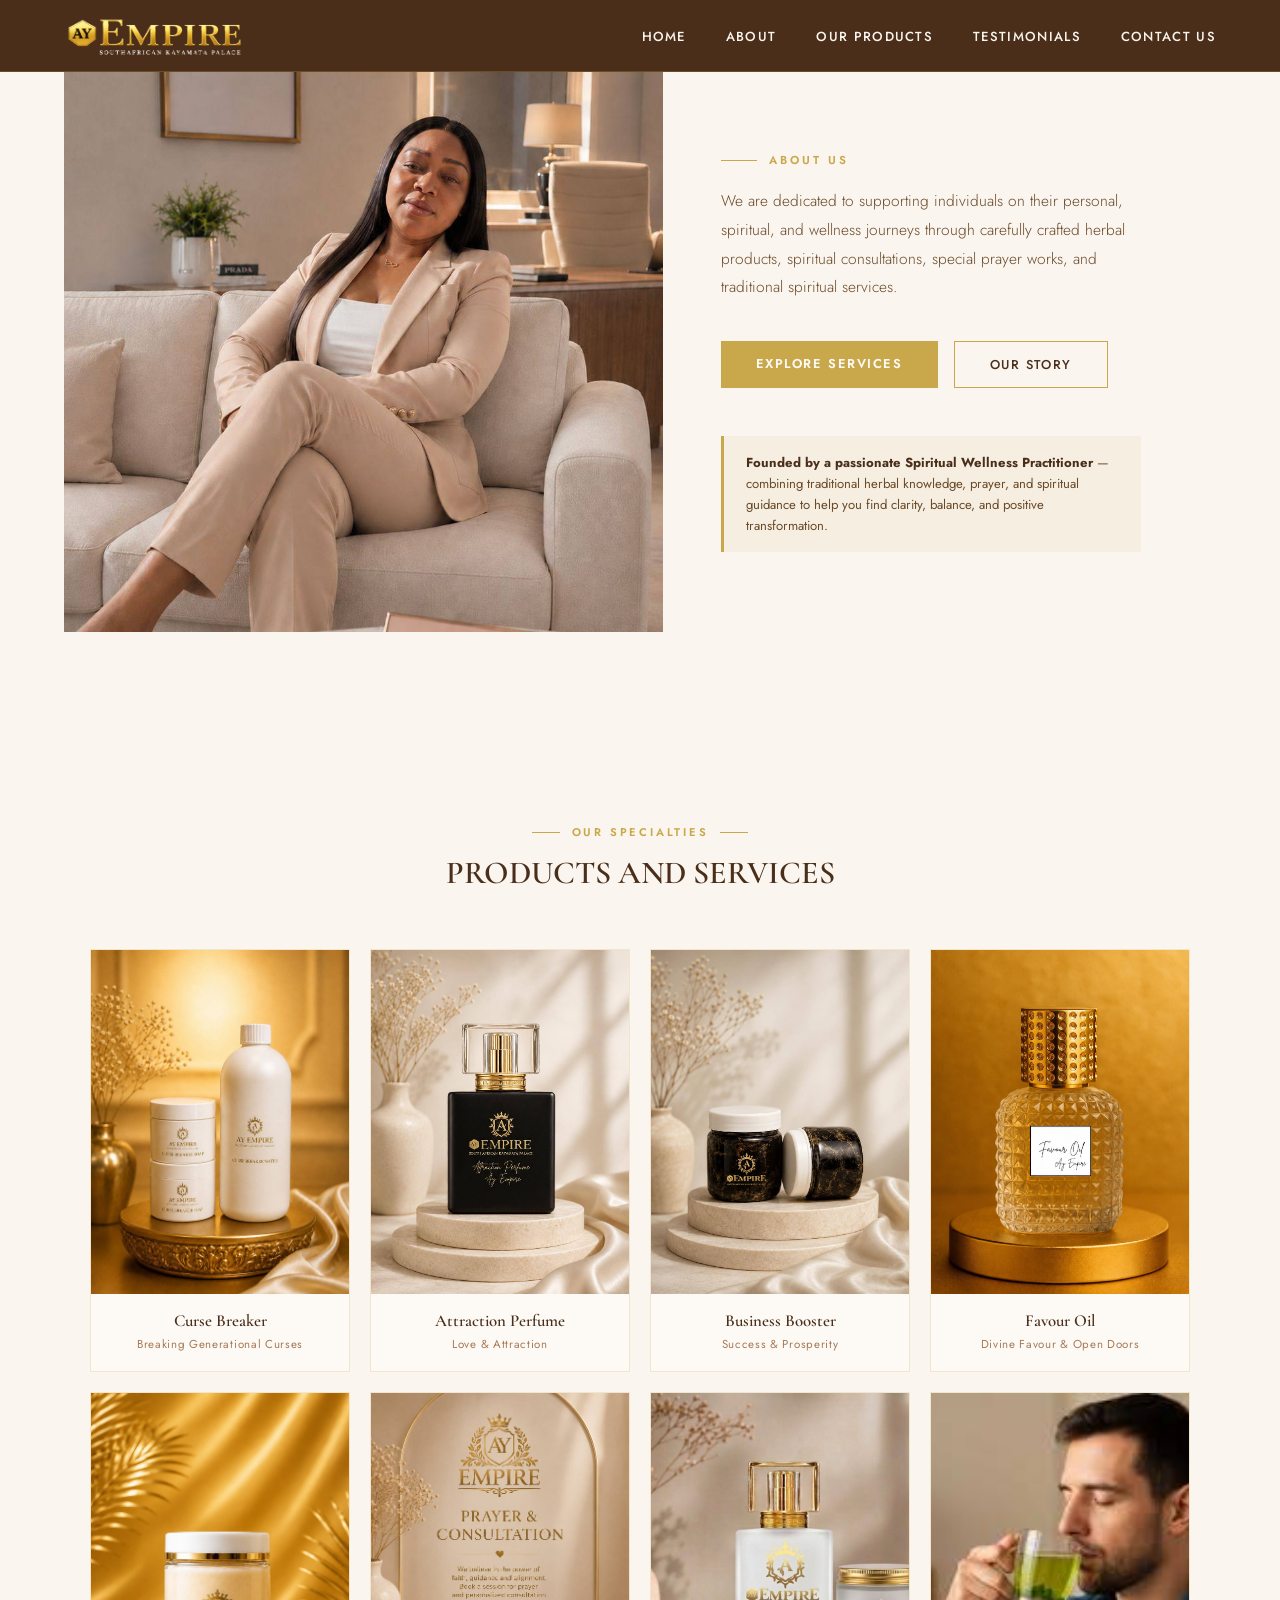
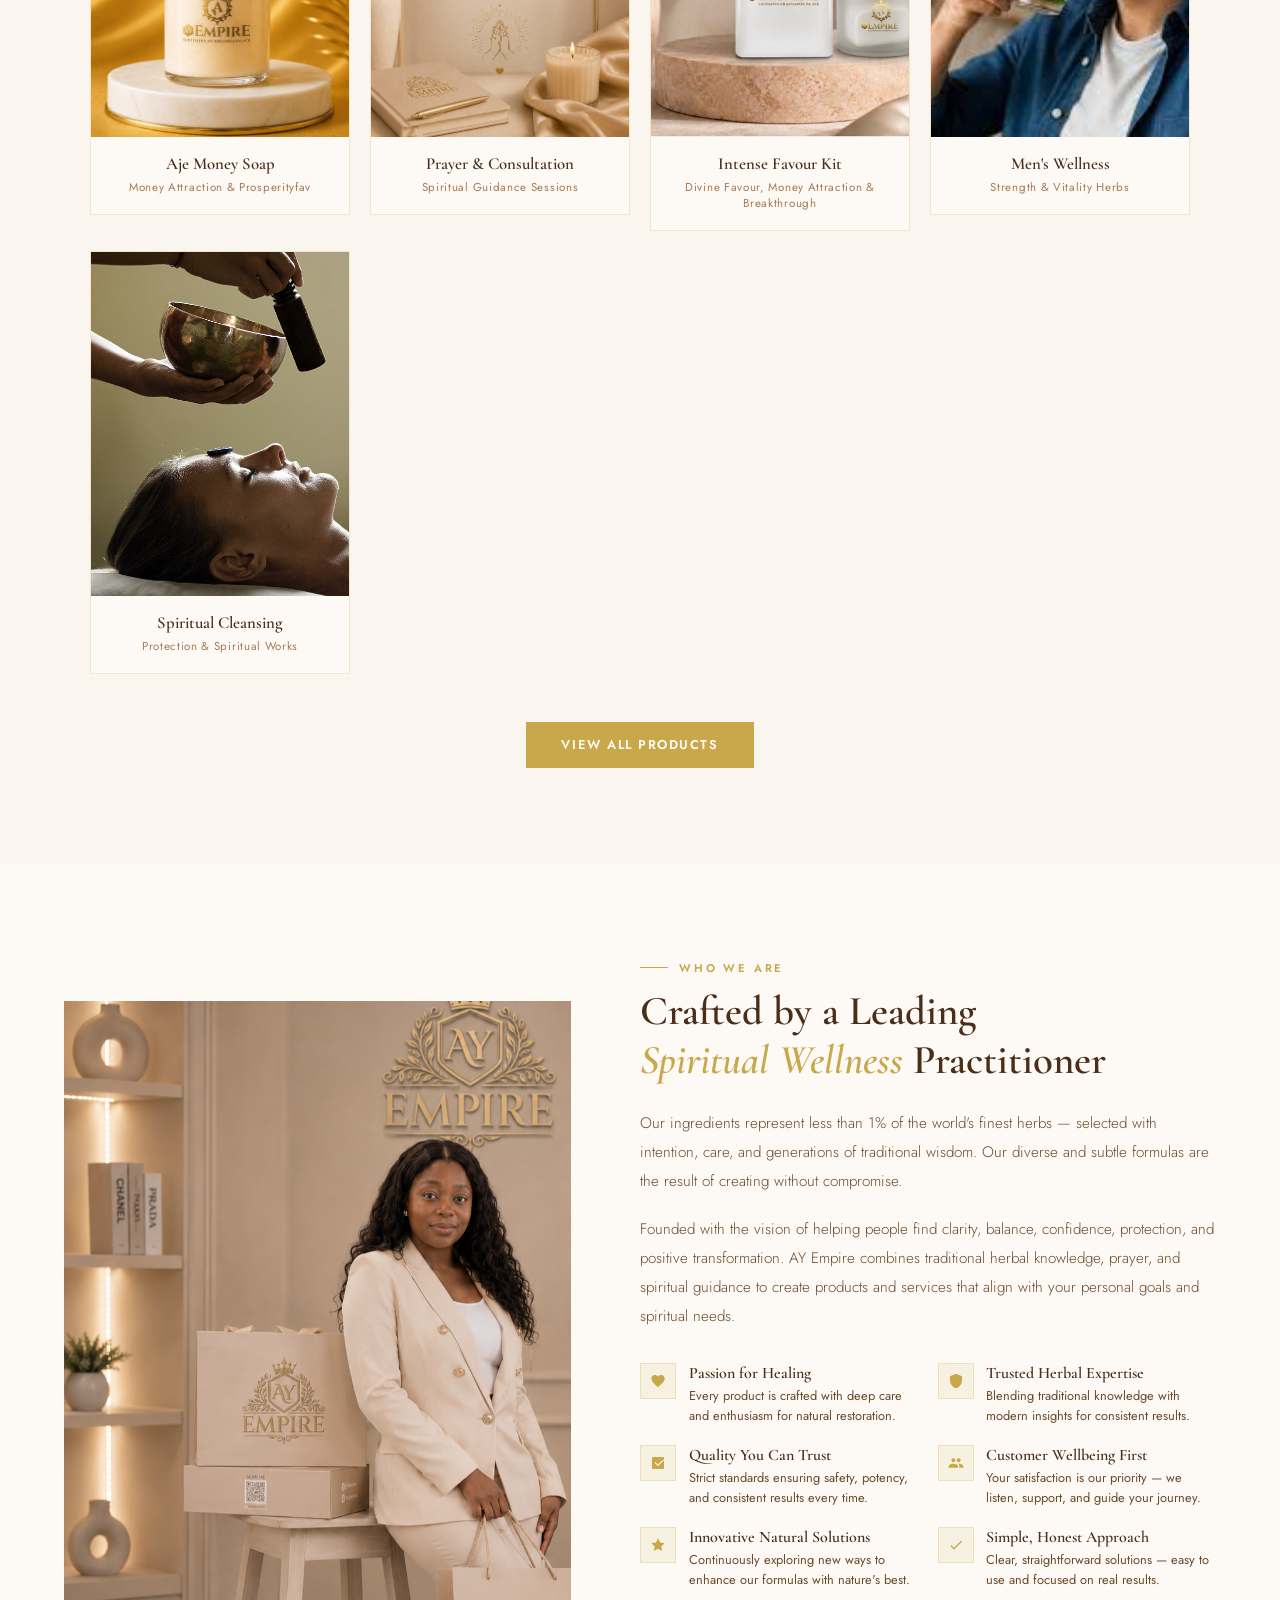
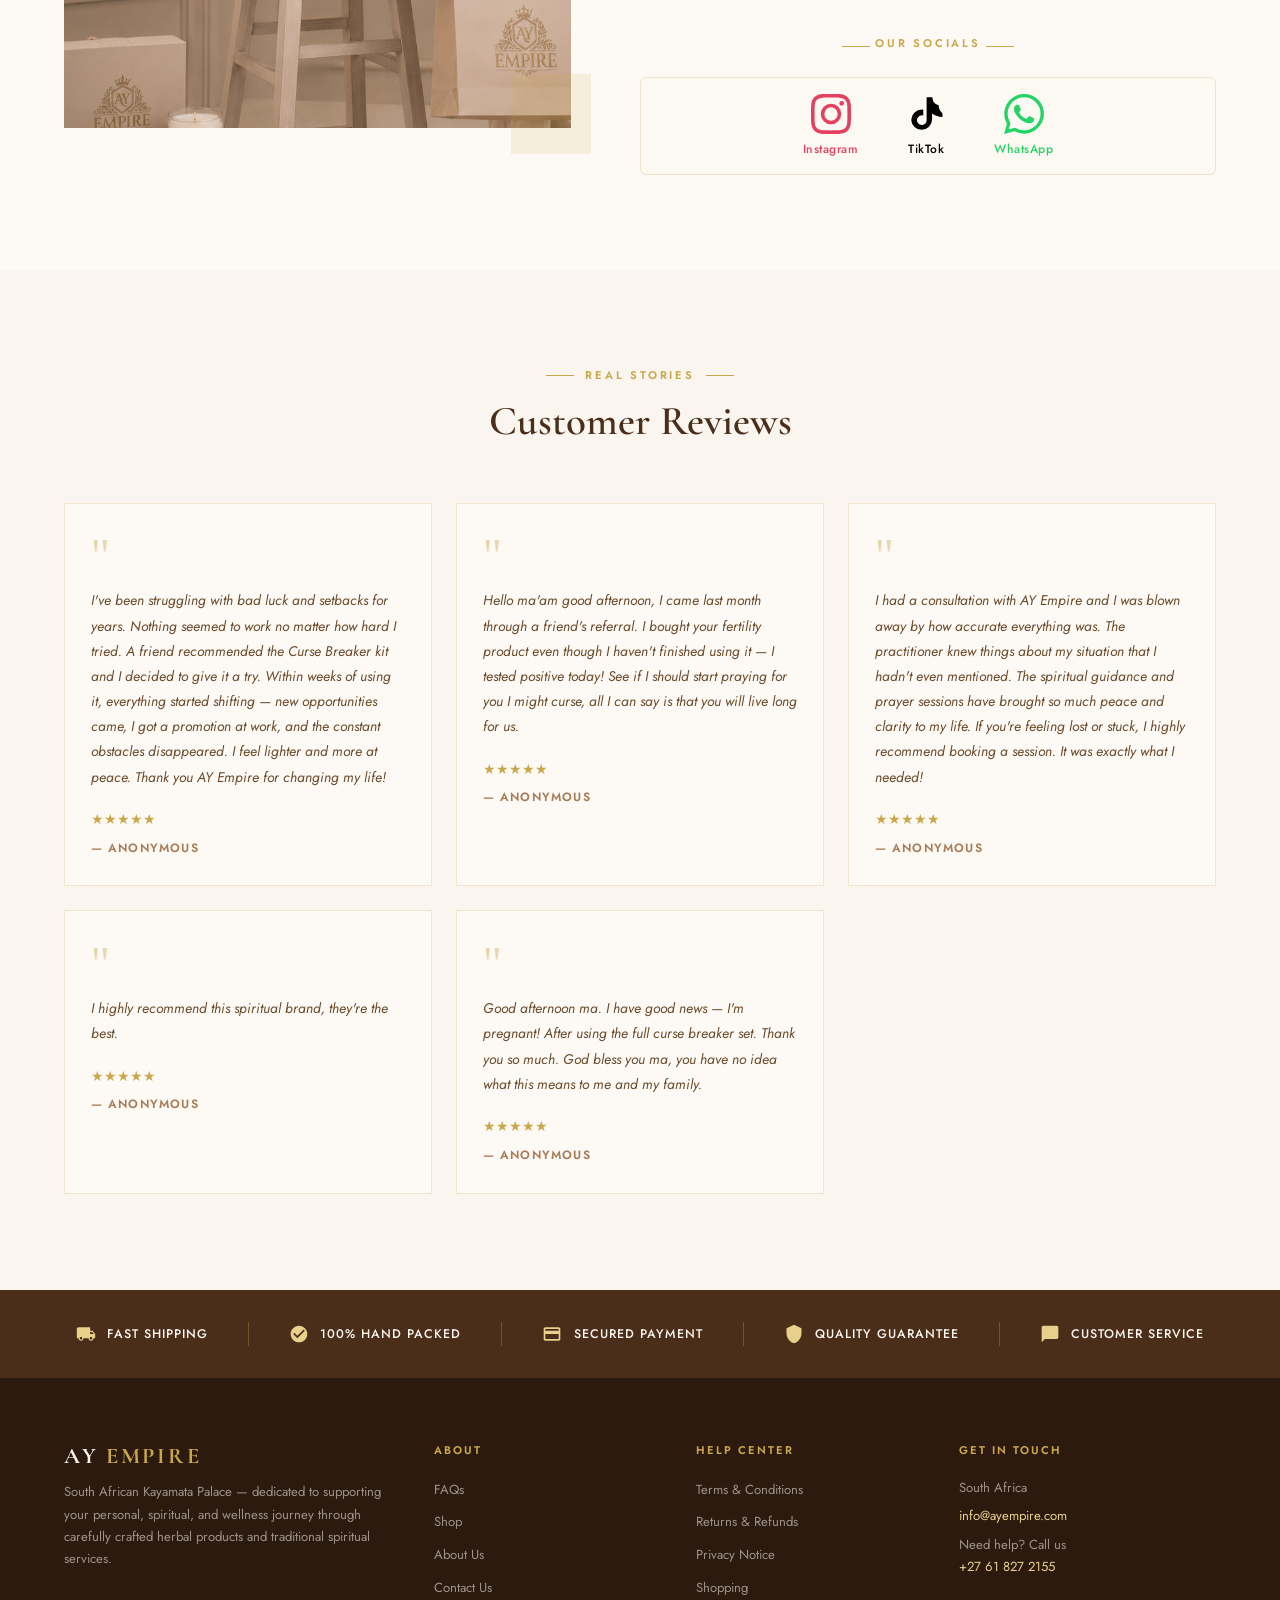
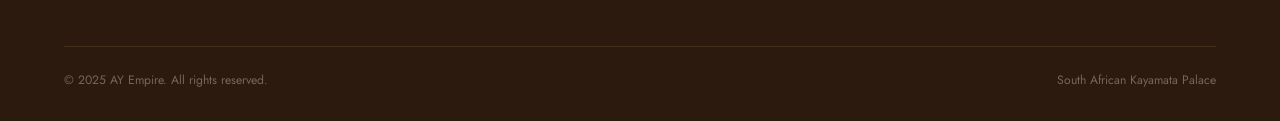
<file: index.html>
<!DOCTYPE html>
<html lang="en">
<head>
  <meta charset="UTF-8">
  <meta name="google-site-verification" content="ofCz0pR4S5hlWHyT6DqNRs9AC0q8vkNyU7cjOBatm9s" />
  <meta name="viewport" content="width=device-width, initial-scale=1.0">
  <meta name="description" content="AY Empire offers authentic kayanmata products, spiritual items, personalized consultations, and wellness guidance for individuals seeking confidence, clarity, and personal growth.">
  <link rel="canonical" href="https://ayempire.com/">

  <!-- Schema Markup -->
  <script type="application/ld+json">
  {
    "@context": "https://schema.org",
    "@type": "Organization",
    "name": "AY Empire",
    "url": "https://ayempire.com",
    "description": "AY Empire offers kayanmata products, spiritual items, consultations, and wellness guidance.",
    "logo": "https://ayempire.com/images/logo.jpeg"
  }
  </script>

  <title>AY Empire | Kayanmata Products, Spiritual Consultations & Wellness Support</title>

  <!-- Fonts -->
  <link href="https://fonts.googleapis.com/css2?family=Cormorant+Garamond:ital,wght@0,400;0,500;0,600;0,700;1,400;1,500&family=Jost:wght@300;400;500;600&display=swap" rel="stylesheet">

  <link rel="stylesheet" href="css/style.css">
</head>
<body>

<!-- NAVBAR -->
<nav>
<a href="index.html" class="nav-logo">
  <img src="images/logo6.png" alt="AY Empire" style="height: 100px; width: auto; vertical-align: middle; margin-top: 4px; margin-left: -10px;">
</a>
  <ul class="nav-links">
    <li><a href="#">Home</a></li>
    <li><a href="#about">About</a></li>
    <li><a href="shop.html">Our Products</a></li>
    <li><a href="#reviews">Testimonials</a></li>
    <li><a href="contact.html">Contact Us</a></li>
  </ul>
<div class="hamburger" id="hamburger-btn">
  <span class="hamburger-label">Menu</span>
  <div class="hamburger-lines">
    <span class="hamburger-line"></span>
    <span class="hamburger-line"></span>
    <span class="hamburger-line"></span>
  </div>
</div>
</nav>

<!-- HERO -->
<section class="hero" id="home">
<div class="hero-image-col">
  <img src="images/header.jpg" alt="AY Empire – Founder" style="width: 100%; height: 100%; object-fit: cover; object-position: center;" />
</div>
  <div class="hero-content-col">
    <div class="hero-eyebrow">About Us</div>

    <p>We are dedicated to supporting individuals on their personal, spiritual, and wellness journeys through carefully crafted herbal products, spiritual consultations, special prayer works, and traditional spiritual services.</p>
    <div class="hero-buttons">
      <a href="#treatments" class="btn-primary">Explore Services</a>
      <a href="#about" class="btn-secondary">Our Story</a>
    </div>
    <div class="hero-badge">
      <strong>Founded by a passionate Spiritual Wellness Practitioner</strong> — combining traditional herbal knowledge, prayer, and spiritual guidance to help you find clarity, balance, and positive transformation.
    </div>
  </div>
</section>

<!-- TREATMENTS -->
<section class="treatments" id="treatments">
  <div class="treatments-header">
    <div class="section-eyebrow" style="justify-content:center; gap:0.7rem;">
      <span style="width:28px;height:1px;background:var(--gold);display:inline-block;"></span>
      Our Specialties
      <span style="width:28px;height:1px;background:var(--gold);display:inline-block;"></span>
    </div>
    <h2 class="section-title" style="font-size: clamp(1.5rem, 2.5vw, 2.2rem);">PRODUCTS AND SERVICES</h2>
  </div>

  <div class="treatments-grid">


  <!-- Card 1 - Curse Breaker -->
  <a href="product.html?id=curse-breaker-kit" class="treatment-card-link">
    <div class="treatment-card">
      <div class="treatment-img">
        <img src="images/curse.jpg" alt="Curse Breaker" style="width: 100%; height: 100%; object-fit: cover;">
      </div>
      <div class="treatment-info">
        <div class="treatment-name">Curse Breaker</div>
        <div class="treatment-sub">Breaking Generational Curses</div>
      </div>
    </div>
  </a>

  <!-- Card 2 - Attraction Perfume -->
  <a href="product.html?id=attraction--spend-on-me-perfume" class="treatment-card-link">
    <div class="treatment-card">
      <div class="treatment-img">
        <img src="images/treatment.jpg" alt="Attraction Perfume" style="width: 100%; height: 100%; object-fit: cover;">
      </div>
      <div class="treatment-info">
        <div class="treatment-name">Attraction Perfume</div>
        <div class="treatment-sub">Love &amp; Attraction</div>
      </div>
    </div>
  </a>

  <!-- Card 3 - Business Booster -->
  <a href="product.html?id=business-booster" class="treatment-card-link">
    <div class="treatment-card">
      <div class="treatment-img">
        <img src="images/kayanmata.jpg" alt="Business Booster" style="width: 100%; height: 100%; object-fit: cover;">
      </div>
      <div class="treatment-info">
        <div class="treatment-name">Business Booster</div>
        <div class="treatment-sub">Success &amp; Prosperity</div>
      </div>
    </div>
  </a>

<!-- Card 4 -->
<a href="product.html?id=favour-oil" class="treatment-card-link">
  <div class="treatment-card">
    <div class="treatment-img">
      <img src="images/attraction.jpg" alt="Favour Oil" style="width: 100%; height: 100%; object-fit: cover;">
    </div>
    <div class="treatment-info">
      <div class="treatment-name">Favour Oil</div>
      <div class="treatment-sub">Divine Favour &amp; Open Doors</div>
    </div>
  </div>
</a>

  <!-- Card 5 - Divine Help -->
<a href="product.html?id=aje-money-soap" class="treatment-card-link">
    <div class="treatment-card">
      <div class="treatment-img">
        <img src="images/Aje.jpeg" alt="Divine Help Way Opener" style="width: 100%; height: 100%; object-fit: cover;">
      </div>
      <div class="treatment-info">
        <div class="treatment-name">Aje Money Soap</div>
        <div class="treatment-sub">Money Attraction &amp; Prosperityfav</div>
      </div>
    </div>
  </a>
 

  <!-- Card 6 - Prayer & Consultation -->
  <a href="product.html?id=prayer--consultation" class="treatment-card-link">
    <div class="treatment-card">
      <div class="treatment-img">
        <img src="images/consult.jpg" alt="Prayer & Consultation" style="width: 100%; height: 100%; object-fit: cover;">
      </div>
      <div class="treatment-info">
        <div class="treatment-name">Prayer &amp; Consultation</div>
        <div class="treatment-sub">Spiritual Guidance Sessions</div>
      </div>
    </div>
  </a>

  <!-- Card 7 - Presidential Favour Kit -->
  <a href="product.html?id=intense-favour-kit" class="treatment-card-link">
    <div class="treatment-card">
      <div class="treatment-img">
        <img src="images/favours.jpg.jpeg" alt="Presidential Favour Kit" style="width: 100%; height: 100%; object-fit: cover;">
      </div>
      <div class="treatment-info">
        <div class="treatment-name">Intense Favour Kit</div>
        <div class="treatment-sub">Divine Favour, Money Attraction &amp; Breakthrough</div>
      </div>
    </div>
  </a>

  <!-- Card 8 - Men's Wellness -->
  <a href="product.html?id=mens-wellness" class="treatment-card-link">
    <div class="treatment-card">
      <div class="treatment-img">
        <img src="images/wellness.jfif" alt="Men's Wellness" style="width: 100%; height: 100%; object-fit: cover;">
      </div>
      <div class="treatment-info">
        <div class="treatment-name">Men's Wellness</div>
        <div class="treatment-sub">Strength &amp; Vitality Herbs</div>
      </div>
    </div>
  </a>


  <!-- Card 11 - Spiritual Cleansing (spans 2 columns on mobile) -->
  <a href="product.html?id=spiritual-cleansing" class="treatment-card-link span-2-mobile-link">
    <div class="treatment-card span-2-mobile">
      <div class="treatment-img">
        <img src="images/cleansing.jpg" alt="Spiritual Cleansing" style="width: 100%; height: 100%; object-fit: cover;">
      </div>
      <div class="treatment-info">
        <div class="treatment-name">Spiritual Cleansing</div>
        <div class="treatment-sub">Protection &amp; Spiritual Works</div>
      </div>
    </div>
  </a>

</div> <!-- Close treatments-grid -->

<div class="treatments-cta">
  <a href="shop.html" class="btn-primary">View All Products</a>
</div>
</section>

<!-- ABOUT -->
<section class="about" id="about">
  <div class="about-inner">
    <div class="about-image-wrap">
      <img src="images/ayempires.png" alt="Ay Empire" style="width: 100%; height: 100%; object-fit: cover;">
      <div class="about-gold-accent"></div>
    </div>

    <div class="about-content">
      <div class="section-eyebrow">Who We Are</div>
      <h2 class="section-title">Crafted by a Leading<br><em>Spiritual Wellness</em> Practitioner</h2>

      <p class="about-body">
        Our ingredients represent less than 1% of the world's finest herbs — selected with intention, care, and generations of traditional wisdom. Our diverse and subtle formulas are the result of creating without compromise.
      </p>
      <p class="about-body">
        Founded with the vision of helping people find clarity, balance, confidence, protection, and positive transformation. AY Empire combines traditional herbal knowledge, prayer, and spiritual guidance to create products and services that align with your personal goals and spiritual needs.
      </p>

      <div class="about-pillars">
        <div class="pillar">
          <div class="pillar-icon">
            <svg viewBox="0 0 24 24"><path d="M12 21.35l-1.45-1.32C5.4 15.36 2 12.28 2 8.5 2 5.42 4.42 3 7.5 3c1.74 0 3.41.81 4.5 2.09C13.09 3.81 14.76 3 16.5 3 19.58 3 22 5.42 22 8.5c0 3.78-3.4 6.86-8.55 11.54L12 21.35z"/></svg>
          </div>
          <div class="pillar-text">
            <h4>Passion for Healing</h4>
            <p>Every product is crafted with deep care and enthusiasm for natural restoration.</p>
          </div>
        </div>

        <div class="pillar">
          <div class="pillar-icon">
            <svg viewBox="0 0 24 24"><path d="M12 1L3 5v6c0 5.55 3.84 10.74 9 12 5.16-1.26 9-6.45 9-12V5l-9-4z"/></svg>
          </div>
          <div class="pillar-text">
            <h4>Trusted Herbal Expertise</h4>
            <p>Blending traditional knowledge with modern insights for consistent results.</p>
          </div>
        </div>

        <div class="pillar">
          <div class="pillar-icon">
            <svg viewBox="0 0 24 24"><path d="M19 3H5c-1.1 0-2 .9-2 2v14c0 1.1.9 2 2 2h14c1.1 0 2-.9 2-2V5c0-1.1-.9-2-2-2zm-7 14l-5-5 1.41-1.41L12 14.17l7.59-7.59L21 8l-9 9z"/></svg>
          </div>
          <div class="pillar-text">
            <h4>Quality You Can Trust</h4>
            <p>Strict standards ensuring safety, potency, and consistent results every time.</p>
          </div>
        </div>

        <div class="pillar">
          <div class="pillar-icon">
            <svg viewBox="0 0 24 24"><path d="M16 11c1.66 0 2.99-1.34 2.99-3S17.66 5 16 5c-1.66 0-3 1.34-3 3s1.34 3 3 3zm-8 0c1.66 0 2.99-1.34 2.99-3S9.66 5 8 5C6.34 5 5 6.34 5 8s1.34 3 3 3zm0 2c-2.33 0-7 1.17-7 3.5V19h14v-2.5c0-2.33-4.67-3.5-7-3.5zm8 0c-.29 0-.62.02-.97.05 1.16.84 1.97 1.97 1.97 3.45V19h6v-2.5c0-2.33-4.67-3.5-7-3.5z"/></svg>
          </div>
          <div class="pillar-text">
            <h4>Customer Wellbeing First</h4>
            <p>Your satisfaction is our priority — we listen, support, and guide your journey.</p>
          </div>
        </div>

        <div class="pillar">
          <div class="pillar-icon">
            <svg viewBox="0 0 24 24"><path d="M12 2l3.09 6.26L22 9.27l-5 4.87 1.18 6.88L12 17.77l-6.18 3.25L7 14.14 2 9.27l6.91-1.01L12 2z"/></svg>
          </div>
          <div class="pillar-text">
            <h4>Innovative Natural Solutions</h4>
            <p>Continuously exploring new ways to enhance our formulas with nature's best.</p>
          </div>
        </div>

        <div class="pillar">
          <div class="pillar-icon">
            <svg viewBox="0 0 24 24"><path d="M9 16.2L4.8 12l-1.4 1.4L9 19 21 7l-1.4-1.4L9 16.2z"/></svg>
          </div>
          <div class="pillar-text">
            <h4>Simple, Honest Approach</h4>
            <p>Clear, straightforward solutions — easy to use and focused on real results.</p>
          </div>
        </div>
      </div>

<div class="about-social">
<div class="about-social-header">
  <span style="width:28px;height:1px;background:var(--gold);display:inline-block;"></span>
  <span style="font-size: 0.7rem; font-weight: 600; letter-spacing: 0.25em; text-transform: uppercase; color: var(--gold);">Our Socials</span>
  <span style="width:28px;height:1px;background:var(--gold);display:inline-block;"></span>
</div>
  <div class="about-social-icons">
    <a href="https://www.instagram.com/southafrican_kayamata_palace" target="_blank" class="about-social-icon instagram" aria-label="Instagram">
      <svg viewBox="0 0 24 24" fill="currentColor">
        <path d="M12 2.163c3.204 0 3.584.012 4.85.07 3.252.148 4.771 1.691 4.919 4.919.058 1.265.069 1.645.069 4.849 0 3.205-.012 3.584-.069 4.849-.149 3.225-1.664 4.771-4.919 4.919-1.266.058-1.644.07-4.85.07-3.204 0-3.584-.012-4.849-.07-3.26-.149-4.771-1.699-4.919-4.92-.058-1.265-.07-1.644-.07-4.849 0-3.204.013-3.583.07-4.849.149-3.227 1.664-4.771 4.919-4.919 1.266-.057 1.645-.069 4.849-.069zM12 0C8.741 0 8.333.014 7.053.072 2.695.272.273 2.69.073 7.052.014 8.333 0 8.741 0 12c0 3.259.014 3.668.072 4.948.2 4.358 2.618 6.78 6.98 6.98C8.333 23.986 8.741 24 12 24c3.259 0 3.668-.014 4.948-.072 4.354-.2 6.782-2.618 6.979-6.98.059-1.28.073-1.689.073-4.948 0-3.259-.014-3.667-.072-4.947-.196-4.354-2.617-6.78-6.979-6.98C15.668.014 15.259 0 12 0zm0 5.838a6.162 6.162 0 100 12.324 6.162 6.162 0 000-12.324zM12 16a4 4 0 110-8 4 4 0 010 8zm6.406-11.845a1.44 1.44 0 100 2.881 1.44 1.44 0 000-2.881z"/>
      </svg>
      <span class="social-label">Instagram</span>
    </a>
    <a href="https://www.tiktok.com/@southafrican_kayamata_" target="_blank" class="about-social-icon tiktok" aria-label="TikTok">
      <svg viewBox="0 0 24 24" fill="currentColor">
        <path d="M19.59 6.69a4.83 4.83 0 01-3.77-4.25V2h-3.45v13.67a2.89 2.89 0 01-5.2 1.74 2.89 2.89 0 012.31-4.64 2.93 2.93 0 01.88.13V9.4a6.84 6.84 0 00-.88-.05 6.34 6.34 0 00-6.33 6.33A6.34 6.34 0 009.32 21.5a6.34 6.34 0 006.33-6.33v-3.48a10.71 10.71 0 006.23 2.11V11.5a6.34 6.34 0 01-2.29-4.81z"/>
      </svg>
      <span class="social-label">TikTok</span>
    </a>
    <a href="https://wa.me/message/FB7FUV772WMUE1" target="_blank" class="about-social-icon whatsapp" aria-label="WhatsApp">
      <svg viewBox="0 0 24 24" fill="currentColor">
        <path d="M17.472 14.382c-.297-.149-1.758-.867-2.03-.967-.273-.099-.471-.148-.67.15-.197.297-.767.966-.94 1.164-.173.199-.347.223-.644.075-.297-.15-1.255-.463-2.39-1.475-.883-.788-1.48-1.761-1.653-2.059-.173-.297-.018-.458.13-.606.134-.133.298-.347.446-.52.149-.174.198-.298.298-.497.099-.198.05-.371-.025-.52-.075-.149-.669-1.612-.916-2.207-.242-.579-.487-.5-.669-.51-.173-.008-.371-.01-.57-.01-.198 0-.52.074-.792.372-.272.297-1.04 1.016-1.04 2.479 0 1.462 1.065 2.875 1.213 3.074.149.198 2.096 3.2 5.077 4.487.709.306 1.262.489 1.694.625.712.227 1.36.195 1.871.118.571-.085 1.758-.719 2.006-1.413.248-.694.248-1.289.173-1.413-.074-.124-.272-.198-.57-.347m-5.421 7.403h-.004a9.87 9.87 0 01-5.031-1.378l-.361-.214-3.741.982.998-3.648-.235-.374a9.86 9.86 0 01-1.51-5.26c.001-5.45 4.436-9.884 9.888-9.884 2.64 0 5.122 1.03 6.988 2.898a9.825 9.825 0 012.893 6.994c-.003 5.45-4.437 9.884-9.885 9.884m8.413-18.297A11.815 11.815 0 0012.05 0C5.495 0 .16 5.335.157 11.892c0 2.096.547 4.142 1.588 5.945L.057 24l6.305-1.654a11.882 11.882 0 005.683 1.448h.005c6.554 0 11.89-5.335 11.893-11.893a11.821 11.821 0 00-3.48-8.413z"/>
      </svg>
      <span class="social-label">WhatsApp</span>
    </a>
  </div>
</div>
    </div>
  </div>
</section>

<!-- REVIEWS -->
<section class="reviews" id="reviews">
  <div class="reviews-header">
    <div class="section-eyebrow" style="justify-content:center; gap:0.7rem;">
      <span style="width:28px;height:1px;background:var(--gold);display:inline-block;"></span>
      Real Stories
      <span style="width:28px;height:1px;background:var(--gold);display:inline-block;"></span>
    </div>
    <h2 class="section-title">Customer Reviews</h2>
  </div>

  <div class="reviews-grid">

<div class="review-card">
  <div class="review-quote">"</div>
  <p class="review-text">I've been struggling with bad luck and setbacks for years. Nothing seemed to work no matter how hard I tried. A friend recommended the Curse Breaker kit and I decided to give it a try. Within weeks of using it, everything started shifting — new opportunities came, I got a promotion at work, and the constant obstacles disappeared. I feel lighter and more at peace. Thank you AY Empire for changing my life!</p>
  <div class="review-stars">★★★★★</div>
  <div class="review-name">— Anonymous</div>
</div>

    <div class="review-card">
      <div class="review-quote">"</div>
      <p class="review-text">Hello ma'am good afternoon, I came last month through a friend's referral. I bought your fertility product even though I haven't finished using it — I tested positive today! See if I should start praying for you I might curse, all I can say is that you will live long for us.</p>
      <div class="review-stars">★★★★★</div>
      <div class="review-name">— Anonymous</div>
    </div>
<div class="review-card">
  <div class="review-quote">"</div>
  <p class="review-text">I had a consultation with AY Empire and I was blown away by how accurate everything was. The practitioner knew things about my situation that I hadn't even mentioned. The spiritual guidance and prayer sessions have brought so much peace and clarity to my life. If you're feeling lost or stuck, I highly recommend booking a session. It was exactly what I needed!</p>
  <div class="review-stars">★★★★★</div>
  <div class="review-name">— Anonymous</div>
</div>

    <div class="review-card">
      <div class="review-quote">"</div>
      <p class="review-text">I highly recommend this spiritual brand, they're the best.</p>
      <div class="review-stars">★★★★★</div>
      <div class="review-name">— Anonymous</div>
    </div>

    <div class="review-card">
      <div class="review-quote">"</div>
      <p class="review-text">Good afternoon ma. I have good news — I'm pregnant! After using the full curse breaker set. Thank you so much. God bless you ma, you have no idea what this means to me and my family.</p>
      <div class="review-stars">★★★★★</div>
      <div class="review-name">— Anonymous</div>
    </div>

  </div>
</section>

<!-- TRUST STRIP -->
<div class="trust-strip">
  <div class="trust-item">
    <svg viewBox="0 0 24 24"><path d="M20 8h-3V4H3c-1.1 0-2 .9-2 2v11h2c0 1.66 1.34 3 3 3s3-1.34 3-3h6c0 1.66 1.34 3 3 3s3-1.34 3-3h2v-5l-3-4zM6 18.5c-.83 0-1.5-.67-1.5-1.5s.67-1.5 1.5-1.5 1.5.67 1.5 1.5-.67 1.5-1.5 1.5zm13.5-9l1.96 2.5H17V9.5h2.5zm-1.5 9c-.83 0-1.5-.67-1.5-1.5s.67-1.5 1.5-1.5 1.5.67 1.5 1.5-.67 1.5-1.5 1.5z"/></svg>
    <span>Fast Shipping</span>
  </div>
  <div class="trust-sep"></div>
  <div class="trust-item">
    <svg viewBox="0 0 24 24"><path d="M12 2C6.48 2 2 6.48 2 12s4.48 10 10 10 10-4.48 10-10S17.52 2 12 2zm-2 15l-5-5 1.41-1.41L10 14.17l7.59-7.59L19 8l-9 9z"/></svg>
    <span>100% Hand Packed</span>
  </div>
  <div class="trust-sep"></div>
  <div class="trust-item">
    <svg viewBox="0 0 24 24"><path d="M20 4H4c-1.11 0-1.99.89-1.99 2L2 18c0 1.11.89 2 2 2h16c1.11 0 2-.89 2-2V6c0-1.11-.89-2-2-2zm0 14H4v-6h16v6zm0-10H4V6h16v2z"/></svg>
    <span>Secured Payment</span>
  </div>
  <div class="trust-sep"></div>
  <div class="trust-item">
    <svg viewBox="0 0 24 24"><path d="M12 1L3 5v6c0 5.55 3.84 10.74 9 12 5.16-1.26 9-6.45 9-12V5l-9-4z"/></svg>
    <span>Quality Guarantee</span>
  </div>
  <div class="trust-sep"></div>
  <div class="trust-item">
    <svg viewBox="0 0 24 24"><path d="M20 2H4c-1.1 0-2 .9-2 2v18l4-4h14c1.1 0 2-.9 2-2V4c0-1.1-.9-2-2-2z"/></svg>
    <span>Customer Service</span>
  </div>
</div>

<!-- FOOTER -->
<footer>
  <div class="footer-grid">
    <div>
      <div class="footer-brand-name">AY <span>Empire</span></div>
      <p class="footer-tagline">South African Kayamata Palace — dedicated to supporting your personal, spiritual, and wellness journey through carefully crafted herbal products and traditional spiritual services.</p>
    </div>
    <div>
      <div class="footer-heading">About</div>
      <ul class="footer-links">
        <li><a href="#">FAQs</a></li>
        <li><a href="shop.html">Shop</a></li>
        <li><a href="index.html#about">About Us</a></li>
        <li><a href="contact.html">Contact Us</a></li>
      </ul>
    </div>
    <div>
      <div class="footer-heading">Help Center</div>
      <ul class="footer-links">
        <li><a href="#">Terms &amp; Conditions</a></li>
        <li><a href="#">Returns &amp; Refunds</a></li>
        <li><a href="#">Privacy Notice</a></li>
        <li><a href="#">Shopping</a></li>
      </ul>
    </div>
    <div class="footer-contact">
      <div class="footer-heading">Get In Touch</div>
      <p>South Africa</p>
      <p><a href="mailto:info@ayempire.com">info@ayempire.com</a></p>
      <p>Need help? Call us<br><a href="tel:+27000000000">+27 61 827 2155</a></p>
    </div>
  </div>
  <div class="footer-bottom">
    <span class="footer-copy">© 2025 AY Empire. All rights reserved.</span>
    <span class="footer-copy">South African Kayamata Palace</span>
  </div>
</footer>


<!-- Toast Notification -->
<div id="toast" class="toast">
  <div class="toast-icon">✅</div>
  <div class="toast-message" id="toast-message">Item added to cart!</div>
</div>

<script src="js/main.js"></script>

</body>
</html>
</file>
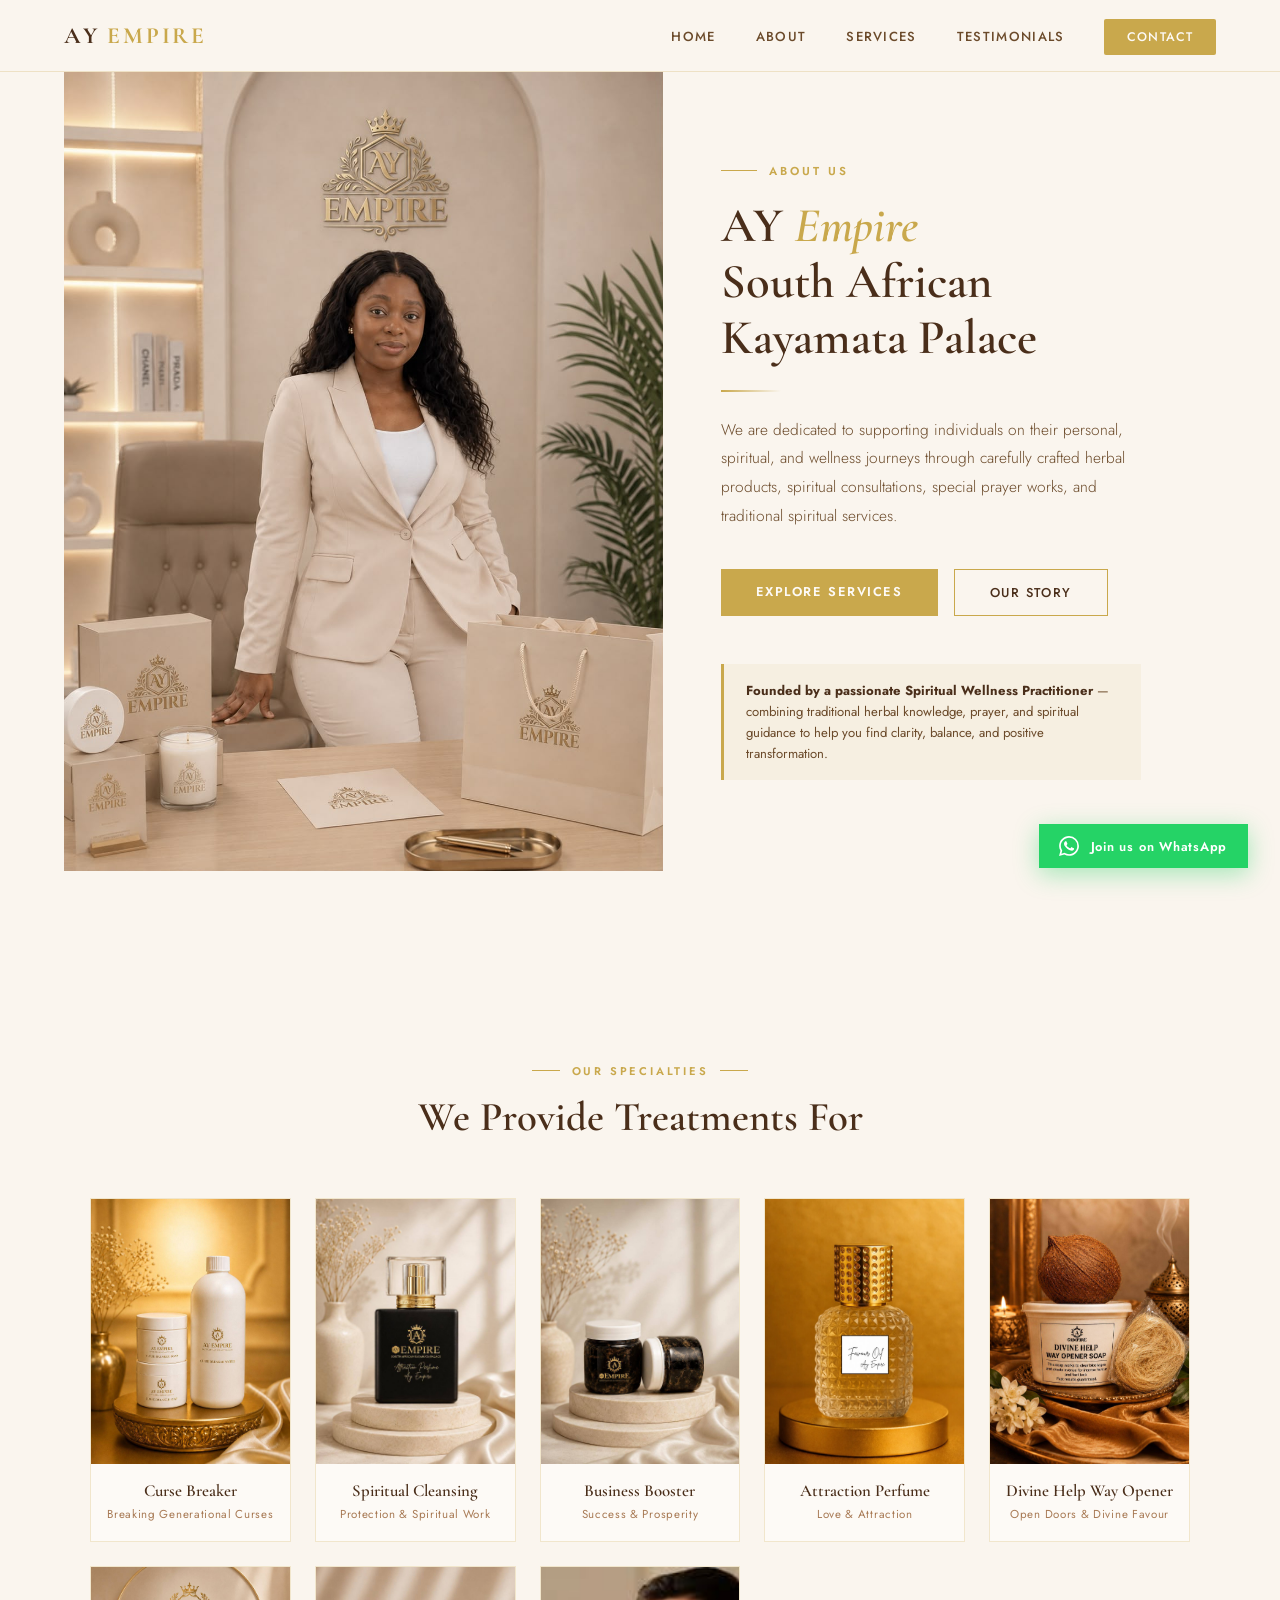
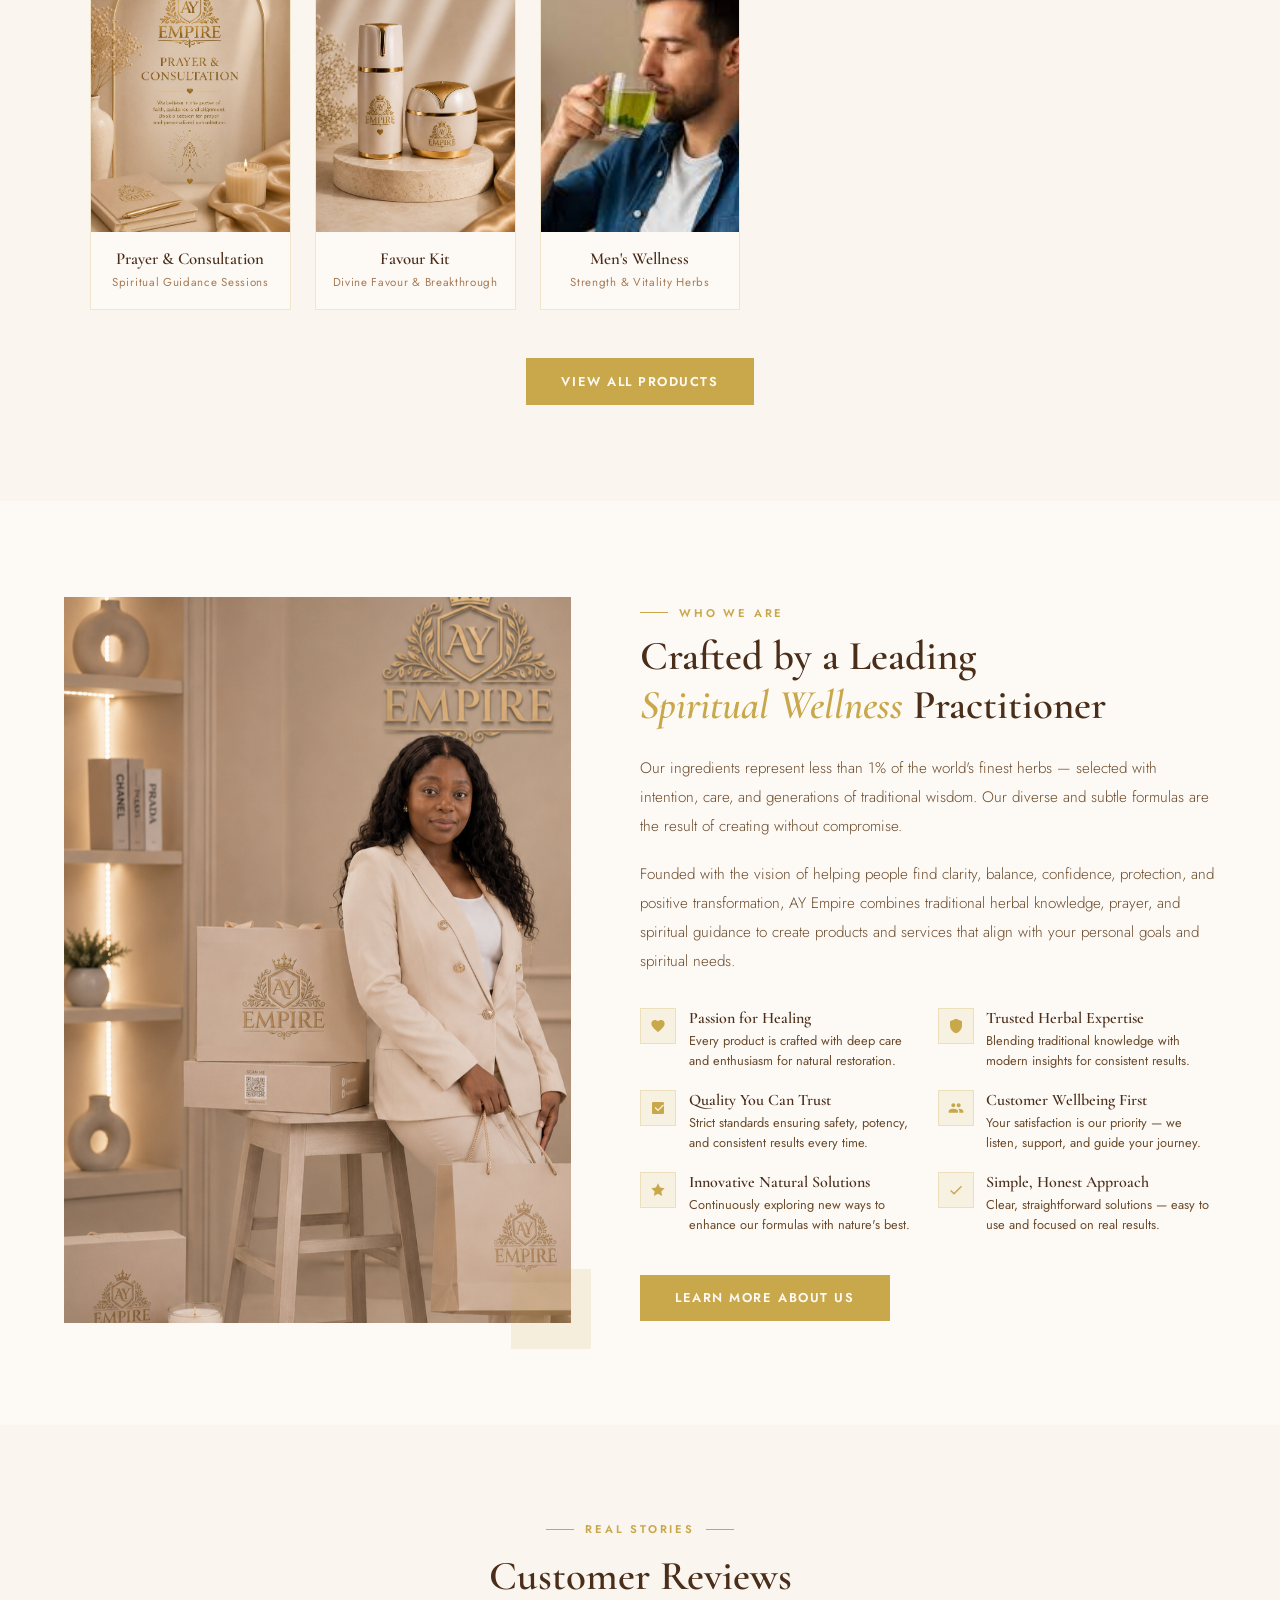
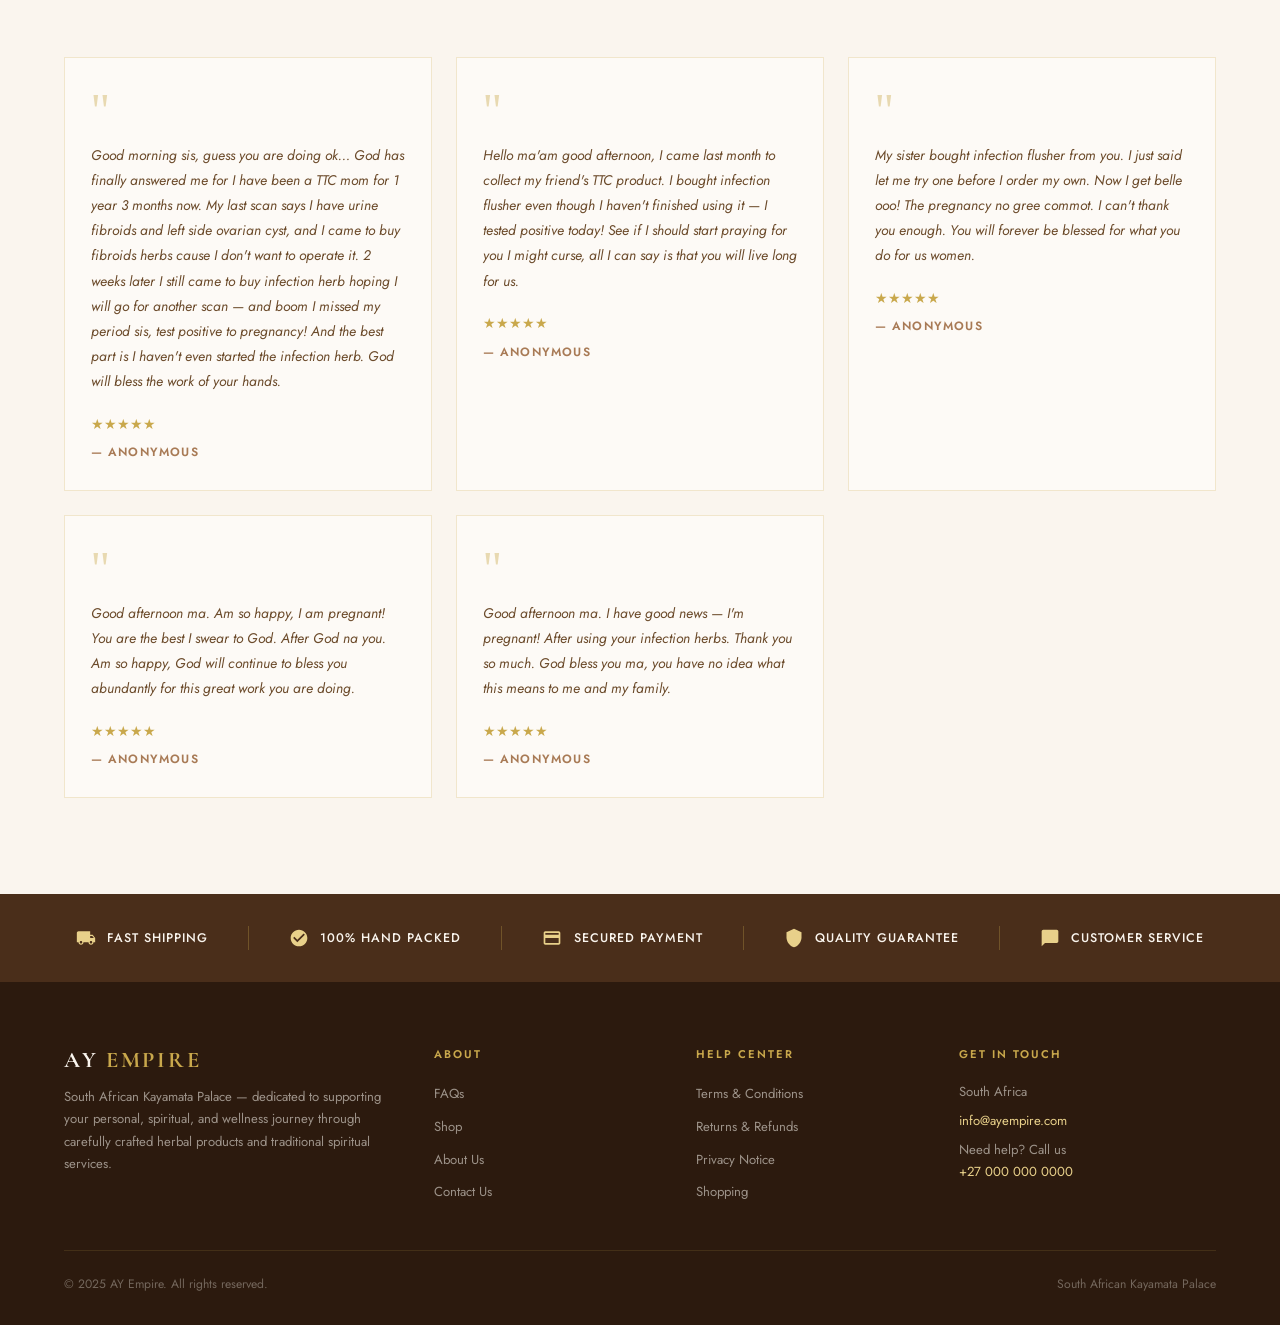
<file: ayempire.html>
<!DOCTYPE html>
<html lang="en">
<head>
<meta charset="UTF-8">
<meta name="viewport" content="width=device-width, initial-scale=1.0">
<title>AY Empire – South African Kayamata Palace</title>
<link href="https://fonts.googleapis.com/css2?family=Cormorant+Garamond:ital,wght@0,400;0,500;0,600;0,700;1,400;1,500&family=Jost:wght@300;400;500;600&display=swap" rel="stylesheet">
<style>
  :root {
    --cream: #F5EDE0;
    --cream-light: #FAF5EE;
    --gold: #C9A84C;
    --gold-dark: #A8872E;
    --gold-light: #E8D08A;
    --brown: #4A2E1A;
    --brown-mid: #7A5230;
    --brown-light: #A87A55;
    --white: #FDFAF6;
    --text-dark: #2C1A0E;
    --text-mid: #6B4A2A;
    --border: rgba(201,168,76,0.25);
  }

  * { margin: 0; padding: 0; box-sizing: border-box; }

  body {
    font-family: 'Jost', sans-serif;
    background: var(--cream-light);
    color: var(--text-dark);
    overflow-x: hidden;
    width: 100%;
  }

  /* ======== NAVBAR ======== */
  nav {
    position: fixed; top: 0; left: 0; right: 0; z-index: 999;
    background: rgba(250,245,238,0.96);
    backdrop-filter: blur(12px);
    border-bottom: 1px solid var(--border);
    padding: 0 5%;
    display: flex; align-items: center; justify-content: space-between;
    height: 72px;
  }
  .nav-logo {
    font-family: 'Cormorant Garamond', serif;
    font-size: 1.45rem; font-weight: 700;
    color: var(--brown); letter-spacing: 0.12em; text-transform: uppercase;
    text-decoration: none;
  }
  .nav-logo span { color: var(--gold); }
  .nav-links { display: flex; gap: 2.5rem; list-style: none; }
  .nav-links a {
    font-size: 0.82rem; font-weight: 500; letter-spacing: 0.1em;
    text-transform: uppercase; color: var(--text-mid); text-decoration: none;
    transition: color 0.25s;
  }
  .nav-links a:hover { color: var(--gold); }
  .nav-cta {
    background: var(--gold); color: var(--white) !important;
    padding: 0.55rem 1.4rem; border-radius: 2px;
    font-size: 0.78rem !important; letter-spacing: 0.1em;
    transition: background 0.25s !important;
  }
  .nav-cta:hover { background: var(--gold-dark) !important; color: var(--white) !important; }
  .hamburger { display: none; flex-direction: column; gap: 5px; cursor: pointer; }
  .hamburger span { width: 24px; height: 2px; background: var(--brown); display: block; }

  /* ======== HERO ======== */
  .hero {
    min-height: 100vh; display: flex;
    flex-direction: row; align-items: stretch;
    padding-top: 72px;
    background: var(--cream-light);
  }
  .hero-image-col {
    width: 52%; position: relative; overflow: hidden;
  }
  .hero-image-col img {
    width: 100%; height: 100%; object-fit: cover;
    object-position: center top;
    display: block;
  }
  .hero-content-col {
    width: 48%;
    display: flex; flex-direction: column; justify-content: center;
    padding: 5rem 6% 5rem 5%;
    background: var(--cream-light);
  }
  .hero-eyebrow {
    font-family: 'Jost', sans-serif;
    font-size: 0.72rem; font-weight: 600;
    letter-spacing: 0.25em; text-transform: uppercase;
    color: var(--gold); margin-bottom: 1.2rem;
    display: flex; align-items: center; gap: 0.8rem;
  }
  .hero-eyebrow::before {
    content: ''; width: 36px; height: 1px; background: var(--gold);
  }
  .hero h1 {
    font-family: 'Cormorant Garamond', serif;
    font-size: clamp(2.4rem, 3.8vw, 3.6rem);
    font-weight: 600; line-height: 1.15;
    color: var(--brown); margin-bottom: 1.5rem;
  }
  .hero h1 em { color: var(--gold); font-style: italic; }
  .hero-divider {
    width: 60px; height: 2px;
    background: linear-gradient(90deg, var(--gold), transparent);
    margin-bottom: 1.5rem;
  }
  .hero p {
    font-size: 0.97rem; font-weight: 300; line-height: 1.85;
    color: var(--text-mid); margin-bottom: 2.4rem; max-width: 480px;
  }
  .hero-buttons { display: flex; gap: 1rem; flex-wrap: wrap; }
  .btn-primary {
    background: var(--gold);
    color: var(--white);
    padding: 0.85rem 2.2rem;
    font-family: 'Jost', sans-serif;
    font-size: 0.8rem; font-weight: 600;
    letter-spacing: 0.12em; text-transform: uppercase;
    text-decoration: none;
    border: none; cursor: pointer;
    transition: background 0.25s, transform 0.2s;
    display: inline-block;
  }
  .btn-primary:hover { background: var(--gold-dark); transform: translateY(-1px); }
  .btn-secondary {
    background: transparent;
    color: var(--brown);
    padding: 0.82rem 2.2rem;
    font-family: 'Jost', sans-serif;
    font-size: 0.8rem; font-weight: 500;
    letter-spacing: 0.12em; text-transform: uppercase;
    text-decoration: none;
    border: 1.5px solid var(--gold);
    cursor: pointer;
    transition: all 0.25s;
    display: inline-block;
  }
  .btn-secondary:hover { background: var(--gold); color: var(--white); }
  .hero-badge {
    margin-top: 3rem;
    padding: 1rem 1.4rem;
    background: rgba(201,168,76,0.08);
    border-left: 3px solid var(--gold);
    font-size: 0.82rem; color: var(--text-mid); line-height: 1.6;
    max-width: 420px;
  }
  .hero-badge strong { color: var(--brown); }

  /* ======== SECTION SHARED ======== */
  section { padding: 6rem 5%; overflow-x: hidden; }
  .section-eyebrow {
    font-size: 0.7rem; font-weight: 600;
    letter-spacing: 0.25em; text-transform: uppercase;
    color: var(--gold); margin-bottom: 0.9rem;
    display: flex; align-items: center; gap: 0.7rem;
  }
  .section-eyebrow::before { content: ''; width: 28px; height: 1px; background: var(--gold); }
  .section-title {
    font-family: 'Cormorant Garamond', serif;
    font-size: clamp(2rem, 3.2vw, 3rem);
    font-weight: 600; color: var(--brown); line-height: 1.2;
  }
  .section-title em { color: var(--gold); font-style: italic; }

  /* ======== TREATMENTS ======== */
  .treatments { background: var(--cream-light); }
  .treatments-header {
    text-align: center; margin-bottom: 3.5rem;
  }
  .treatments-header .section-eyebrow { justify-content: center; }
  .treatments-header .section-eyebrow::before { display: none; }
  .treatments-grid {
    display: grid;
    grid-template-columns: repeat(auto-fill, minmax(200px, 1fr));
    gap: 1.5rem;
    max-width: 1100px; margin: 0 auto;
  }
  .treatment-card {
    background: var(--white);
    border: 1px solid var(--border);
    overflow: hidden; text-align: center;
    transition: transform 0.3s, box-shadow 0.3s;
    cursor: pointer;
  }
  .treatment-card:hover {
    transform: translateY(-4px);
    box-shadow: 0 12px 40px rgba(74,46,26,0.12);
  }
  .treatment-img {
    width: 100%; aspect-ratio: 3/4;
    background: var(--cream);
    display: flex; align-items: center; justify-content: center;
    overflow: hidden; position: relative;
  }
  .treatment-img img {
    width: 100%; height: 100%; object-fit: cover;
  }
  .treatment-placeholder {
    width: 100%; height: 100%;
    background: linear-gradient(135deg, var(--cream) 0%, #EDE0CE 100%);
    display: flex; flex-direction: column;
    align-items: center; justify-content: center;
    gap: 0.6rem;
  }
  .treatment-placeholder-icon {
    width: 44px; height: 44px;
    background: var(--border);
    border-radius: 50%;
    display: flex; align-items: center; justify-content: center;
  }
  .treatment-placeholder-icon svg { width: 22px; height: 22px; fill: var(--gold); }
  .treatment-placeholder-text {
    font-size: 0.65rem; color: var(--brown-light);
    letter-spacing: 0.08em; text-transform: uppercase;
  }
  .treatment-info { padding: 1rem 0.9rem 1.2rem; }
  .treatment-name {
    font-family: 'Cormorant Garamond', serif;
    font-size: 1.05rem; font-weight: 600;
    color: var(--brown); margin-bottom: 0.3rem;
  }
  .treatment-sub {
    font-size: 0.72rem; color: var(--brown-light);
    letter-spacing: 0.06em;
  }
  .treatments-cta { text-align: center; margin-top: 3rem; }

  /* ======== ABOUT ======== */
  .about { background: var(--white); }
  .about-inner {
    display: flex; gap: 6%; align-items: center;
    max-width: 1200px; margin: 0 auto;
  }
  .about-image-wrap {
    width: 44%; position: relative; flex-shrink: 0;
  }
  .about-img-placeholder {
    width: 100%; aspect-ratio: 3/4;
    background: linear-gradient(135deg, var(--cream) 0%, #E8D8C4 100%);
    display: flex; flex-direction: column;
    align-items: center; justify-content: center;
    border: 1px solid var(--border);
    gap: 1rem;
  }
  .about-img-placeholder svg { width: 56px; height: 56px; fill: var(--gold-light); }
  .about-img-placeholder p {
    font-size: 0.72rem; color: var(--brown-light);
    letter-spacing: 0.1em; text-transform: uppercase;
  }
  .about-gold-accent {
    position: absolute; bottom: -20px; right: -20px;
    width: 80px; height: 80px;
    background: var(--gold);
    opacity: 0.15;
  }
  .about-content { flex: 1; }
  .about-content .section-eyebrow { margin-bottom: 0.7rem; }
  .about-content .section-title { margin-bottom: 1.5rem; }
  .about-body {
    font-size: 0.95rem; font-weight: 300; line-height: 1.9;
    color: var(--text-mid); margin-bottom: 1.2rem;
  }
  .about-pillars {
    display: grid; grid-template-columns: 1fr 1fr;
    gap: 1.2rem; margin: 2rem 0 2.5rem;
  }
  .pillar {
    display: flex; align-items: flex-start; gap: 0.8rem;
  }
  .pillar-icon {
    width: 36px; height: 36px; flex-shrink: 0;
    background: rgba(201,168,76,0.12);
    border: 1px solid var(--border);
    display: flex; align-items: center; justify-content: center;
  }
  .pillar-icon svg { width: 16px; height: 16px; fill: var(--gold); }
  .pillar-text h4 {
    font-family: 'Cormorant Garamond', serif;
    font-size: 1rem; font-weight: 600;
    color: var(--brown); margin-bottom: 0.2rem;
  }
  .pillar-text p { font-size: 0.8rem; color: var(--text-mid); line-height: 1.55; }

  /* ======== REVIEWS ======== */
  .reviews { background: var(--cream-light); }
  .reviews-header { text-align: center; margin-bottom: 3.5rem; }
  .reviews-header .section-eyebrow { justify-content: center; }
  .reviews-header .section-eyebrow::before { display: none; }
  .reviews-grid {
    display: grid;
    grid-template-columns: repeat(auto-fill, minmax(280px, 1fr));
    gap: 1.5rem; max-width: 1200px; margin: 0 auto;
  }
  .review-card {
    background: var(--white);
    border: 1px solid var(--border);
    padding: 1.8rem 1.6rem;
    position: relative;
  }
  .review-quote {
    font-size: 3rem; line-height: 1;
    color: var(--gold); opacity: 0.4;
    font-family: Georgia, serif;
    margin-bottom: 0.5rem;
  }
  .review-text {
    font-size: 0.875rem; line-height: 1.8;
    color: var(--text-mid); font-style: italic;
    margin-bottom: 1.2rem;
  }
  .review-stars { color: var(--gold); font-size: 0.85rem; margin-bottom: 0.6rem; }
  .review-name {
    font-size: 0.75rem; font-weight: 600;
    letter-spacing: 0.1em; text-transform: uppercase;
    color: var(--brown-light);
  }

  /* ======== TRUST STRIP ======== */
  .trust-strip {
    background: var(--brown);
    padding: 2rem 5%;
    display: flex; align-items: center;
    justify-content: center; flex-wrap: wrap;
    gap: 2.5rem;
  }
  .trust-item {
    display: flex; align-items: center; gap: 0.7rem;
    color: var(--cream-light);
  }
  .trust-item svg { width: 20px; height: 20px; fill: var(--gold-light); flex-shrink: 0; }
  .trust-item span {
    font-size: 0.78rem; font-weight: 500;
    letter-spacing: 0.08em; text-transform: uppercase;
  }
  .trust-sep {
    width: 1px; height: 24px;
    background: rgba(201,168,76,0.3);
  }

  /* ======== FOOTER ======== */
  footer {
    background: var(--text-dark);
    color: var(--cream-light);
    padding: 4rem 5% 2rem;
  }
  .footer-grid {
    display: grid;
    grid-template-columns: 1.5fr 1fr 1fr 1.2fr;
    gap: 3rem; margin-bottom: 3rem;
  }
  .footer-brand-name {
    font-family: 'Cormorant Garamond', serif;
    font-size: 1.4rem; font-weight: 700;
    letter-spacing: 0.12em; text-transform: uppercase;
    color: var(--cream-light); margin-bottom: 0.8rem;
  }
  .footer-brand-name span { color: var(--gold); }
  .footer-tagline {
    font-size: 0.82rem; line-height: 1.7;
    color: rgba(250,245,238,0.55); margin-bottom: 1.5rem;
  }
  .footer-heading {
    font-size: 0.7rem; font-weight: 600;
    letter-spacing: 0.18em; text-transform: uppercase;
    color: var(--gold); margin-bottom: 1.2rem;
  }
  .footer-links { list-style: none; display: flex; flex-direction: column; gap: 0.6rem; }
  .footer-links a {
    font-size: 0.82rem; color: rgba(250,245,238,0.55);
    text-decoration: none; transition: color 0.2s;
  }
  .footer-links a:hover { color: var(--gold-light); }
  .footer-contact p {
    font-size: 0.82rem; color: rgba(250,245,238,0.55);
    line-height: 1.7; margin-bottom: 0.4rem;
  }
  .footer-contact a { color: var(--gold-light); text-decoration: none; }
  .footer-bottom {
    border-top: 1px solid rgba(201,168,76,0.15);
    padding-top: 1.5rem;
    display: flex; align-items: center; justify-content: space-between;
    flex-wrap: wrap; gap: 1rem;
  }
  .footer-copy {
    font-size: 0.76rem; color: rgba(250,245,238,0.35);
  }

  /* ======== TELEGRAM BUTTON ======== */
  /* ======== WHATSAPP FLOAT BUTTON ======== */
  .telegram-float {
    position: fixed; bottom: 32px; right: 32px; z-index: 1000;
    display: flex; align-items: center; gap: 0.7rem;
    background: #25D366; color: #fff;
    padding: 0.75rem 1.3rem;
    text-decoration: none;
    font-size: 0.8rem; font-weight: 600;
    letter-spacing: 0.06em;
    box-shadow: 0 6px 24px rgba(37,211,102,0.4);
    transition: transform 0.2s, box-shadow 0.2s;
  }
  .telegram-float:hover {
    transform: translateY(-3px);
    box-shadow: 0 10px 32px rgba(37,211,102,0.5);
  }
  .telegram-float svg { width: 20px; height: 20px; fill: #fff; }

  /* ======== MOBILE ======== */
  @media (max-width: 900px) {
    .hero { flex-direction: column; }
    .hero-image-col { width: 100%; min-height: 350px; }
    .hero-content-col { width: 100%; padding: 3rem 6%; }
    .about-inner { flex-direction: column; }
    .about-image-wrap { width: 100%; margin-bottom: 2rem; }
    .footer-grid { grid-template-columns: 1fr 1fr; }
    .nav-links { display: none; flex-direction: column; }
    .hamburger { display: flex; }
  }
  
  @media (max-width: 768px) {
    body { overflow-x: hidden; }
    .treatments-grid { 
      grid-template-columns: repeat(2, 1fr);
      gap: 0.8rem;
      padding: 0 0.5rem;
    }
    .treatment-card { width: 100%; }
    .treatment-name { font-size: 0.9rem; }
    .treatment-sub { font-size: 0.65rem; }
    .about-pillars { grid-template-columns: 1fr; }
    .trust-sep { display: none; }
    .trust-strip { gap: 1rem; padding: 1rem 5%; }
    .trust-item span { font-size: 0.7rem; }
    .hero-buttons { flex-direction: column; width: 100%; }
    .btn-primary, .btn-secondary { text-align: center; width: 100%; }
    section { padding: 3rem 4%; }
    .footer-grid { grid-template-columns: 1fr; gap: 1.5rem; }
    .hero-image-col { height: 45vh; min-height: 350px; }
    .hero-image-col img { object-position: center 45%; }
    .telegram-float { bottom: 16px; right: 16px; padding: 0.5rem 1rem; font-size: 0.7rem; }
    .hero h1 { font-size: 2rem; }
    .hero p { font-size: 0.9rem; }
    .section-title { font-size: 1.8rem; }
    .reviews-grid { grid-template-columns: 1fr; padding: 0 0.5rem; }
    .review-card { padding: 1.2rem; }
    .about-body { font-size: 0.9rem; }
  }
  
  @media (max-width: 480px) {
    .treatments-grid { gap: 0.5rem; }
    .treatment-info { padding: 0.5rem; }
    .treatment-name { font-size: 0.8rem; }
    .hero-content-col { padding: 2rem 5%; }
    .hero-badge { font-size: 0.75rem; padding: 0.8rem; }
  }

</style>
</head>
<body>

<!-- NAVBAR -->
<nav>
  <a href="#" class="nav-logo">AY <span>Empire</span></a>
  <ul class="nav-links">
    <li><a href="#">Home</a></li>
    <li><a href="#about">About</a></li>
    <li><a href="#treatments">Services</a></li>
    <li><a href="#reviews">Testimonials</a></li>
    <li><a href="#" class="nav-cta">Contact</a></li>
  </ul>
  <div class="hamburger">
    <span></span><span></span><span></span>
  </div>
</nav>

<!-- HERO -->
<section class="hero" id="home">
  <div class="hero-image-col">
    <img src="[data-uri]" alt="AY Empire – Founder" />
  </div>
  <div class="hero-content-col">
    <div class="hero-eyebrow">About Us</div>
    <h1>AY <em>Empire</em><br>South African<br>Kayamata Palace</h1>
    <div class="hero-divider"></div>
    <p>We are dedicated to supporting individuals on their personal, spiritual, and wellness journeys through carefully crafted herbal products, spiritual consultations, special prayer works, and traditional spiritual services.</p>
    <div class="hero-buttons">
      <a href="#treatments" class="btn-primary">Explore Services</a>
      <a href="#about" class="btn-secondary">Our Story</a>
    </div>
    <div class="hero-badge">
      <strong>Founded by a passionate Spiritual Wellness Practitioner</strong> — combining traditional herbal knowledge, prayer, and spiritual guidance to help you find clarity, balance, and positive transformation.
    </div>
  </div>
</section>

<!-- TREATMENTS -->
<section class="treatments" id="treatments">
  <div class="treatments-header">
    <div class="section-eyebrow" style="justify-content:center; gap:0.7rem;">
      <span style="width:28px;height:1px;background:var(--gold);display:inline-block;"></span>
      Our Specialties
      <span style="width:28px;height:1px;background:var(--gold);display:inline-block;"></span>
    </div>
    <h2 class="section-title">We Provide Treatments For</h2>
  </div>

  <div class="treatments-grid">

<!-- Card 1 -->
<div class="treatment-card">
  <div class="treatment-img">
    <img src="images/curse.jpg" alt="Curse Breaker" style="width: 100%; height: 100%; object-fit: cover;">
  </div>
  <div class="treatment-info">
    <div class="treatment-name">Curse Breaker</div>
    <div class="treatment-sub">Breaking Generational Curses</div>
  </div>
</div>

<!-- Card 2 -->
<div class="treatment-card">
  <div class="treatment-img">
    <img src="images/treatment.jpg" alt="Spiritual Cleansing" style="width: 100%; height: 100%; object-fit: cover;">
  </div>
  <div class="treatment-info">
    <div class="treatment-name">Spiritual Cleansing</div>
    <div class="treatment-sub">Protection &amp; Spiritual Work</div>
  </div>
</div>

<!-- Card 3 -->
<div class="treatment-card">
  <div class="treatment-img">
    <img src="images/kayanmata.jpg" alt="Kayamata Products" style="width: 100%; height: 100%; object-fit: cover;">
  </div>
  <div class="treatment-info">
    <div class="treatment-name">Business Booster</div>
    <div class="treatment-sub">Success &amp; Prosperity</div>
  </div>
</div>

<!-- Card 4 -->
<div class="treatment-card">
  <div class="treatment-img">
    <img src="images/attraction.jpg" alt="Attraction Perfume" style="width: 100%; height: 100%; object-fit: cover;">
  </div>
  <div class="treatment-info">
    <div class="treatment-name">Attraction Perfume</div>
    <div class="treatment-sub">Love &amp; Attraction</div>
  </div>
</div>

<!-- Card 5 -->
<div class="treatment-card">
  <div class="treatment-img">
    <img src="images/wayopener.jpg" alt="Divine Help Way Opener" style="width: 100%; height: 100%; object-fit: cover;">
  </div>
  <div class="treatment-info">
    <div class="treatment-name">Divine Help Way Opener</div>
    <div class="treatment-sub">Open Doors &amp; Divine Favour</div>
  </div>
</div>

  <!-- Card 6 -->
<div class="treatment-card">
  <div class="treatment-img">
    <img src="images/consult.jpg" alt="Prayer &amp; Consultation" style="width: 100%; height: 100%; object-fit: cover;">
  </div>
  <div class="treatment-info">
    <div class="treatment-name">Prayer &amp; Consultation</div>
    <div class="treatment-sub">Spiritual Guidance Sessions</div>
  </div>
</div>

<!-- Card 7 -->
<div class="treatment-card">
  <div class="treatment-img">
    <img src="images/favourr.jpg" alt="Favour Kit" style="width: 100%; height: 100%; object-fit: cover;">
  </div>
  <div class="treatment-info">
    <div class="treatment-name">Favour Kit</div>
    <div class="treatment-sub">Divine Favour &amp; Breakthrough</div>
  </div>
</div>

<!-- Card 8 -->
<div class="treatment-card">
  <div class="treatment-img">
    <img src="images/wellness.jfif" alt="Men's Wellness" style="width: 100%; height: 100%; object-fit: cover;">
  </div>
  <div class="treatment-info">
    <div class="treatment-name">Men's Wellness</div>
    <div class="treatment-sub">Strength &amp; Vitality Herbs</div>
  </div>
</div>

  </div>

  <div class="treatments-cta">
    <a href="#" class="btn-primary">View All Products</a>
  </div>
</section>

<!-- ABOUT -->
<section class="about" id="about">
  <div class="about-inner">
    <div class="about-image-wrap">
      <img src="images/ayempires.png" alt="Ay Empire" style="width: 100%; height: 100%; object-fit: cover;">
      <div class="about-gold-accent"></div>
    </div>

    <div class="about-content">
      <div class="section-eyebrow">Who We Are</div>
      <h2 class="section-title">Crafted by a Leading<br><em>Spiritual Wellness</em> Practitioner</h2>

      <p class="about-body">
        Our ingredients represent less than 1% of the world's finest herbs — selected with intention, care, and generations of traditional wisdom. Our diverse and subtle formulas are the result of creating without compromise.
      </p>
      <p class="about-body">
        Founded with the vision of helping people find clarity, balance, confidence, protection, and positive transformation, AY Empire combines traditional herbal knowledge, prayer, and spiritual guidance to create products and services that align with your personal goals and spiritual needs.
      </p>

      <div class="about-pillars">
        <div class="pillar">
          <div class="pillar-icon">
            <svg viewBox="0 0 24 24"><path d="M12 21.35l-1.45-1.32C5.4 15.36 2 12.28 2 8.5 2 5.42 4.42 3 7.5 3c1.74 0 3.41.81 4.5 2.09C13.09 3.81 14.76 3 16.5 3 19.58 3 22 5.42 22 8.5c0 3.78-3.4 6.86-8.55 11.54L12 21.35z"/></svg>
          </div>
          <div class="pillar-text">
            <h4>Passion for Healing</h4>
            <p>Every product is crafted with deep care and enthusiasm for natural restoration.</p>
          </div>
        </div>

        <div class="pillar">
          <div class="pillar-icon">
            <svg viewBox="0 0 24 24"><path d="M12 1L3 5v6c0 5.55 3.84 10.74 9 12 5.16-1.26 9-6.45 9-12V5l-9-4z"/></svg>
          </div>
          <div class="pillar-text">
            <h4>Trusted Herbal Expertise</h4>
            <p>Blending traditional knowledge with modern insights for consistent results.</p>
          </div>
        </div>

        <div class="pillar">
          <div class="pillar-icon">
            <svg viewBox="0 0 24 24"><path d="M19 3H5c-1.1 0-2 .9-2 2v14c0 1.1.9 2 2 2h14c1.1 0 2-.9 2-2V5c0-1.1-.9-2-2-2zm-7 14l-5-5 1.41-1.41L12 14.17l7.59-7.59L21 8l-9 9z"/></svg>
          </div>
          <div class="pillar-text">
            <h4>Quality You Can Trust</h4>
            <p>Strict standards ensuring safety, potency, and consistent results every time.</p>
          </div>
        </div>

        <div class="pillar">
          <div class="pillar-icon">
            <svg viewBox="0 0 24 24"><path d="M16 11c1.66 0 2.99-1.34 2.99-3S17.66 5 16 5c-1.66 0-3 1.34-3 3s1.34 3 3 3zm-8 0c1.66 0 2.99-1.34 2.99-3S9.66 5 8 5C6.34 5 5 6.34 5 8s1.34 3 3 3zm0 2c-2.33 0-7 1.17-7 3.5V19h14v-2.5c0-2.33-4.67-3.5-7-3.5zm8 0c-.29 0-.62.02-.97.05 1.16.84 1.97 1.97 1.97 3.45V19h6v-2.5c0-2.33-4.67-3.5-7-3.5z"/></svg>
          </div>
          <div class="pillar-text">
            <h4>Customer Wellbeing First</h4>
            <p>Your satisfaction is our priority — we listen, support, and guide your journey.</p>
          </div>
        </div>

        <div class="pillar">
          <div class="pillar-icon">
            <svg viewBox="0 0 24 24"><path d="M12 2l3.09 6.26L22 9.27l-5 4.87 1.18 6.88L12 17.77l-6.18 3.25L7 14.14 2 9.27l6.91-1.01L12 2z"/></svg>
          </div>
          <div class="pillar-text">
            <h4>Innovative Natural Solutions</h4>
            <p>Continuously exploring new ways to enhance our formulas with nature's best.</p>
          </div>
        </div>

        <div class="pillar">
          <div class="pillar-icon">
            <svg viewBox="0 0 24 24"><path d="M9 16.2L4.8 12l-1.4 1.4L9 19 21 7l-1.4-1.4L9 16.2z"/></svg>
          </div>
          <div class="pillar-text">
            <h4>Simple, Honest Approach</h4>
            <p>Clear, straightforward solutions — easy to use and focused on real results.</p>
          </div>
        </div>
      </div>

      <a href="#" class="btn-primary">Learn More About Us</a>
    </div>
  </div>
</section>

<!-- REVIEWS -->
<section class="reviews" id="reviews">
  <div class="reviews-header">
    <div class="section-eyebrow" style="justify-content:center; gap:0.7rem;">
      <span style="width:28px;height:1px;background:var(--gold);display:inline-block;"></span>
      Real Stories
      <span style="width:28px;height:1px;background:var(--gold);display:inline-block;"></span>
    </div>
    <h2 class="section-title">Customer Reviews</h2>
  </div>

  <div class="reviews-grid">

    <div class="review-card">
      <div class="review-quote">"</div>
      <p class="review-text">Good morning sis, guess you are doing ok… God has finally answered me for I have been a TTC mom for 1 year 3 months now. My last scan says I have urine fibroids and left side ovarian cyst, and I came to buy fibroids herbs cause I don't want to operate it. 2 weeks later I still came to buy infection herb hoping I will go for another scan — and boom I missed my period sis, test positive to pregnancy! And the best part is I haven't even started the infection herb. God will bless the work of your hands.</p>
      <div class="review-stars">★★★★★</div>
      <div class="review-name">— Anonymous</div>
    </div>

    <div class="review-card">
      <div class="review-quote">"</div>
      <p class="review-text">Hello ma'am good afternoon, I came last month to collect my friend's TTC product. I bought infection flusher even though I haven't finished using it — I tested positive today! See if I should start praying for you I might curse, all I can say is that you will live long for us.</p>
      <div class="review-stars">★★★★★</div>
      <div class="review-name">— Anonymous</div>
    </div>

    <div class="review-card">
      <div class="review-quote">"</div>
      <p class="review-text">My sister bought infection flusher from you. I just said let me try one before I order my own. Now I get belle ooo! The pregnancy no gree commot. I can't thank you enough. You will forever be blessed for what you do for us women.</p>
      <div class="review-stars">★★★★★</div>
      <div class="review-name">— Anonymous</div>
    </div>

    <div class="review-card">
      <div class="review-quote">"</div>
      <p class="review-text">Good afternoon ma. Am so happy, I am pregnant! You are the best I swear to God. After God na you. Am so happy, God will continue to bless you abundantly for this great work you are doing.</p>
      <div class="review-stars">★★★★★</div>
      <div class="review-name">— Anonymous</div>
    </div>

    <div class="review-card">
      <div class="review-quote">"</div>
      <p class="review-text">Good afternoon ma. I have good news — I'm pregnant! After using your infection herbs. Thank you so much. God bless you ma, you have no idea what this means to me and my family.</p>
      <div class="review-stars">★★★★★</div>
      <div class="review-name">— Anonymous</div>
    </div>

  </div>
</section>

<!-- TRUST STRIP -->
<div class="trust-strip">
  <div class="trust-item">
    <svg viewBox="0 0 24 24"><path d="M20 8h-3V4H3c-1.1 0-2 .9-2 2v11h2c0 1.66 1.34 3 3 3s3-1.34 3-3h6c0 1.66 1.34 3 3 3s3-1.34 3-3h2v-5l-3-4zM6 18.5c-.83 0-1.5-.67-1.5-1.5s.67-1.5 1.5-1.5 1.5.67 1.5 1.5-.67 1.5-1.5 1.5zm13.5-9l1.96 2.5H17V9.5h2.5zm-1.5 9c-.83 0-1.5-.67-1.5-1.5s.67-1.5 1.5-1.5 1.5.67 1.5 1.5-.67 1.5-1.5 1.5z"/></svg>
    <span>Fast Shipping</span>
  </div>
  <div class="trust-sep"></div>
  <div class="trust-item">
    <svg viewBox="0 0 24 24"><path d="M12 2C6.48 2 2 6.48 2 12s4.48 10 10 10 10-4.48 10-10S17.52 2 12 2zm-2 15l-5-5 1.41-1.41L10 14.17l7.59-7.59L19 8l-9 9z"/></svg>
    <span>100% Hand Packed</span>
  </div>
  <div class="trust-sep"></div>
  <div class="trust-item">
    <svg viewBox="0 0 24 24"><path d="M20 4H4c-1.11 0-1.99.89-1.99 2L2 18c0 1.11.89 2 2 2h16c1.11 0 2-.89 2-2V6c0-1.11-.89-2-2-2zm0 14H4v-6h16v6zm0-10H4V6h16v2z"/></svg>
    <span>Secured Payment</span>
  </div>
  <div class="trust-sep"></div>
  <div class="trust-item">
    <svg viewBox="0 0 24 24"><path d="M12 1L3 5v6c0 5.55 3.84 10.74 9 12 5.16-1.26 9-6.45 9-12V5l-9-4z"/></svg>
    <span>Quality Guarantee</span>
  </div>
  <div class="trust-sep"></div>
  <div class="trust-item">
    <svg viewBox="0 0 24 24"><path d="M20 2H4c-1.1 0-2 .9-2 2v18l4-4h14c1.1 0 2-.9 2-2V4c0-1.1-.9-2-2-2z"/></svg>
    <span>Customer Service</span>
  </div>
</div>

<!-- FOOTER -->
<footer>
  <div class="footer-grid">
    <div>
      <div class="footer-brand-name">AY <span>Empire</span></div>
      <p class="footer-tagline">South African Kayamata Palace — dedicated to supporting your personal, spiritual, and wellness journey through carefully crafted herbal products and traditional spiritual services.</p>
    </div>
    <div>
      <div class="footer-heading">About</div>
      <ul class="footer-links">
        <li><a href="#">FAQs</a></li>
        <li><a href="#">Shop</a></li>
        <li><a href="#">About Us</a></li>
        <li><a href="#">Contact Us</a></li>
      </ul>
    </div>
    <div>
      <div class="footer-heading">Help Center</div>
      <ul class="footer-links">
        <li><a href="#">Terms &amp; Conditions</a></li>
        <li><a href="#">Returns &amp; Refunds</a></li>
        <li><a href="#">Privacy Notice</a></li>
        <li><a href="#">Shopping</a></li>
      </ul>
    </div>
    <div class="footer-contact">
      <div class="footer-heading">Get In Touch</div>
      <p>South Africa</p>
      <p><a href="mailto:info@ayempire.com">info@ayempire.com</a></p>
      <p>Need help? Call us<br><a href="tel:+27000000000">+27 000 000 0000</a></p>
    </div>
  </div>
  <div class="footer-bottom">
    <span class="footer-copy">© 2025 AY Empire. All rights reserved.</span>
    <span class="footer-copy">South African Kayamata Palace</span>
  </div>
</footer>

<!-- WHATSAPP FLOAT BUTTON -->
<a href="https://wa.me/message/FB7FUV772WMUE1" target="_blank" class="telegram-float" aria-label="Chat on WhatsApp">
  <svg viewBox="0 0 24 24"><path d="M17.472 14.382c-.297-.149-1.758-.867-2.03-.967-.273-.099-.471-.148-.67.15-.197.297-.767.966-.94 1.164-.173.199-.347.223-.644.075-.297-.15-1.255-.463-2.39-1.475-.883-.788-1.48-1.761-1.653-2.059-.173-.297-.018-.458.13-.606.134-.133.298-.347.446-.52.149-.174.198-.298.298-.497.099-.198.05-.371-.025-.52-.075-.149-.669-1.612-.916-2.207-.242-.579-.487-.5-.669-.51-.173-.008-.371-.01-.57-.01-.198 0-.52.074-.792.372-.272.297-1.04 1.016-1.04 2.479 0 1.462 1.065 2.875 1.213 3.074.149.198 2.096 3.2 5.077 4.487.709.306 1.262.489 1.694.625.712.227 1.36.195 1.871.118.571-.085 1.758-.719 2.006-1.413.248-.694.248-1.289.173-1.413-.074-.124-.272-.198-.57-.347m-5.421 7.403h-.004a9.87 9.87 0 01-5.031-1.378l-.361-.214-3.741.982.998-3.648-.235-.374a9.86 9.86 0 01-1.51-5.26c.001-5.45 4.436-9.884 9.888-9.884 2.64 0 5.122 1.03 6.988 2.898a9.825 9.825 0 012.893 6.994c-.003 5.45-4.437 9.884-9.885 9.884m8.413-18.297A11.815 11.815 0 0012.05 0C5.495 0 .16 5.335.157 11.892c0 2.096.547 4.142 1.588 5.945L.057 24l6.305-1.654a11.882 11.882 0 005.683 1.448h.005c6.554 0 11.89-5.335 11.893-11.893a11.821 11.821 0 00-3.48-8.413z"/></svg>
  Join us on WhatsApp
</a>

<script>
  // Smooth scroll for anchor links
  document.querySelectorAll('a[href^="#"]').forEach(anchor => {
    anchor.addEventListener('click', function(e) {
      const target = this.getAttribute('href');
      if (target && target !== '#' && document.querySelector(target)) {
        e.preventDefault();
        document.querySelector(target).scrollIntoView({ behavior: 'smooth' });
      }
    });
  });
  // Hamburger placeholder
  document.querySelector('.hamburger')?.addEventListener('click', function() {
    const links = document.querySelector('.nav-links');
    if (links.style.display === 'flex') {
      links.style.display = 'none';
    } else {
      links.style.display = 'flex';
      links.style.position = 'absolute';
      links.style.top = '72px';
      links.style.left = '0'; links.style.right = '0';
      links.style.background = 'var(--cream-light)';
      links.style.padding = '1.5rem 5%';
      links.style.borderBottom = '1px solid var(--border)';
    }
  });
</script>

</body>
</html>
</file>
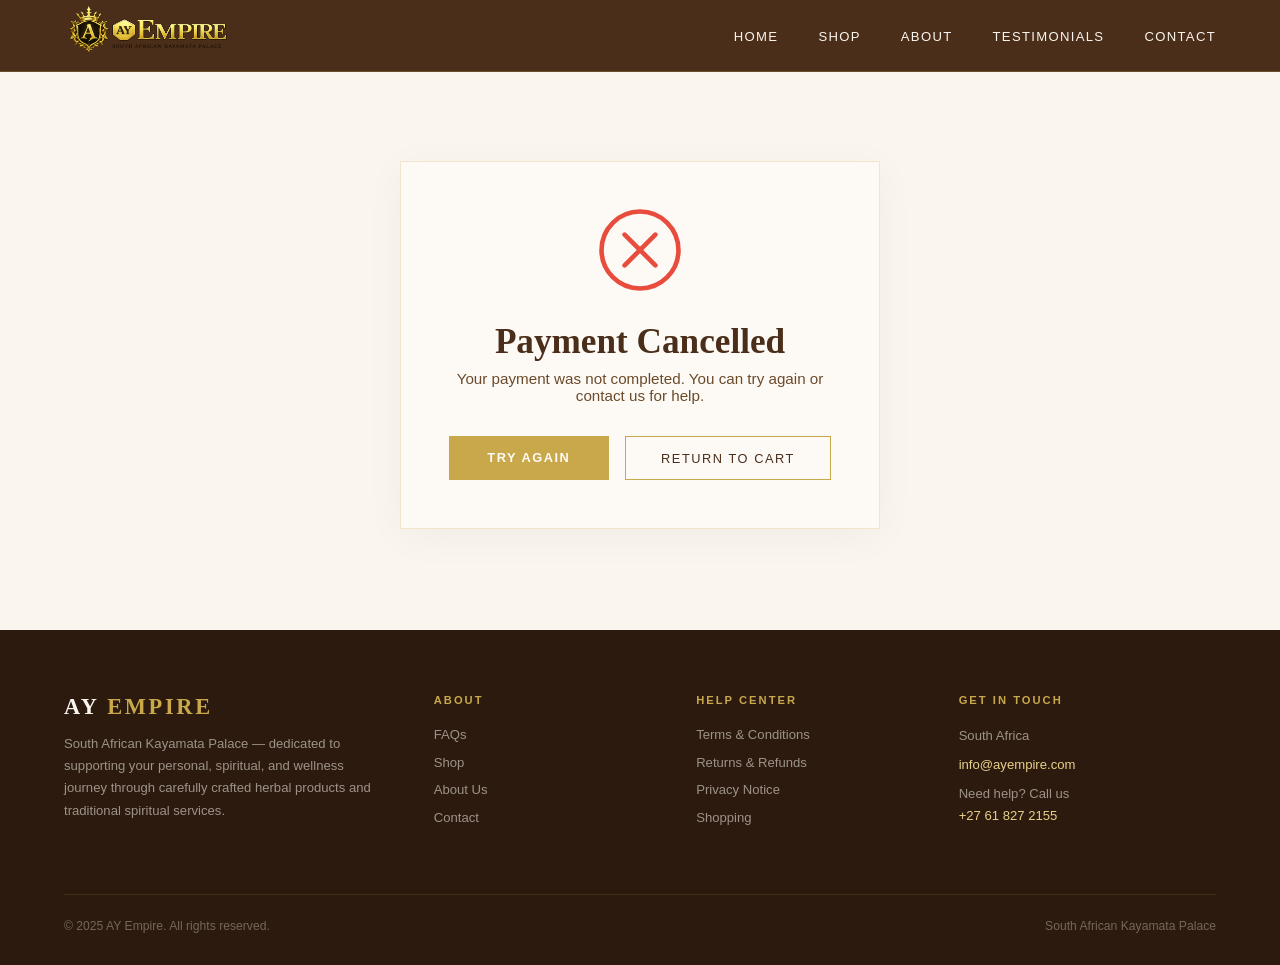
<file: cancel.html>
<!DOCTYPE html>
<html lang="en">
<head>
  <meta charset="UTF-8">
  <meta name="viewport" content="width=device-width, initial-scale=1.0">
  <link rel="canonical" href="https://ayempire.com/cancel">
  <title>Payment Cancelled | AY Empire</title>
  <link rel="stylesheet" href="css/style.css">
</head>
<body>

<!-- NAVBAR -->
<nav>
  <a href="index.html" class="nav-logo">
    <img src="images/logo.png" alt="AY Empire" style="height: 130px; width: auto; vertical-align: middle; margin-top: 4px; margin-left: -10px;">
  </a>
  <ul class="nav-links">
    <li><a href="index.html">Home</a></li>
    <li><a href="shop.html">Shop</a></li>
    <li><a href="index.html#about">About</a></li>
    <li><a href="index.html#reviews">Testimonials</a></li>
    <li><a href="contact.html">Contact</a></li>
  </ul>
<div class="hamburger" id="hamburger-btn">
  <span class="hamburger-label">Menu</span>
  <div class="hamburger-lines">
    <span class="hamburger-line"></span>
    <span class="hamburger-line"></span>
    <span class="hamburger-line"></span>
  </div>
</div>
</nav>

<!-- CANCEL SECTION -->
<section class="cancel-section">
  <div class="cancel-container">

    <!-- Cancel Icon -->
    <div class="cancel-icon-wrapper">
      <div class="cancel-icon">
        <svg viewBox="0 0 52 52" aria-hidden="true">
          <circle class="cancel-circle" cx="26" cy="26" r="25" />
          <line class="cancel-line" x1="16" y1="16" x2="36" y2="36" />
          <line class="cancel-line" x1="36" y1="16" x2="16" y2="36" />
        </svg>
      </div>
    </div>

    <h1>Payment Cancelled</h1>
    <p class="cancel-message">Your payment was not completed. You can try again or contact us for help.</p>

    <div class="cancel-actions">
      <a href="checkout.html" class="btn-primary">Try Again</a>
      <a href="cart.html" class="btn-secondary">Return to Cart</a>
    </div>
  </div>
</section>

<!-- FOOTER -->
<footer>
  <div class="footer-grid">
    <div>
      <div class="footer-brand-name">AY <span>Empire</span></div>
      <p class="footer-tagline">South African Kayamata Palace — dedicated to supporting your personal, spiritual, and wellness journey through carefully crafted herbal products and traditional spiritual services.</p>
    </div>
    <div>
      <div class="footer-heading">About</div>
      <ul class="footer-links">
        <li><a href="#">FAQs</a></li>
        <li><a href="shop.html">Shop</a></li>
        <li><a href="#">About Us</a></li>
        <li><a href="contact.html">Contact</a></li>
      </ul>
    </div>
    <div>
      <div class="footer-heading">Help Center</div>
      <ul class="footer-links">
        <li><a href="#">Terms &amp; Conditions</a></li>
        <li><a href="#">Returns &amp; Refunds</a></li>
        <li><a href="#">Privacy Notice</a></li>
        <li><a href="#">Shopping</a></li>
      </ul>
    </div>
    <div class="footer-contact">
      <div class="footer-heading">Get In Touch</div>
      <p>South Africa</p>
      <p><a href="mailto:info@ayempire.com">info@ayempire.com</a></p>
      <p>Need help? Call us<br><a href="tel:+27000000000">+27 61 827 2155</a></p>
    </div>
  </div>
  <div class="footer-bottom">
    <span class="footer-copy">© 2025 AY Empire. All rights reserved.</span>
    <span class="footer-copy">South African Kayamata Palace</span>
  </div>
</footer>

<script src="js/main.js"></script>

</body>
</html>
</file>
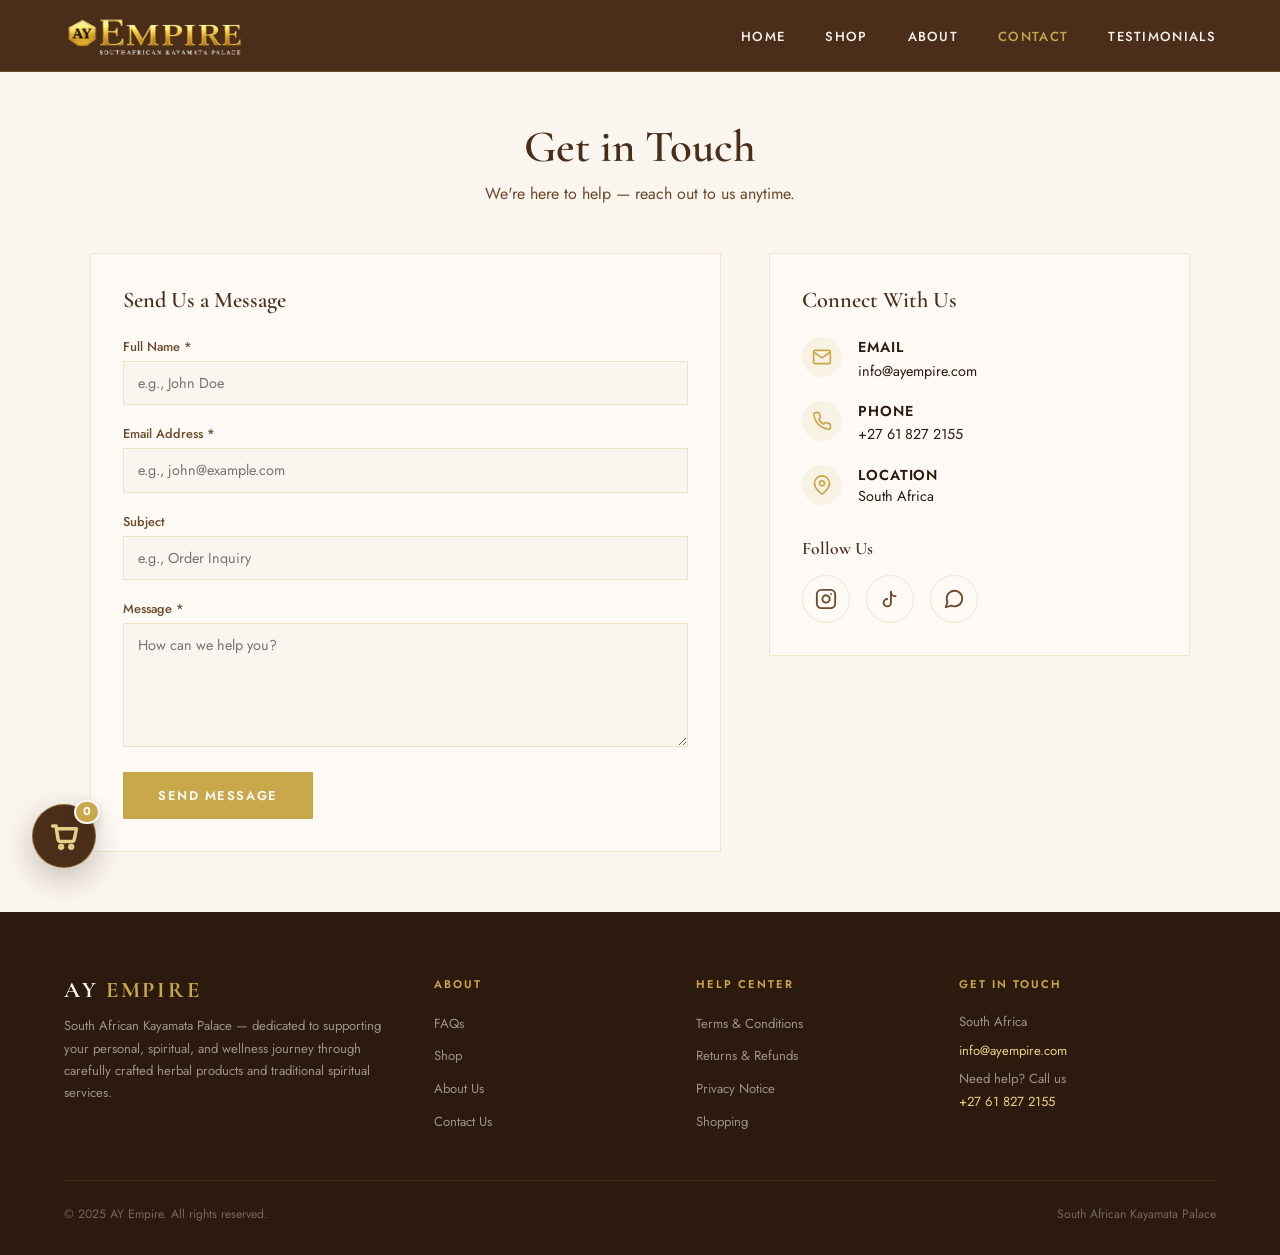
<file: contact.html>
<!DOCTYPE html>
<html lang="en">
<head>
  <meta charset="UTF-8">
  <meta name="viewport" content="width=device-width, initial-scale=1.0">
  <meta name="description" content="Get in touch with AY Empire — we're here to help with your spiritual and wellness needs.">
  <link rel="canonical" href="https://ayempire.com/contact">

  <title>Contact Us | AY Empire</title>

  <!-- Fonts -->
  <link href="https://fonts.googleapis.com/css2?family=Cormorant+Garamond:ital,wght@0,400;0,500;0,600;0,700;1,400;1,500&family=Jost:wght@300;400;500;600&display=swap" rel="stylesheet">

  <!-- Main Styles -->
  <link rel="stylesheet" href="css/style.css">
</head>
<body>

<!-- NAVBAR -->
<nav>
  <a href="index.html" class="nav-logo">
    <img src="images/logo6.png" alt="AY Empire" style="height: 100px; width: auto; vertical-align: middle; margin-top: 4px; margin-left: -10px;">
</a>
  <ul class="nav-links">
    <li><a href="index.html">Home</a></li>
    <li><a href="shop.html">Shop</a></li>
    <li><a href="index.html#about">About</a></li>
    <li><a href="contact.html" class="active">Contact</a></li>
    <li><a href="index.html#reviews">Testimonials</a></li>
  </ul>
<div class="hamburger" id="hamburger-btn">
  <span class="hamburger-label">Menu</span>
  <div class="hamburger-lines">
    <span class="hamburger-line"></span>
    <span class="hamburger-line"></span>
    <span class="hamburger-line"></span>
  </div>
</div>
</nav>

<!-- CONTACT SECTION -->
<section class="contact-section">
  <div class="contact-container">

    <div class="contact-header">
      <h1>Get in Touch</h1>
      <p>We're here to help — reach out to us anytime.</p>
    </div>

    <div class="contact-grid">

      <!-- Left: Contact Form -->
      <div class="contact-form-wrapper">
        <h2>Send Us a Message</h2>
        <form id="contact-form">
          <div class="form-group">
            <label for="contact-name">Full Name *</label>
            <input type="text" id="contact-name" placeholder="e.g., John Doe" required>
          </div>

          <div class="form-group">
            <label for="contact-email">Email Address *</label>
            <input type="email" id="contact-email" placeholder="e.g., john@example.com" required>
          </div>

          <div class="form-group">
            <label for="contact-subject">Subject</label>
            <input type="text" id="contact-subject" placeholder="e.g., Order Inquiry">
          </div>

          <div class="form-group">
            <label for="contact-message">Message *</label>
            <textarea id="contact-message" rows="5" placeholder="How can we help you?" required></textarea>
          </div>

          <button type="submit" class="btn-primary" id="contact-submit-btn">Send Message</button>
          <div id="contact-status" style="margin-top: 1rem; display: none;"></div>
        </form>
      </div>

      <!-- Right: Contact Info + Social Icons -->
      <div class="contact-info-wrapper">
        <h2>Connect With Us</h2>

        <div class="contact-details">
          <div class="contact-item">
            <div class="contact-icon">
              <svg viewBox="0 0 24 24" fill="none" stroke="currentColor" stroke-width="2" stroke-linecap="round" stroke-linejoin="round">
                <path d="M4 4h16c1.1 0 2 .9 2 2v12c0 1.1-.9 2-2 2H4c-1.1 0-2-.9-2-2V6c0-1.1.9-2 2-2z"/>
                <polyline points="22,6 12,13 2,6"/>
              </svg>
            </div>
            <div>
              <p class="contact-item-label">Email</p>
              <a href="mailto:info@ayempire.com">info@ayempire.com</a>
            </div>
          </div>

          <div class="contact-item">
            <div class="contact-icon">
              <svg viewBox="0 0 24 24" fill="none" stroke="currentColor" stroke-width="2" stroke-linecap="round" stroke-linejoin="round">
                <path d="M22 16.92v3a2 2 0 0 1-2.18 2 19.79 19.79 0 0 1-8.63-3.07 19.5 19.5 0 0 1-6-6 19.79 19.79 0 0 1-3.07-8.67A2 2 0 0 1 4.11 2h3a2 2 0 0 1 2 1.72c.127.96.361 1.903.7 2.81a2 2 0 0 1-.45 2.11L8.09 9.91a16 16 0 0 0 6 6l1.27-1.27a2 2 0 0 1 2.11-.45c.907.339 1.85.573 2.81.7A2 2 0 0 1 22 16.92z"/>
              </svg>
            </div>
            <div>
              <p class="contact-item-label">Phone</p>
              <a href="tel:+27618272155">+27 61 827 2155</a>
            </div>
          </div>

          <div class="contact-item">
            <div class="contact-icon">
              <svg viewBox="0 0 24 24" fill="none" stroke="currentColor" stroke-width="2" stroke-linecap="round" stroke-linejoin="round">
                <path d="M21 10c0 7-9 13-9 13s-9-6-9-13a9 9 0 0 1 18 0z"/>
                <circle cx="12" cy="10" r="3"/>
              </svg>
            </div>
            <div>
              <p class="contact-item-label">Location</p>
              <p>South Africa</p>
            </div>
          </div>
        </div>

        <div class="contact-social">
          <h3>Follow Us</h3>
          <div class="social-icons">
            <a href="https://www.instagram.com/southafrican_kayamata_palace?igsh=MWVpY2pibTVlemZhag%3D%3D&utm_source=qr" target="_blank" class="social-icon instagram" aria-label="Instagram">
              <svg viewBox="0 0 24 24" fill="none" stroke="currentColor" stroke-width="2" stroke-linecap="round" stroke-linejoin="round">
                <rect x="2" y="2" width="20" height="20" rx="5" ry="5"/>
                <path d="M16 11.37A4 4 0 1 1 12.63 8 4 4 0 0 1 16 11.37z"/>
                <line x1="17.5" y1="6.5" x2="17.51" y2="6.5"/>
              </svg>
            </a>
            <a href="https://www.tiktok.com/@southafrican_kayamata_?_r=1&_t=ZS-97LFaBHtfKX" target="_blank" class="social-icon tiktok" aria-label="TikTok">
              <svg viewBox="0 0 24 24" fill="none" stroke="currentColor" stroke-width="2" stroke-linecap="round" stroke-linejoin="round">
                <path d="M9 12a4 4 0 1 0 4 4V4a5 5 0 0 0 5 5"/>
              </svg>
            </a>
            <a href="https://wa.me/message/FB7FUV772WMUE1" target="_blank" class="social-icon whatsapp" aria-label="WhatsApp">
              <svg viewBox="0 0 24 24" fill="none" stroke="currentColor" stroke-width="2" stroke-linecap="round" stroke-linejoin="round">
                <path d="M21 11.5a8.38 8.38 0 0 1-.9 3.8 8.5 8.5 0 0 1-7.6 4.7 8.38 8.38 0 0 1-3.8-.9L3 21l1.9-5.7a8.38 8.38 0 0 1-.9-3.8 8.5 8.5 0 0 1 4.7-7.6 8.38 8.38 0 0 1 3.8-.9h.5a8.48 8.48 0 0 1 8 8v.5z"/>
              </svg>
            </a>
          </div>
        </div>
      </div>

    </div>

  </div>
</section>

<!-- FOOTER -->
<footer>
  <div class="footer-grid">
    <div>
      <div class="footer-brand-name">AY <span>Empire</span></div>
      <p class="footer-tagline">South African Kayamata Palace — dedicated to supporting your personal, spiritual, and wellness journey through carefully crafted herbal products and traditional spiritual services.</p>
    </div>
    <div>
      <div class="footer-heading">About</div>
      <ul class="footer-links">
        <li><a href="#">FAQs</a></li>
        <li><a href="shop.html">Shop</a></li>
        <li><a href="index.html#about">About Us</a></li>
        <li><a href="contact.html">Contact Us</a></li>
      </ul>
    </div>
    <div>
      <div class="footer-heading">Help Center</div>
      <ul class="footer-links">
        <li><a href="#">Terms &amp; Conditions</a></li>
        <li><a href="#">Returns &amp; Refunds</a></li>
        <li><a href="#">Privacy Notice</a></li>
        <li><a href="#">Shopping</a></li>
      </ul>
    </div>
    <div class="footer-contact">
      <div class="footer-heading">Get In Touch</div>
      <p>South Africa</p>
      <p><a href="mailto:info@ayempire.com">info@ayempire.com</a></p>
      <p>Need help? Call us<br><a href="tel:+27000000000">+27 61 827 2155</a></p>
    </div>
  </div>
  <div class="footer-bottom">
    <span class="footer-copy">© 2025 AY Empire. All rights reserved.</span>
    <span class="footer-copy">South African Kayamata Palace</span>
  </div>
</footer>
<!-- Floating Cart Link -->
<a href="cart.html" class="floating-cart-link" aria-label="View cart">
  <svg class="floating-cart-icon" viewBox="0 0 24 24" aria-hidden="true">
    <path d="M6.3 6h15l-1.7 8.2a2 2 0 0 1-2 1.6H9a2 2 0 0 1-2-1.7L5.4 3.8H2.8" />
    <circle cx="9.4" cy="20" r="1.1" />
    <circle cx="17.2" cy="20" r="1.1" />
  </svg>
  <span class="floating-cart-count">0</span>
</a>

<!-- JavaScript -->
<script src="js/main.js"></script>
<script src="js/contact.js"></script>

</body>
</html>
</file>
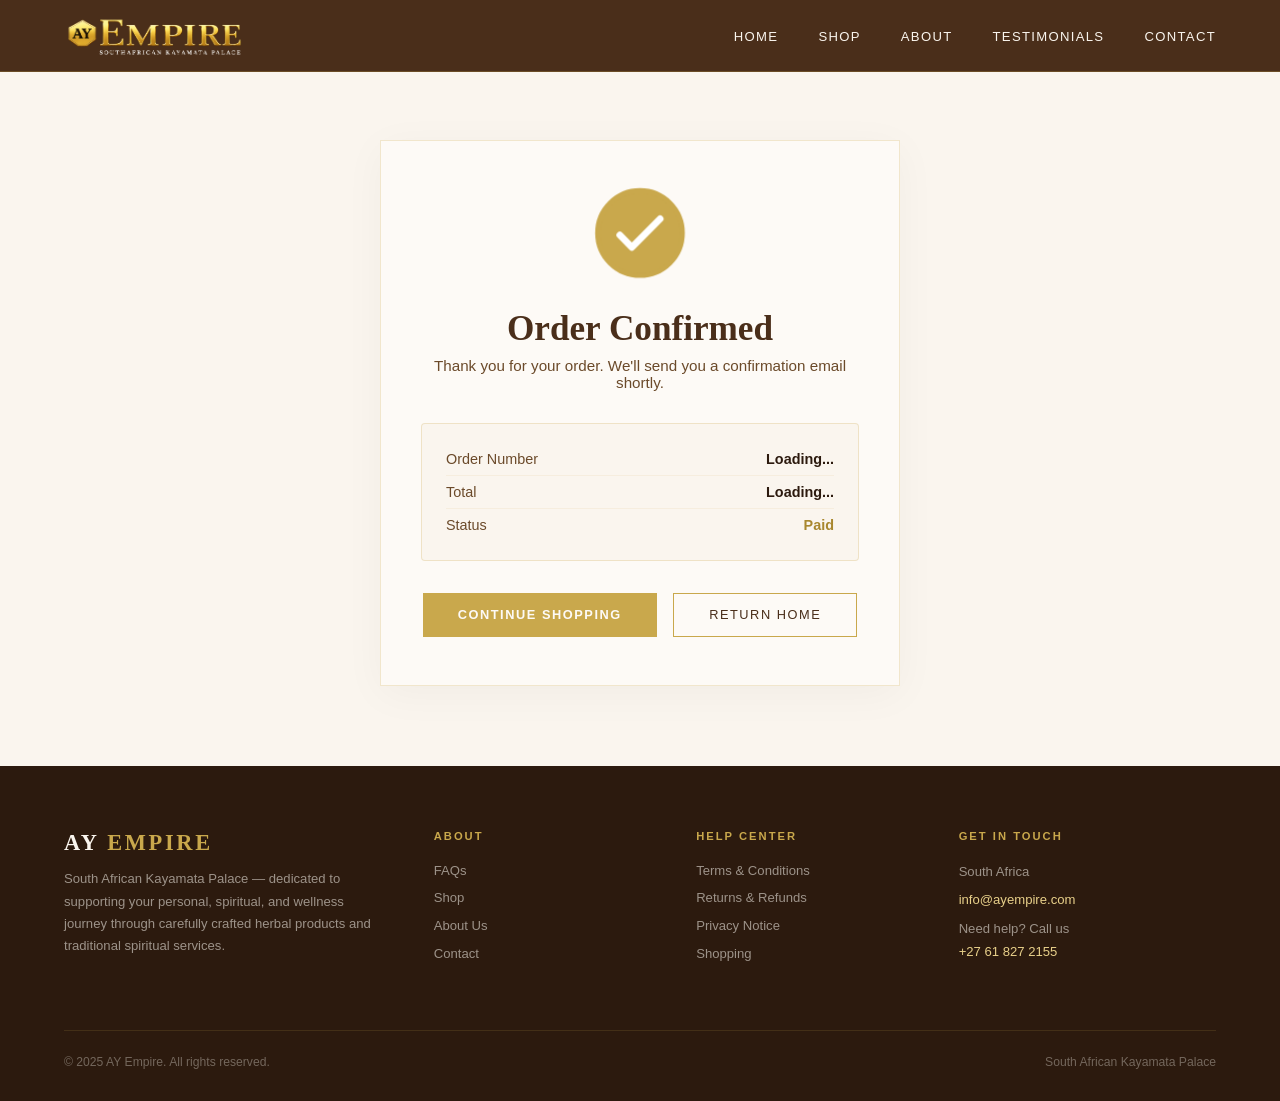
<file: success.html>
<!DOCTYPE html>
<html lang="en">
<head>
  <meta charset="UTF-8">
  <meta name="viewport" content="width=device-width, initial-scale=1.0">
  <link rel="canonical" href="https://ayempire.com/success">
  <title>Order Confirmed | AY Empire</title>
  <link rel="stylesheet" href="css/style.css">
</head>
<body>

<!-- NAVBAR -->
<nav>
  <a href="index.html" class="nav-logo">
      <img src="images/logo6.png" alt="AY Empire" style="height: 100px; width: auto; vertical-align: middle; margin-top: 4px; margin-left: -10px;">
  </a>
  <ul class="nav-links">
    <li><a href="index.html">Home</a></li>
    <li><a href="shop.html">Shop</a></li>
    <li><a href="index.html#about">About</a></li>
    <li><a href="index.html#reviews">Testimonials</a></li>
    <li><a href="contact.html">Contact</a></li>
  </ul>
<div class="hamburger" id="hamburger-btn">
  <span class="hamburger-label">Menu</span>
  <div class="hamburger-lines">
    <span class="hamburger-line"></span>
    <span class="hamburger-line"></span>
    <span class="hamburger-line"></span>
  </div>
</div>
</nav>

<!-- SUCCESS SECTION -->
<section class="success-section">
  <div class="success-container">

    <!-- Animated Success Icon -->
    <div class="success-icon-wrapper">
      <div class="success-icon">
        <svg viewBox="0 0 52 52" aria-hidden="true">
          <circle class="success-circle" cx="26" cy="26" r="25" />
          <path class="success-check" d="M14.1 27.2l7.1 7.2 16.7-16.8" />
        </svg>
      </div>
    </div>

    <h1>Order Confirmed</h1>
    <p class="success-message">Thank you for your order. We'll send you a confirmation email shortly.</p>

    <div class="order-details" id="order-details">
      <div class="order-row">
        <span>Order Number</span>
        <span id="order-number" class="order-value">Loading...</span>
      </div>
      <div class="order-row">
        <span>Total</span>
        <span id="order-total" class="order-value">Loading...</span>
      </div>
      <div class="order-row">
        <span>Status</span>
        <span class="order-status">Paid</span>
      </div>
    </div>

    <div class="success-actions">
      <a href="shop.html" class="btn-primary success-btn">Continue Shopping</a>
      <a href="index.html" class="btn-secondary">Return Home</a>
    </div>
  </div>
</section>

<!-- FOOTER -->
<footer>
  <div class="footer-grid">
    <div>
      <div class="footer-brand-name">AY <span>Empire</span></div>
      <p class="footer-tagline">South African Kayamata Palace — dedicated to supporting your personal, spiritual, and wellness journey through carefully crafted herbal products and traditional spiritual services.</p>
    </div>
    <div>
      <div class="footer-heading">About</div>
      <ul class="footer-links">
        <li><a href="#">FAQs</a></li>
        <li><a href="shop.html">Shop</a></li>
        <li><a href="#">About Us</a></li>
        <li><a href="contact.html">Contact</a></li>
      </ul>
    </div>
    <div>
      <div class="footer-heading">Help Center</div>
      <ul class="footer-links">
        <li><a href="#">Terms &amp; Conditions</a></li>
        <li><a href="#">Returns &amp; Refunds</a></li>
        <li><a href="#">Privacy Notice</a></li>
        <li><a href="#">Shopping</a></li>
      </ul>
    </div>
    <div class="footer-contact">
      <div class="footer-heading">Get In Touch</div>
      <p>South Africa</p>
      <p><a href="mailto:info@ayempire.com">info@ayempire.com</a></p>
      <p>Need help? Call us<br><a href="tel:+27000000000">+27 61 827 2155</a></p>
    </div>
  </div>
  <div class="footer-bottom">
    <span class="footer-copy">© 2025 AY Empire. All rights reserved.</span>
    <span class="footer-copy">South African Kayamata Palace</span>
  </div>
</footer>

<script src="js/main.js"></script>
<script>
  document.addEventListener('DOMContentLoaded', function() {
    // Clear cart
    localStorage.removeItem('cart');
    
    // Update badge
    const badge = document.querySelector('.cart-badge');
    if (badge) {
      badge.textContent = '0';
    }
    
    // Display order info
    const urlParams = new URLSearchParams(window.location.search);
    const reference = urlParams.get('reference');
    if (reference) {
      document.getElementById('order-number').textContent = reference;
    }
    
const orderData = JSON.parse(sessionStorage.getItem('orderData'));
if (orderData) {
  const currency = orderData.currency || 'ZAR'; // ← Change default to ZAR
  const exchangeRate = orderData.exchangeRate || 84;
  
  let displayTotal = orderData.total;
  let symbol = 'R';
  
  if (currency === 'NGN') {
    symbol = '₦';
  } else if (currency === 'USD') {
    displayTotal = Math.round(orderData.total / exchangeRate);
    symbol = '$';
  } else if (currency === 'ZAR') {
    displayTotal = Math.round(orderData.total / exchangeRate);
    symbol = 'R';
  }
  
  document.getElementById('order-total').textContent = symbol + ' ' + displayTotal.toLocaleString();
}
  });
</script>

</body>
</html>
</file>
<file: css/style.css>
:root {
    --cream: #F5EDE0;
    --cream-light: #FAF5EE;
    --gold: #C9A84C;
    --gold-dark: #A8872E;
    --gold-light: #E8D08A;
    --brown: #4A2E1A;
    --brown-mid: #7A5230;
    --brown-light: #A87A55;
    --white: #FDFAF6;
    --text-dark: #2C1A0E;
    --text-mid: #6B4A2A;
    --border: rgba(201,168,76,0.25);
  }

  * { margin: 0; padding: 0; box-sizing: border-box; }

  body {
    font-family: 'Jost', sans-serif;
    background: var(--cream-light);
    color: var(--text-dark);
    overflow-x: hidden;
    width: 100%;
  }

  /* ======== NAVBAR ======== */
  nav {
    position: fixed; top: 0; left: 0; right: 0; z-index: 999;
    background:  #4A2E1A;
    backdrop-filter: blur(12px);
    border-bottom: 1px solid var(--border);
    padding: 0 5%;
    display: flex; align-items: center; justify-content: space-between;
    height: 72px;
  }
  .nav-logo {
    font-family: 'Cormorant Garamond', serif;
    font-size: 1.45rem; font-weight: 700;
    color: var(--brown); letter-spacing: 0.12em; text-transform: uppercase;
    text-decoration: none;
  }
  .nav-logo span { color: var(--gold); }
  .nav-links { display: flex; gap: 2.5rem; list-style: none; }
.nav-links a {
  font-size: 0.82rem; font-weight: 500; letter-spacing: 0.1em;
  text-transform: uppercase; color: var(--cream-light); text-decoration: none;
  transition: color 0.25s;
}
  .nav-links a:hover { color: var(--gold); }
  .nav-cta {
    background: var(--gold); color: var(--white) !important;
    padding: 0.55rem 1.4rem; border-radius: 2px;
    font-size: 0.78rem !important; letter-spacing: 0.1em;
    transition: background 0.25s !important;
  }
  .nav-cta:hover { background: var(--gold-dark) !important; color: var(--white) !important; }
  .mobile-cart-link {
    display: none;
    position: relative;
    align-items: center;
    justify-content: center;
    width: 42px;
    height: 42px;
    color: var(--brown);
    text-decoration: none;
    font-size: 1.25rem;
  }
  .mobile-cart-count {
    position: absolute;
    top: 2px;
    right: 0;
    min-width: 18px;
    height: 18px;
    padding: 0 5px;
    border-radius: 999px;
    background: var(--gold);
    color: var(--cream-light);
    font-size: 0.65rem;
    font-weight: 700;
    line-height: 18px;
    text-align: center;
  }
  .hamburger { display: none; flex-direction: column; gap: 5px; cursor: pointer; }
  /* target only the line elements so the label isn't styled as a bar */
  .hamburger .hamburger-line { width: 24px; height: 2px; background: var(--cream-light); display: block; }

  /* ======== HERO ======== */
  .hero {
    min-height: 100vh; display: flex;
    flex-direction: row; align-items: stretch;
    padding-top: 72px;
    background: var(--cream-light);
  }
.hero-image-col {
  width: 52%;
  position: relative;
  overflow: hidden;
  min-height: 450px; /* Desktop height */
}

@media (max-width: 768px) {
  .hero-image-col {
    height: 55vh;
    min-height: 400px; /* Mobile height */
  }
}
  .hero-image-col img {
    width: 100%; height: 100%; object-fit: cover;
    object-position: center top;
    display: block;
  }
  .hero-content-col {
    width: 48%;
    display: flex; flex-direction: column; justify-content: center;
    padding: 5rem 6% 5rem 5%;
    background: var(--cream-light);
  }
  .hero-eyebrow {
    font-family: 'Jost', sans-serif;
    font-size: 0.72rem; font-weight: 600;
    letter-spacing: 0.25em; text-transform: uppercase;
    color: var(--gold); margin-bottom: 1.2rem;
    display: flex; align-items: center; gap: 0.8rem;
  }
  .hero-eyebrow::before {
    content: ''; width: 36px; height: 1px; background: var(--gold);
  }
  .hero h1 {
    font-family: 'Cormorant Garamond', serif;
    font-size: clamp(2.4rem, 3.8vw, 3.6rem);
    font-weight: 600; line-height: 1.15;
    color: var(--brown); margin-bottom: 1.5rem;
  }
  .hero h1 em { color: var(--gold); font-style: italic; }
  .hero-divider {
    width: 60px; height: 2px;
    background: linear-gradient(90deg, var(--gold), transparent);
    margin-bottom: 1.5rem;
  }
  .hero p {
    font-size: 0.97rem; font-weight: 300; line-height: 1.85;
    color: var(--text-mid); margin-bottom: 2.4rem; max-width: 480px;
  }
  .hero-buttons { display: flex; gap: 1rem; flex-wrap: wrap; }
  .btn-primary {
    background: var(--gold);
    color: var(--white);
    padding: 0.85rem 2.2rem;
    font-family: 'Jost', sans-serif;
    font-size: 0.8rem; font-weight: 600;
    letter-spacing: 0.12em; text-transform: uppercase;
    text-decoration: none;
    border: none; cursor: pointer;
    transition: background 0.25s, transform 0.2s;
    display: inline-block;
  }
  .btn-primary:hover { background: var(--gold-dark); transform: translateY(-1px); }
  .btn-secondary {
    background: transparent;
    color: var(--brown);
    padding: 0.82rem 2.2rem;
    font-family: 'Jost', sans-serif;
    font-size: 0.8rem; font-weight: 500;
    letter-spacing: 0.12em; text-transform: uppercase;
    text-decoration: none;
    border: 1.5px solid var(--gold);
    cursor: pointer;
    transition: all 0.25s;
    display: inline-block;
  }
  .btn-secondary:hover { background: var(--gold); color: var(--white); }
  .hero-badge {
    margin-top: 3rem;
    padding: 1rem 1.4rem;
    background: rgba(201,168,76,0.08);
    border-left: 3px solid var(--gold);
    font-size: 0.82rem; color: var(--text-mid); line-height: 1.6;
    max-width: 420px;
  }
  .hero-badge strong { color: var(--brown); }

  @media (min-width: 901px) {
    .hero {
      min-height: auto;
    }

    .hero-image-col {
      align-self: center;
      height: 100vh;
      min-height: 315px;
      max-height: 560px;
    }
  }

  /* ======== SECTION SHARED ======== */
  section { padding: 6rem 5%; overflow-x: hidden; }
  .section-eyebrow {
    font-size: 0.7rem; font-weight: 600;
    letter-spacing: 0.25em; text-transform: uppercase;
    color: var(--gold); margin-bottom: 0.9rem;
    display: flex; align-items: center; gap: 0.7rem;
  }
  .section-eyebrow::before { content: ''; width: 28px; height: 1px; background: var(--gold); }
  .section-title {
    font-family: 'Cormorant Garamond', serif;
    font-size: clamp(2rem, 3.2vw, 3rem);
    font-weight: 600; color: var(--brown); line-height: 1.2;
  }
  .section-title em { color: var(--gold); font-style: italic; }

  /* ======== TREATMENTS ======== */
  .treatments { background: var(--cream-light); }
  .treatments-header {
    text-align: center; margin-bottom: 3.5rem;
  }
  .treatments-header .section-eyebrow { justify-content: center; }
  .treatments-header .section-eyebrow::before { display: none; }
  .treatments-grid {
    display: grid;
    grid-template-columns: repeat(auto-fill, minmax(200px, 1fr));
    gap: 1.5rem;
    max-width: 1100px; margin: 0 auto;
  }
  .treatment-card {
    background: var(--white);
    border: 1px solid var(--border);
    overflow: hidden; text-align: center;
    transition: transform 0.3s, box-shadow 0.3s;
    cursor: pointer;
  }
  .treatment-card:hover {
    transform: translateY(-4px);
    box-shadow: 0 12px 40px rgba(74,46,26,0.12);
  }
  .treatment-img {
    width: 100%; aspect-ratio: 3/4;
    background: var(--cream);
    display: flex; align-items: center; justify-content: center;
    overflow: hidden; position: relative;
  }
  .treatment-img img {
    width: 100%; height: 100%; object-fit: cover;
  }
  .treatment-placeholder {
    width: 100%; height: 100%;
    background: linear-gradient(135deg, var(--cream) 0%, #EDE0CE 100%);
    display: flex; flex-direction: column;
    align-items: center; justify-content: center;
    gap: 0.6rem;
  }
  .treatment-placeholder-icon {
    width: 44px; height: 44px;
    background: var(--border);
    border-radius: 50%;
    display: flex; align-items: center; justify-content: center;
  }
  .treatment-placeholder-icon svg { width: 22px; height: 22px; fill: var(--gold); }
  .treatment-placeholder-text {
    font-size: 0.65rem; color: var(--brown-light);
    letter-spacing: 0.08em; text-transform: uppercase;
  }
  .treatment-info { padding: 1rem 0.9rem 1.2rem; }
  .treatment-name {
    font-family: 'Cormorant Garamond', serif;
    font-size: 1.05rem; font-weight: 600;
    color: var(--brown); margin-bottom: 0.3rem;
  }
  .treatment-sub {
    font-size: 0.72rem; color: var(--brown-light);
    letter-spacing: 0.06em;
  }
  .treatments-cta { text-align: center; margin-top: 3rem; }

  /* ======== ABOUT ======== */
  .about { background: var(--white); }
  .about-inner {
    display: flex; gap: 6%; align-items: center;
    max-width: 1200px; margin: 0 auto;
  }
  .about-image-wrap {
    width: 44%; position: relative; flex-shrink: 0;
  }
  .about-img-placeholder {
    width: 100%; aspect-ratio: 3/4;
    background: linear-gradient(135deg, var(--cream) 0%, #E8D8C4 100%);
    display: flex; flex-direction: column;
    align-items: center; justify-content: center;
    border: 1px solid var(--border);
    gap: 1rem;
  }
  .about-img-placeholder svg { width: 56px; height: 56px; fill: var(--gold-light); }
  .about-img-placeholder p {
    font-size: 0.72rem; color: var(--brown-light);
    letter-spacing: 0.1em; text-transform: uppercase;
  }
  .about-gold-accent {
    position: absolute; bottom: -20px; right: -20px;
    width: 80px; height: 80px;
    background: var(--gold);
    opacity: 0.15;
  }
  .about-content { flex: 1; }
  .about-content .section-eyebrow { margin-bottom: 0.7rem; }
  .about-content .section-title { margin-bottom: 1.5rem; }
  .about-body {
    font-size: 0.95rem; font-weight: 300; line-height: 1.9;
    color: var(--text-mid); margin-bottom: 1.2rem;
  }
  .about-pillars {
    display: grid; grid-template-columns: 1fr 1fr;
    gap: 1.2rem; margin: 2rem 0 2.5rem;
  }
  .pillar {
    display: flex; align-items: flex-start; gap: 0.8rem;
  }
  .pillar-icon {
    width: 36px; height: 36px; flex-shrink: 0;
    background: rgba(201,168,76,0.12);
    border: 1px solid var(--border);
    display: flex; align-items: center; justify-content: center;
  }
  .pillar-icon svg { width: 16px; height: 16px; fill: var(--gold); }
  .pillar-text h4 {
    font-family: 'Cormorant Garamond', serif;
    font-size: 1rem; font-weight: 600;
    color: var(--brown); margin-bottom: 0.2rem;
  }
  .pillar-text p { font-size: 0.8rem; color: var(--text-mid); line-height: 1.55; }

  /* ======== REVIEWS ======== */
  .reviews { background: var(--cream-light); }
  .reviews-header { text-align: center; margin-bottom: 3.5rem; }
  .reviews-header .section-eyebrow { justify-content: center; }
  .reviews-header .section-eyebrow::before { display: none; }
  .reviews-grid {
    display: grid;
    grid-template-columns: repeat(auto-fill, minmax(280px, 1fr));
    gap: 1.5rem; max-width: 1200px; margin: 0 auto;
  }
  .review-card {
    background: var(--white);
    border: 1px solid var(--border);
    padding: 1.8rem 1.6rem;
    position: relative;
  }
  .review-quote {
    font-size: 3rem; line-height: 1;
    color: var(--gold); opacity: 0.4;
    font-family: Georgia, serif;
    margin-bottom: 0.5rem;
  }
  .review-text {
    font-size: 0.875rem; line-height: 1.8;
    color: var(--text-mid); font-style: italic;
    margin-bottom: 1.2rem;
  }
  .review-stars { color: var(--gold); font-size: 0.85rem; margin-bottom: 0.6rem; }
  .review-name {
    font-size: 0.75rem; font-weight: 600;
    letter-spacing: 0.1em; text-transform: uppercase;
    color: var(--brown-light);
  }

  /* ======== TRUST STRIP ======== */
  .trust-strip {
    background: var(--brown);
    padding: 2rem 5%;
    display: flex; align-items: center;
    justify-content: center; flex-wrap: wrap;
    gap: 2.5rem;
  }
  .trust-item {
    display: flex; align-items: center; gap: 0.7rem;
    color: var(--cream-light);
  }
  .trust-item svg { width: 20px; height: 20px; fill: var(--gold-light); flex-shrink: 0; }
  .trust-item span {
    font-size: 0.78rem; font-weight: 500;
    letter-spacing: 0.08em; text-transform: uppercase;
  }
  .trust-sep {
    width: 1px; height: 24px;
    background: rgba(201,168,76,0.3);
  }

  /* ======== FOOTER ======== */
  footer {
    background: var(--text-dark);
    color: var(--cream-light);
    padding: 4rem 5% 2rem;
  }
  .footer-grid {
    display: grid;
    grid-template-columns: 1.5fr 1fr 1fr 1.2fr;
    gap: 3rem; margin-bottom: 3rem;
  }
  .footer-brand-name {
    font-family: 'Cormorant Garamond', serif;
    font-size: 1.4rem; font-weight: 700;
    letter-spacing: 0.12em; text-transform: uppercase;
    color: var(--cream-light); margin-bottom: 0.8rem;
  }
  .footer-brand-name span { color: var(--gold); }
  .footer-tagline {
    font-size: 0.82rem; line-height: 1.7;
    color: rgba(250,245,238,0.55); margin-bottom: 1.5rem;
  }
  .footer-heading {
    font-size: 0.7rem; font-weight: 600;
    letter-spacing: 0.18em; text-transform: uppercase;
    color: var(--gold); margin-bottom: 1.2rem;
  }
  .footer-links { list-style: none; display: flex; flex-direction: column; gap: 0.6rem; }
  .footer-links a {
    font-size: 0.82rem; color: rgba(250,245,238,0.55);
    text-decoration: none; transition: color 0.2s;
  }
  .footer-links a:hover { color: var(--gold-light); }
  .footer-contact p {
    font-size: 0.82rem; color: rgba(250,245,238,0.55);
    line-height: 1.7; margin-bottom: 0.4rem;
  }
  .footer-contact a { color: var(--gold-light); text-decoration: none; }
  .footer-bottom {
    border-top: 1px solid rgba(201,168,76,0.15);
    padding-top: 1.5rem;
    display: flex; align-items: center; justify-content: space-between;
    flex-wrap: wrap; gap: 1rem;
  }
  .footer-copy {
    font-size: 0.76rem; color: rgba(250,245,238,0.35);
  }

  /* ======== TELEGRAM BUTTON ======== */
  /* ======== WHATSAPP FLOAT BUTTON ======== */
  .telegram-float {
    position: fixed; bottom: 32px; right: 32px; z-index: 1000;
    display: flex; align-items: center; gap: 0.7rem;
    background: #25D366; color: #fff;
    padding: 0.75rem 1.3rem;
    text-decoration: none;
    font-size: 0.8rem; font-weight: 600;
    letter-spacing: 0.06em;
    box-shadow: 0 6px 24px rgba(37,211,102,0.4);
    transition: transform 0.2s, box-shadow 0.2s;
  }
  .telegram-float:hover {
    transform: translateY(-3px);
    box-shadow: 0 10px 32px rgba(37,211,102,0.5);
  }
  .telegram-float svg { width: 20px; height: 20px; fill: #fff; }

  /* ======== MOBILE ======== */
  @media (max-width: 900px) {
    .hero { flex-direction: column; }
    .hero-image-col { width: 100%; min-height: 350px; }
    .hero-content-col { width: 100%; padding: 3rem 6%; }
    .about-inner { flex-direction: column; }
    .about-image-wrap { width: 100%; margin-bottom: 2rem; }
    .footer-grid { grid-template-columns: 1fr 1fr; }
    .nav-links { display: none; flex-direction: column; }
    .mobile-cart-link { display: flex; margin-left: auto; margin-right: 1rem; }
    .hamburger { display: flex; }
  }
  
  @media (max-width: 768px) {
    body { overflow-x: hidden; }
    .treatments-grid { 
      grid-template-columns: repeat(2, 1fr);
      gap: 0.8rem;
      padding: 0 0.5rem;
    }
    .treatment-card { width: 100%; }
    .treatment-name { font-size: 0.9rem; }
    .treatment-sub { font-size: 0.65rem; }
    .about-pillars { grid-template-columns: 1fr; }
    .trust-sep { display: none; }
    .trust-strip { gap: 1rem; padding: 1rem 5%; }
    .trust-item span { font-size: 0.7rem; }
    .hero-buttons { flex-direction: column; width: 100%; }
    .hero-buttons .btn-primary, .hero-buttons .btn-secondary { text-align: center; width: 100%; }
    section { padding: 3rem 4%; }
    .footer-grid { grid-template-columns: 1fr; gap: 1.5rem; }
    .hero-image-col { height: 55vh; min-height: 400px; }
    .hero-image-col img { object-position: center 45%; }
    .telegram-float { bottom: 16px; right: 16px; padding: 0.5rem 1rem; font-size: 0.7rem; }
    .hero h1 { font-size: 2rem; }
    .hero p { font-size: 0.9rem; }
    .section-title { font-size: 1.8rem; }
    .reviews-grid { grid-template-columns: 1fr; padding: 0 0.5rem; }
    .review-card { padding: 1.2rem; }
    .about-body { font-size: 0.9rem; }
  }
  
  @media (max-width: 480px) {
    .treatments-grid { gap: 0.5rem; }
    .treatment-info { padding: 0.5rem; }
    .treatment-name { font-size: 0.8rem; }
    .hero-content-col { padding: 2rem 5%; }
    .hero-badge { font-size: 0.75rem; padding: 0.8rem; }
  }
 .treatments-grid {
  display: grid;
  grid-template-columns: repeat(auto-fill, minmax(250px, 1fr));
  gap: 20px;
}

@media (max-width: 768px) {
  .treatments-grid {
    grid-template-columns: repeat(2, 1fr);
  }
}
/* Add this to your existing CSS */

@media (max-width: 768px) {
  .span-2-mobile {
    grid-column: span 2;
    grid-row: span 2;
  }
  
  .span-2-mobile .treatment-img {
    aspect-ratio: 3/2;
    height: auto;
  }
  
  .span-2-mobile .treatment-img img {
    width: 100%;
    height: 100%;
    object-fit: cover;
  }
}
/* TIKTOK FLOAT BUTTON */
.tiktok-float {
  position: fixed;
  bottom: 100px;
  right: 32px;
  z-index: 1000;
  display: flex;
  align-items: center;
  gap: 0.7rem;
  background: #000000;
  color: #fff;
  padding: 0.75rem 1.3rem;
  text-decoration: none;
  font-size: 0.8rem;
  font-weight: 600;
  letter-spacing: 0.06em;
  border-radius: 50px;
  box-shadow: 0 6px 24px rgba(0, 0, 0, 0.4);
  transition: transform 0.2s, box-shadow 0.2s;
}
.tiktok-float:hover {
  transform: translateY(-3px);
  box-shadow: 0 10px 32px rgba(0, 0, 0, 0.5);
}
.tiktok-float svg {
  width: 20px;
  height: 20px;
  fill: #fff;
}

/* Adjust WhatsApp button position */
.telegram-float {
  bottom: 32px;
}

/* Mobile adjustments */
@media (max-width: 768px) {
  .tiktok-float {
    bottom: 85px;
    right: 16px;
    padding: 0.5rem 1rem;
    font-size: 0.7rem;
  }
  .telegram-float {
    bottom: 16px;
    right: 16px;
    padding: 0.5rem 1rem;
    font-size: 0.7rem;
  }
}
/* INSTAGRAM FLOAT BUTTON */
.instagram-float {
  position: fixed;
  bottom: 168px;
  right: 32px;
  z-index: 1000;
  display: flex;
  align-items: center;
  gap: 0.7rem;
  background: #E4405F;
  color: #fff;
  padding: 0.75rem 1.3rem;
  text-decoration: none;
  font-size: 0.8rem;
  font-weight: 600;
  letter-spacing: 0.06em;
  border-radius: 50px;
  box-shadow: 0 6px 24px rgba(228, 64, 95, 0.4);
  transition: transform 0.2s, box-shadow 0.2s;
}
.instagram-float:hover {
  transform: translateY(-3px);
  box-shadow: 0 10px 32px rgba(228, 64, 95, 0.5);
}
.instagram-float svg {
  width: 20px;
  height: 20px;
  fill: #fff;
}

/* Adjust TikTok button position */
.tiktok-float {
  bottom: 100px;
}

/* Mobile adjustments */
@media (max-width: 768px) {
  .instagram-float {
    bottom: 145px;
    right: 16px;
    padding: 0.5rem 1rem;
    font-size: 0.7rem;
  }
  .tiktok-float {
    bottom: 85px;
    right: 16px;
    padding: 0.5rem 1rem;
    font-size: 0.7rem;
  }
  .telegram-float {
    bottom: 16px;
    right: 16px;
    padding: 0.5rem 1rem;
    font-size: 0.7rem;
  }
}

/* ======== PRODUCT DETAIL PAGE ======== */
.product-detail {
  padding: 132px 5% 60px;
  background: var(--cream-light);
}

.product-detail-container {
  max-width: 1200px;
  margin: 0 auto;
}

.product-detail-actions {
  display: flex;
  align-items: center;
  justify-content: space-between;
  gap: 1rem;
  margin: 0 0 2rem;
  position: relative;
  z-index: 2;
}

.back-link {
  display: inline-flex;
  align-items: center;
  justify-content: center;
  gap: 0.45rem;
  min-height: 44px;
  padding: 0.68rem 1.05rem;
  background: var(--brown);
  border: 1px solid var(--brown);
  border-radius: 999px;
  color: var(--white);
  font-size: 0.78rem;
  font-weight: 700;
  letter-spacing: 0.08em;
  text-transform: uppercase;
  text-decoration: none;
  box-shadow: 0 8px 22px rgba(74, 46, 26, 0.14);
  transition: background 0.2s ease, border-color 0.2s ease, color 0.2s ease, transform 0.2s ease, box-shadow 0.2s ease;
}

.back-link:hover {
  background: var(--gold);
  border-color: var(--gold);
  color: var(--white);
  transform: translateY(-1px);
  box-shadow: 0 10px 26px rgba(201, 168, 76, 0.22);
}

.back-link:focus-visible {
  outline: 3px solid rgba(201, 168, 76, 0.35);
  outline-offset: 3px;
}
.product-detail-grid {
  display: grid;
  grid-template-columns: 1fr 1fr;
  gap: 4rem;
  align-items: start;
}

.product-image-col {
  width: 100%;
  border: 1px solid var(--border);
  background: var(--cream-light);
}

.product-image-col img {
  width: 100%;
  max-width: 500px;
  height: auto;
  max-height: 500px;
  display: block;
  margin: 0 auto;
  object-fit: contain;
}

.product-info-col {
  padding-top: 0.5rem;
}

.product-category {
  display: inline-block;
  font-size: 0.7rem;
  font-weight: 600;
  letter-spacing: 0.15em;
  text-transform: uppercase;
  color: var(--gold);
  background: rgba(201,168,76,0.1);
  padding: 0.3rem 0.8rem;
  border-radius: 2px;
  margin-bottom: 0.8rem;
}

.product-name {
  font-family: 'Cormorant Garamond', serif;
  font-size: 2.4rem;
  font-weight: 600;
  color: var(--brown);
  margin-bottom: 0.5rem;
}

.product-price {
  font-size: 1.8rem;
  font-weight: 600;
  color: var(--gold-dark);
  margin-bottom: 1.2rem;
}

.product-description {
  font-size: 0.95rem;
  line-height: 1.8;
  color: var(--text-mid);
  margin-bottom: 2rem;
}

/* Quantity Selector */
.product-quantity {
  margin-bottom: 1.5rem;
}

.product-image-col {
  position: relative;
}

.product-image-col.is-out-of-stock img {
  filter: grayscale(0.45);
  opacity: 0.72;
}

.product-image-col .sold-out-badge {
  position: absolute;
  top: 16px;
  left: 16px;
  transform: none;
  padding: 0.45rem 0.85rem;
  border-radius: 999px;
  font-size: 0.72rem;
  font-weight: 700;
  letter-spacing: 0.08em;
  text-transform: uppercase;
  background: rgba(0, 0, 0, 0.8);
  color: var(--white);
  z-index: 3;
  box-shadow: 0 6px 18px rgba(0, 0, 0, 0.16);
}
.product-quantity label {
  display: block;
  font-size: 0.8rem;
  font-weight: 500;
  color: var(--text-mid);
  margin-bottom: 0.5rem;
}

.quantity-selector {
  display: flex;
  align-items: center;
  gap: 0.5rem;
  max-width: 140px;
}

.qty-btn {
  width: 40px;
  height: 40px;
  border: 1px solid var(--border);
  background: var(--white);
  font-size: 1.2rem;
  cursor: pointer;
  transition: background 0.2s;
  display: flex;
  align-items: center;
  justify-content: center;
}
.qty-btn:hover {
  background: var(--cream);
}

#quantity {
  width: 60px;
  height: 40px;
  text-align: center;
  border: 1px solid var(--border);
  font-size: 1rem;
  font-weight: 500;
  -moz-appearance: textfield;
}
#quantity::-webkit-inner-spin-button,
#quantity::-webkit-outer-spin-button {
  -webkit-appearance: none;
  margin: 0;
}

.add-to-cart-btn {
  width: 100%;
  max-width: 300px;
  padding: 1rem;
  font-size: 0.9rem;
}

.add-to-cart-btn:disabled {
  opacity: 0.65;
  cursor: not-allowed;
  transform: none;
  box-shadow: none;
}

.add-to-cart-btn:disabled:hover {
  transform: none;
  box-shadow: none;
}

/* Product Meta */
.product-meta {
  margin-top: 2rem;
  padding-top: 1.5rem;
  border-top: 1px solid var(--border);
}
.product-meta p {
  font-size: 0.85rem;
  color: var(--text-mid);
  margin-bottom: 0.3rem;
}
.product-meta p strong {
  color: var(--brown);
}

/* ======== RESPONSIVE ======== */
@media (max-width: 768px) {
  .product-detail {
    padding: 116px 4% 40px;
  }
  .product-detail-actions {
    align-items: flex-start;
    flex-wrap: wrap;
    margin: 0 0 1.2rem;
  }

  .back-link {
    min-height: 42px;
    padding: 0.62rem 0.9rem;
    font-size: 0.7rem;
  }

  .product-detail-grid {
    grid-template-columns: 1fr;
    gap: 2rem;
  }

  .product-image-col {
    aspect-ratio: 4/3;
  }

  .product-name {
    font-size: 1.8rem;
  }

  .product-price {
    font-size: 1.4rem;
  }

  .add-to-cart-btn {
    max-width: 100%;
  }
}

/* Clickable Product Cards */
.treatment-card-link {
  text-decoration: none;
  display: block;
  color: inherit;
}

.treatment-card-link:hover .treatment-card {
  transform: translateY(-4px);
  box-shadow: 0 12px 40px rgba(74,46,26,0.12);
}

/* Span 2 mobile link */
.span-2-mobile-link {
  text-decoration: none;
  display: block;
  color: inherit;
}

@media (max-width: 768px) {
  .span-2-mobile-link {
    grid-column: span 2;
  }
}

/* ======== SHOP PAGE ======== */

/* Shop Hero */
.shop-hero {
  padding: 120px 5% 40px;
  text-align: center;
  background: linear-gradient(135deg, var(--cream-light) 0%, var(--cream) 100%);
  border-bottom: 1px solid var(--border);
}

.shop-hero-content h1 {
  font-family: 'Cormorant Garamond', serif;
  font-size: 2.8rem;
  font-weight: 600;
  color: var(--brown);
  margin-bottom: 0.5rem;
}

.shop-hero-content p {
  font-size: 1rem;
  color: var(--text-mid);
  max-width: 500px;
  margin: 0 auto;
}

/* Shop Toolbar */
.shop-toolbar {
  display: flex;
  flex-wrap: wrap;
  justify-content: space-between;
  align-items: center;
  gap: 1rem;
  margin-bottom: 2rem;
  padding-bottom: 1rem;
  border-bottom: 1px solid var(--border);
}

.shop-search-group {
  display: flex;
  align-items: center;
  gap: 0.5rem;
  flex: 1;
  min-width: min(280px, 100%);
}

.shop-search-input {
  flex: 1;
  min-width: 0;
  padding: 0.7rem 0.9rem;
  border: 1px solid var(--border);
  background: var(--white);
  color: var(--text-dark);
  font-size: 0.9rem;
  border-radius: 2px;
}

.shop-search-input:focus {
  outline: none;
  border-color: var(--gold);
}

.shop-search-btn {
  padding: 0.7rem 1rem;
  border: 1px solid var(--gold);
  background: var(--gold);
  color: var(--white);
  font-size: 0.8rem;
  font-weight: 600;
  letter-spacing: 0.06em;
  text-transform: uppercase;
  cursor: pointer;
  border-radius: 2px;
}

.shop-search-btn:hover {
  background: var(--gold-dark);
}

.shop-filters {
  display: flex;
  flex-wrap: wrap;
  gap: 0.5rem;
}

.filter-btn {
  padding: 0.5rem 1.2rem;
  border: 1px solid var(--border);
  background: var(--white);
  color: var(--text-mid);
  font-size: 0.75rem;
  font-weight: 500;
  letter-spacing: 0.06em;
  text-transform: uppercase;
  cursor: pointer;
  transition: all 0.25s;
  border-radius: 2px;
}

.filter-btn:hover {
  background: var(--cream);
}

.filter-btn.active {
  background: var(--gold);
  color: var(--white);
  border-color: var(--gold);
}

.shop-sort {
  display: flex;
  align-items: center;
  gap: 0.5rem;
}

.shop-sort label {
  font-size: 0.8rem;
  color: var(--text-mid);
}

.shop-sort select {
  padding: 0.4rem 0.8rem;
  border: 1px solid var(--border);
  background: var(--white);
  font-size: 0.8rem;
  color: var(--text-dark);
  cursor: pointer;
  border-radius: 2px;
}

/* Shop Grid */
.shop-section {
  padding: 2rem 5% 4rem;
}

.shop-container {
  max-width: 1200px;
  margin: 0 auto;
}

.shop-grid {
  display: grid;
  grid-template-columns: repeat(auto-fill, minmax(220px, 1fr));
  gap: 1.5rem;
}

/* Product Price in Shop */
.product-price-shop {
  font-size: 1rem;
  font-weight: 600;
  color: var(--gold-dark);
  margin-top: 0.3rem;
}

.shop-card {
  min-width: 0;
}

.shop-card .treatment-card {
  height: 100%;
  display: flex;
  flex-direction: column;
}

.shop-card .treatment-info {
  display: flex;
  flex: 1;
  flex-direction: column;
}

.shop-card .product-price-shop {
  order: 1;
}

.shop-card-actions {
  order: 2;
}

.shop-card-image-link,
.shop-card-title-link {
  color: inherit;
  text-decoration: none;
}

.shop-card-actions {
  display: flex;
  flex-direction: column;
  gap: 0.75rem;
  margin-top: 0.9rem;
}

.shop-quantity-selector {
  display: grid;
  grid-template-columns: 34px minmax(42px, 1fr) 34px;
  width: 100%;
  border: 1px solid var(--border);
  background: var(--white);
}

.shop-qty-btn,
.shop-qty-input {
  height: 36px;
  border: 0;
  background: transparent;
  color: var(--brown);
  font: inherit;
  text-align: center;
}

.shop-qty-btn {
  cursor: pointer;
  font-size: 1rem;
  transition: background 0.2s;
}

.shop-qty-btn:hover {
  background: var(--cream);
}

.shop-qty-input {
  border-left: 1px solid var(--border);
  border-right: 1px solid var(--border);
  font-size: 0.9rem;
  font-weight: 500;
  -moz-appearance: textfield;
}

.shop-qty-input::-webkit-inner-spin-button,
.shop-qty-input::-webkit-outer-spin-button {
  -webkit-appearance: none;
  margin: 0;
}

.shop-add-to-cart {
  width: 100%;
  padding: 0.75rem 0.8rem;
  font-size: 0.72rem;
}

/* Loading / Empty State */
.loading-message,
.empty-state {
  grid-column: 1 / -1;
  text-align: center;
  padding: 3rem 0;
  color: var(--text-mid);
  font-size: 1rem;
}

.empty-state {
  display: none;
}

/* Shop Hero Mobile */
@media (max-width: 768px) {
  .shop-hero {
    padding: 100px 4% 30px;
  }

  .shop-hero-content h1 {
    font-size: 2rem;
  }

  .shop-toolbar {
    flex-direction: column;
    align-items: stretch;
  }

  .shop-search-group {
    width: 100%;
    min-width: 0;
  }

  .shop-filters {
    justify-content: center;
  }

  .filter-btn {
    padding: 0.4rem 0.8rem;
    font-size: 0.65rem;
  }

  .shop-sort {
    justify-content: center;
  }

  .shop-grid {
    grid-template-columns: repeat(2, 1fr);
    gap: 0.8rem;
  }

  .shop-card-actions {
    gap: 0.55rem;
  }

  .shop-quantity-selector {
    grid-template-columns: 30px minmax(34px, 1fr) 30px;
  }

  .shop-qty-btn,
  .shop-qty-input {
    height: 32px;
  }

  .shop-add-to-cart {
    padding: 0.65rem 0.45rem;
    font-size: 0.64rem;
    letter-spacing: 0.07em;
  }
}

@media (max-width: 480px) {
  .shop-grid {
    gap: 0.5rem;
  }

  .shop-filters {
    gap: 0.3rem;
  }

  .filter-btn {
    padding: 0.3rem 0.6rem;
    font-size: 0.6rem;
  }
}

/* Active nav link */
.nav-links a.active {
  color: var(--gold);
}

/* ======== CART PAGE ======== */

.cart-section {
  padding: 100px 5% 60px;
  background: var(--cream-light);
  min-height: 70vh;
}

.cart-container {
  max-width: 1000px;
  margin: 0 auto;
}

.cart-title {
  font-family: 'Cormorant Garamond', serif;
  font-size: 2.4rem;
  font-weight: 600;
  color: var(--brown);
  margin-bottom: 2rem;
}

/* Empty Cart */
.cart-empty {
  text-align: center;
  padding: 4rem 2rem;
}

.cart-empty-icon {
  font-size: 4rem;
  margin-bottom: 1rem;
}

.cart-empty h2 {
  font-family: 'Cormorant Garamond', serif;
  font-size: 1.8rem;
  color: var(--brown);
  margin-bottom: 0.5rem;
}

.cart-empty p {
  color: var(--text-mid);
  margin-bottom: 2rem;
}

/* Cart Items */
.cart-items-wrapper {
  display: grid;
  grid-template-columns: 2fr 1fr;
  gap: 2rem;
}

.cart-items {
  display: flex;
  flex-direction: column;
  gap: 1rem;
}

.cart-item {
  display: grid;
  grid-template-columns: 80px 1fr auto;
  gap: 1rem;
  background: var(--white);
  padding: 1rem;
  border: 1px solid var(--border);
  align-items: center;
}

.cart-item-image {
  width: 80px;
  height: 80px;
  overflow: hidden;
  border: 1px solid var(--border);
  flex-shrink: 0;
}

.cart-item-image img {
  width: 100%;
  height: 100%;
  object-fit: cover;
}

.cart-item-details {
  flex: 1;
}

.cart-item-name {
  font-family: 'Cormorant Garamond', serif;
  font-size: 1rem;
  font-weight: 600;
  color: var(--brown);
  margin-bottom: 0.2rem;
}

.cart-item-price {
  font-size: 0.85rem;
  color: var(--gold-dark);
  font-weight: 500;
  margin-bottom: 0.5rem;
}

.cart-item-actions {
  display: flex;
  align-items: center;
  gap: 1rem;
  flex-wrap: wrap;
}

.cart-item-quantity {
  display: flex;
  align-items: center;
  gap: 0.3rem;
}

.cart-qty-input {
  width: 40px;
  height: 32px;
  text-align: center;
  border: 1px solid var(--border);
  font-size: 0.85rem;
  -moz-appearance: textfield;
}

.cart-qty-input::-webkit-inner-spin-button,
.cart-qty-input::-webkit-outer-spin-button {
  -webkit-appearance: none;
  margin: 0;
}

.cart-qty-decrease,
.cart-qty-increase {
  width: 32px;
  height: 32px;
  border: 1px solid var(--border);
  background: var(--white);
  cursor: pointer;
  font-size: 1rem;
  display: flex;
  align-items: center;
  justify-content: center;
}

.cart-qty-decrease:hover,
.cart-qty-increase:hover {
  background: var(--cream);
}

.cart-item-remove {
  background: none;
  border: none;
  color: #e74c3c;
  font-size: 0.75rem;
  cursor: pointer;
  text-decoration: underline;
  padding: 0;
}

.cart-item-remove:hover {
  color: #c0392b;
}

.cart-item-total {
  font-weight: 600;
  color: var(--brown);
  font-size: 1rem;
  white-space: nowrap;
}

/* Cart Summary */
.cart-summary {
  background: var(--white);
  padding: 1.5rem;
  border: 1px solid var(--border);
  height: fit-content;
  position: sticky;
  top: 100px;
}

.cart-summary-row {
  display: flex;
  justify-content: space-between;
  padding: 0.6rem 0;
  font-size: 0.9rem;
  color: var(--text-mid);
  border-bottom: 1px solid var(--border);
}

.cart-summary-row:last-of-type {
  border-bottom: none;
}

.cart-summary-row.cart-total {
  font-size: 1.2rem;
  font-weight: 700;
  color: var(--brown);
  padding-top: 1rem;
  margin-top: 0.5rem;
  border-top: 2px solid var(--gold);
}

.checkout-btn {
  width: 100%;
  text-align: center;
  margin-top: 1rem;
  padding: 0.9rem;
}

/* ======== RESPONSIVE ======== */
@media (max-width: 768px) {
  .cart-section {
    padding: 80px 4% 40px;
  }

  .cart-title {
    font-size: 1.8rem;
  }

  .cart-items-wrapper {
    grid-template-columns: 1fr;
  }

  .cart-item {
    grid-template-columns: 60px 1fr;
    gap: 0.8rem;
    padding: 0.8rem;
  }

  .cart-item-image {
    width: 60px;
    height: 60px;
  }

  .cart-item-total {
    grid-column: 1 / -1;
    text-align: right;
    padding-top: 0.5rem;
    border-top: 1px solid var(--border);
  }

  .cart-item-actions {
    flex-direction: column;
    align-items: flex-start;
    gap: 0.5rem;
  }

  .cart-summary {
    position: static;
  }

  .cart-empty h2 {
    font-size: 1.4rem;
  }
}

@media (max-width: 480px) {
  .cart-item {
    grid-template-columns: 50px 1fr;
    gap: 0.5rem;
    padding: 0.6rem;
  }

  .cart-item-image {
    width: 50px;
    height: 50px;
  }

  .cart-item-name {
    font-size: 0.85rem;
  }

  .cart-qty-input {
    width: 32px;
    height: 28px;
    font-size: 0.75rem;
  }

  .cart-qty-decrease,
  .cart-qty-increase {
    width: 28px;
    height: 28px;
    font-size: 0.85rem;
  }
}

.cart-header {
  display: flex;
  justify-content: space-between;
  align-items: center;
  flex-wrap: wrap;
  gap: 1rem;
  margin-bottom: 2rem;
}
.cart-header .cart-title {
  margin-bottom: 0;
}
.continue-shopping-btn {
  font-size: 0.85rem;
  color: var(--text-mid);
  text-decoration: none;
  padding: 0.4rem 0.8rem;
  border: 1px solid var(--border);
  border-radius: 2px;
  transition: all 0.2s;
}
.continue-shopping-btn:hover {
  border-color: var(--gold);
  color: var(--gold);
}


/* ======== FLOATING CART BUTTON ======== */
.floating-cart-link {
  position: fixed;
  left: 32px;
  bottom: 32px;
  z-index: 1000;
  width: 64px;
  height: 64px;
  display: flex;
  align-items: center;
  justify-content: center;
  color: var(--gold-light);
  background: var(--brown);
  border: 1px solid rgba(201, 168, 76, 0.45);
  border-radius: 50%;
  text-decoration: none;
  box-shadow: 0 10px 30px rgba(44, 26, 14, 0.26);
  transition: transform 0.22s ease, background 0.22s ease, box-shadow 0.22s ease, color 0.22s ease;
}

.floating-cart-link:hover {
  color: var(--white);
  background: var(--gold-dark);
  transform: translateY(-3px);
  box-shadow: 0 14px 36px rgba(44, 26, 14, 0.32);
}

.floating-cart-icon {
  width: 31px;
  height: 31px;
  fill: none;
  stroke: currentColor;
  stroke-width: 2.7;
  stroke-linecap: round;
  stroke-linejoin: round;
}

.floating-cart-count {
  position: absolute;
  top: -5px;
  right: -5px;
  min-width: 24px;
  height: 24px;
  padding: 0 7px;
  display: flex;
  align-items: center;
  justify-content: center;
  color: var(--white);
  background: var(--gold);
  border: 2px solid var(--cream-light);
  border-radius: 999px;
  font-size: 0.72rem;
  font-weight: 700;
  line-height: 1;
  box-shadow: 0 4px 12px rgba(74, 46, 26, 0.22);
}

.floating-cart-link.has-items .floating-cart-count {
  background: var(--gold-dark);
}

.floating-cart-link.cart-bump {
  animation: floatingCartBump 0.55s cubic-bezier(0.2, 0.9, 0.3, 1.2);
}

@keyframes floatingCartBump {
  0% { transform: scale(1); }
  32% { transform: scale(1.16) rotate(-5deg); }
  62% { transform: scale(0.96) rotate(3deg); }
  100% { transform: scale(1); }
}

@media (max-width: 768px) {
  .floating-cart-link {
    left: 16px;
    bottom: 16px;
    width: 56px;
    height: 56px;
  }

  .floating-cart-icon {
    width: 27px;
    height: 27px;
  }

  .floating-cart-count {
    min-width: 22px;
    height: 22px;
    font-size: 0.68rem;
  }
}
/* ======== TOAST NOTIFICATION ======== */
.toast {
  position: fixed;
  top: 90px;
  right: 32px;
  background: #1a1a2e;
  color: #fff;
  padding: 1rem 1.5rem;
  border-radius: 8px;
  display: flex;
  align-items: center;
  gap: 0.8rem;
  box-shadow: 0 8px 32px rgba(0, 0, 0, 0.3);
  opacity: 0;
  pointer-events: none;
  transform: translateX(calc(100% + 32px));
  transition: opacity 0.35s ease, transform 0.35s ease;
  z-index: 9999;
  max-width: 400px;
  min-width: 280px;
}

.toast.show {
  opacity: 1;
  pointer-events: auto;
  transform: translateX(0);
}

.toast-icon {
  font-size: 1.5rem;
  flex-shrink: 0;
}

.toast-message {
  font-size: 0.9rem;
  font-weight: 500;
  line-height: 1.4;
}

.toast-message strong {
  color: var(--gold-light);
}

/* Toast position on mobile - at top */
@media (max-width: 768px) {
  .toast {
    top: 80px;
    right: 16px;
    left: 16px;
    max-width: none;
    min-width: auto;
    padding: 0.8rem 1rem;
    transform: translateY(calc(-100% - 80px));
    border-radius: 6px;
  }
  
  .toast.show {
    opacity: 1;
    transform: translateY(0);
  }
  
  .toast-icon {
    font-size: 1.2rem;
  }
  
  .toast-message {
    font-size: 0.8rem;
  }
}

/* ======== CHECKOUT PAGE ======== */

.checkout-section {
  padding: 100px 5% 60px;
  background: var(--cream-light);
  min-height: 70vh;
}

.checkout-container {
  max-width: 1100px;
  margin: 0 auto;
}

.checkout-header {
  display: flex;
  justify-content: space-between;
  align-items: center;
  flex-wrap: wrap;
  gap: 1rem;
  margin-bottom: 2rem;
}

.checkout-title {
  font-family: 'Cormorant Garamond', serif;
  font-size: 2.4rem;
  font-weight: 600;
  color: var(--brown);
  margin-bottom: 0;
}

.back-to-cart-btn {
  font-size: 0.85rem;
  color: var(--text-mid);
  text-decoration: none;
  padding: 0.4rem 0.8rem;
  border: 1px solid var(--border);
  border-radius: 2px;
  transition: all 0.2s;
}

.back-to-cart-btn:hover {
  border-color: var(--gold);
  color: var(--gold);
}

/* Checkout Grid */
.checkout-grid {
  display: grid;
  grid-template-columns: 1.5fr 1fr;
  gap: 2.5rem;
  align-items: start;
}

/* Checkout Form */
.checkout-form {
  background: var(--white);
  padding: 2rem;
  border: 1px solid var(--border);
}

.checkout-form h2 {
  font-family: 'Cormorant Garamond', serif;
  font-size: 1.4rem;
  font-weight: 600;
  color: var(--brown);
  margin-bottom: 1.5rem;
}

.form-group {
  margin-bottom: 1.2rem;
}

.form-group label {
  display: block;
  font-size: 0.8rem;
  font-weight: 500;
  color: var(--text-mid);
  margin-bottom: 0.3rem;
}

.form-group input,
.form-group textarea {
  width: 100%;
  padding: 0.7rem 0.9rem;
  border: 1px solid var(--border);
  font-family: 'Jost', sans-serif;
  font-size: 0.9rem;
  background: var(--cream-light);
  transition: border-color 0.2s;
}

.form-group input:focus,
.form-group textarea:focus {
  outline: none;
  border-color: var(--gold);
}

.form-group textarea {
  resize: vertical;
  min-height: 80px;
}

.form-row {
  display: grid;
  grid-template-columns: 1fr 1fr;
  gap: 1rem;
}

/* Checkout Summary */
.checkout-summary {
  background: var(--white);
  padding: 2rem;
  border: 1px solid var(--border);
  position: sticky;
  top: 100px;
}

.checkout-summary h2 {
  font-family: 'Cormorant Garamond', serif;
  font-size: 1.4rem;
  font-weight: 600;
  color: var(--brown);
  margin-bottom: 1.2rem;
}

.checkout-items {
  max-height: 250px;
  overflow-y: auto;
  margin-bottom: 1rem;
}

.checkout-item {
  display: flex;
  justify-content: space-between;
  padding: 0.5rem 0;
  border-bottom: 1px solid var(--border);
  font-size: 0.85rem;
}

.checkout-item-name {
  color: var(--text-dark);
}

.checkout-item-name span {
  color: var(--text-mid);
  font-size: 0.75rem;
}

.checkout-item-price {
  color: var(--gold-dark);
  font-weight: 500;
}

.checkout-totals {
  border-top: 2px solid var(--gold);
  padding-top: 1rem;
}

.checkout-row {
  display: flex;
  justify-content: space-between;
  padding: 0.5rem 0;
  font-size: 0.9rem;
  color: var(--text-mid);
}

.checkout-row.checkout-total {
  font-size: 1.2rem;
  font-weight: 700;
  color: var(--brown);
  padding-top: 0.8rem;
  border-top: 1px solid var(--border);
  margin-top: 0.5rem;
}

.place-order-btn {
  width: 100%;
  text-align: center;
  padding: 0.9rem;
  margin-top: 1rem;
  font-size: 0.9rem;
}

.checkout-secure {
  text-align: center;
  font-size: 0.75rem;
  color: var(--text-mid);
  margin-top: 0.8rem;
}

/* ======== RESPONSIVE ======== */
@media (max-width: 900px) {
  .checkout-grid {
    grid-template-columns: 1fr;
    gap: 1.5rem;
  }

  .checkout-summary {
    position: static;
  }
}

@media (max-width: 768px) {
  .checkout-section {
    padding: 80px 4% 40px;
  }

  .checkout-title {
    font-size: 1.8rem;
  }

  .checkout-form {
    padding: 1.2rem;
  }

  .checkout-summary {
    padding: 1.2rem;
  }

  .form-row {
    grid-template-columns: 1fr;
    gap: 0;
  }

  .checkout-header {
    flex-direction: column;
    align-items: flex-start;
  }
}

.form-group select {
  width: 100%;
  padding: 0.7rem 0.9rem;
  border: 1px solid var(--border);
  font-family: 'Jost', sans-serif;
  font-size: 0.9rem;
  background: var(--cream-light);
  transition: border-color 0.2s;
  appearance: none;
  background-image: url("data:image/svg+xml,%3Csvg xmlns='http://www.w3.org/2000/svg' width='12' height='8' viewBox='0 0 12 8'%3E%3Cpath d='M1 1l5 5 5-5' stroke='%236B4A2A' stroke-width='1.5' fill='none' stroke-linecap='round'/%3E%3C/svg%3E");
  background-repeat: no-repeat;
  background-position: right 1rem center;
  cursor: pointer;
}

.form-group select:focus {
  outline: none;
  border-color: var(--gold);
}

.form-group select option {
  padding: 0.5rem;
}

/* ======== SUCCESS PAGE ======== */
.success-section {
  padding: 140px 5% 80px;
  text-align: center;
  background: var(--cream-light);
  min-height: 70vh;
  display: flex;
  align-items: center;
  justify-content: center;
}

.success-container {
  max-width: 520px;
  margin: 0 auto;
  background: var(--white);
  padding: 3rem 2.5rem;
  border: 1px solid var(--border);
  box-shadow: 0 8px 40px rgba(0, 0, 0, 0.04);
}

/* ===== SUCCESS ICON ===== */
.success-icon-wrapper {
  display: flex;
  justify-content: center;
  margin-bottom: 2rem;
}

.success-icon {
  width: 88px;
  height: 88px;
  position: relative;
  animation: iconPop 0.45s ease 0.9s both;
}

/* Glowing pulse behind the icon */
.success-icon::before {
  content: "";
  position: absolute;
  inset: -10px;
  border-radius: 50%;
  background: rgba(201, 168, 76, 0.18);
  transform: scale(0);
  animation: pulse 0.8s ease 0.4s forwards;
  z-index: -1;
}

.success-icon svg {
  width: 100%;
  height: 100%;
  overflow: visible;
}

.success-circle {
  fill: transparent;
  stroke: var(--gold);
  stroke-width: 3;
  stroke-linecap: round;

  stroke-dasharray: 157;
  stroke-dashoffset: 157;

  transform-origin: center;
  transform: scale(0.75);

  animation:
    circleScale 0.35s ease forwards,
    circleDraw 0.55s ease forwards,
    circleFill 0.25s ease 0.55s forwards;
}

.success-check {
  fill: none;
  stroke: #fff;
  stroke-width: 4;
  stroke-linecap: round;
  stroke-linejoin: round;

  stroke-dasharray: 40;
  stroke-dashoffset: 40;

  animation: checkDraw 0.35s ease 0.75s forwards;
}

/* ===== KEYFRAMES ===== */
@keyframes circleScale {
  to {
    transform: scale(1);
  }
}

@keyframes circleDraw {
  to {
    stroke-dashoffset: 0;
  }
}

@keyframes circleFill {
  to {
    fill: var(--gold);
  }
}

@keyframes checkDraw {
  to {
    stroke-dashoffset: 0;
  }
}

@keyframes iconPop {
  0% {
    transform: scale(1);
  }
  45% {
    transform: scale(1.12);
  }
  100% {
    transform: scale(1);
  }
}

@keyframes pulse {
  0% {
    transform: scale(0.2);
    opacity: 1;
  }
  100% {
    transform: scale(1.4);
    opacity: 0;
  }
}

/* ===== SUCCESS CONTENT ===== */
.success-section h1 {
  font-family: 'Cormorant Garamond', serif;
  font-size: 2.2rem;
  font-weight: 600;
  color: var(--brown);
  margin-bottom: 0.5rem;
}

.success-message {
  color: var(--text-mid);
  font-size: 0.95rem;
  margin-bottom: 2rem;
}

/* ===== ORDER DETAILS ===== */
.order-details {
  text-align: left;
  border: 1px solid var(--border);
  border-radius: 4px;
  padding: 1.2rem 1.5rem;
  margin-bottom: 2rem;
  background: var(--cream-light);
}

.order-row {
  display: flex;
  justify-content: space-between;
  padding: 0.5rem 0;
  font-size: 0.9rem;
  color: var(--text-mid);
  border-bottom: 1px solid rgba(201, 168, 76, 0.1);
}

.order-row:last-child {
  border-bottom: none;
}

.order-value {
  font-weight: 600;
  color: var(--text-dark);
}

.order-status {
  font-weight: 600;
  color: var(--gold-dark);
}

/* ===== BUTTONS ===== */
.success-actions {
  display: flex;
  gap: 1rem;
  justify-content: center;
  flex-wrap: wrap;
}

.success-btn {
  min-width: 200px;
  transition: all 0.3s ease;
}

.success-btn:hover {
  transform: translateY(-2px);
  box-shadow: 0 8px 24px rgba(201, 168, 76, 0.3);
}

/* ===== RESPONSIVE ===== */
@media (max-width: 768px) {
  .success-section {
    padding: 100px 4% 60px;
  }

  .success-container {
    padding: 2rem 1.5rem;
  }

  .success-icon {
    width: 64px;
    height: 64px;
  }

  .success-icon::before {
    inset: -6px;
  }

  .success-section h1 {
    font-size: 1.8rem;
  }

  .success-actions {
    flex-direction: column;
    align-items: center;
  }

  .success-btn,
  .btn-secondary {
    width: 100%;
    text-align: center;
  }
}

@media (max-width: 480px) {
  .success-container {
    padding: 1.5rem 1rem;
  }

  .order-details {
    padding: 1rem;
  }

  .order-row {
    font-size: 0.8rem;
    flex-wrap: wrap;
    gap: 0.3rem;
  }
}
/* ======== CANCEL PAGE ======== */
.cancel-section {
  padding: 140px 5% 80px;
  text-align: center;
  background: var(--cream-light);
  min-height: 70vh;
  display: flex;
  align-items: center;
  justify-content: center;
}

.cancel-container {
  max-width: 480px;
  margin: 0 auto;
  background: var(--white);
  padding: 3rem 2.5rem;
  border: 1px solid var(--border);
  box-shadow: 0 8px 40px rgba(0, 0, 0, 0.04);
}

/* ===== CANCEL ICON ===== */
.cancel-icon-wrapper {
  display: flex;
  justify-content: center;
  margin-bottom: 2rem;
}

.cancel-icon {
  width: 80px;
  height: 80px;
  position: relative;
}

.cancel-icon svg {
  width: 100%;
  height: 100%;
  overflow: visible;
}

.cancel-circle {
  fill: transparent;
  stroke: #e74c3c;
  stroke-width: 3;
  stroke-linecap: round;
  stroke-dasharray: 157;
  stroke-dashoffset: 157;
  transform-origin: center;
  animation: cancelCircleDraw 0.5s ease forwards;
}

.cancel-line {
  fill: none;
  stroke: #e74c3c;
  stroke-width: 3;
  stroke-linecap: round;
  stroke-dasharray: 30;
  stroke-dashoffset: 30;
  animation: cancelLineDraw 0.3s ease 0.4s forwards;
}

@keyframes cancelCircleDraw {
  to {
    stroke-dashoffset: 0;
  }
}

@keyframes cancelLineDraw {
  to {
    stroke-dashoffset: 0;
  }
}

/* ===== CANCEL CONTENT ===== */
.cancel-section h1 {
  font-family: 'Cormorant Garamond', serif;
  font-size: 2.2rem;
  font-weight: 600;
  color: var(--brown);
  margin-bottom: 0.5rem;
}

.cancel-message {
  color: var(--text-mid);
  font-size: 0.95rem;
  margin-bottom: 2rem;
}

/* ===== CANCEL ACTIONS ===== */
.cancel-actions {
  display: flex;
  gap: 1rem;
  justify-content: center;
  flex-wrap: wrap;
}

.cancel-actions .btn-primary,
.cancel-actions .btn-secondary {
  min-width: 160px;
}

/* ===== RESPONSIVE ===== */
@media (max-width: 768px) {
  .cancel-section {
    padding: 100px 4% 60px;
  }

  .cancel-container {
    padding: 2rem 1.5rem;
  }

  .cancel-icon {
    width: 64px;
    height: 64px;
  }

  .cancel-section h1 {
    font-size: 1.8rem;
  }

  .cancel-actions {
    flex-direction: column;
    align-items: center;
  }

  .cancel-actions .btn-primary,
  .cancel-actions .btn-secondary {
    width: 100%;
    text-align: center;
  }
}

@media (max-width: 480px) {
  .cancel-container {
    padding: 1.5rem 1rem;
  }
}

/* ===== CURRENCY SELECTOR ===== */
.currency-selector {
  position: relative;
  display: inline-block;
}

.currency-btn {
  background: none;
  border: 1px solid var(--border);
  padding: 0.4rem 0.8rem;
  font-size: 0.8rem;
  font-weight: 500;
  color: var(--text-mid);
  cursor: pointer;
  display: flex;
  align-items: center;
  gap: 0.4rem;
  border-radius: 4px;
  font-family: 'Jost', sans-serif;
  transition: border-color 0.2s;
}

.currency-btn:hover {
  border-color: var(--gold);
}

.currency-btn svg {
  transition: transform 0.2s;
}

.currency-btn.active svg {
  transform: rotate(180deg);
}

.currency-dropdown {
  display: none;
  position: absolute;
  top: 100%;
  right: 0;
  background: var(--white);
  border: 1px solid var(--border);
  border-radius: 4px;
  min-width: 100px;
  box-shadow: 0 4px 12px rgba(0, 0, 0, 0.08);
  z-index: 100;
  margin-top: 4px;
  overflow: hidden;
}

.currency-dropdown.show {
  display: block;
}

.currency-option {
  display: block;
  width: 100%;
  padding: 0.5rem 1rem;
  border: none;
  background: none;
  font-size: 0.8rem;
  font-weight: 500;
  color: var(--text-dark);
  cursor: pointer;
  text-align: left;
  font-family: 'Jost', sans-serif;
  transition: background 0.15s;
}

.currency-option:hover {
  background: var(--cream-light);
}

.currency-option.active {
  background: rgba(201, 168, 76, 0.1);
  color: var(--gold);
}

/* Mobile adjustments */
@media (max-width: 768px) {
  .currency-selector {
    margin-left: auto;
    margin-right: 0.5rem;
  }
  
  .currency-btn {
    padding: 0.3rem 0.6rem;
    font-size: 0.7rem;
  }
}

/* ===== DELIVERY OPTIONS ===== */
.delivery-options {
  display: grid;
  grid-template-columns: 1fr 1fr;
  gap: 1rem;
  margin-top: 0.5rem;
}

.delivery-option {
  position: relative;
  display: block;
  cursor: pointer;
  border: 2px solid var(--border);
  border-radius: 8px;
  transition: all 0.25s ease;
  background: var(--white);
  overflow: hidden;
}

.delivery-option:hover {
  border-color: var(--gold-light);
  transform: translateY(-2px);
  box-shadow: 0 4px 12px rgba(0, 0, 0, 0.04);
}

.delivery-option input[type="radio"] {
  position: absolute;
  opacity: 0;
  width: 0;
  height: 0;
}

.delivery-option-content {
  display: flex;
  align-items: center;
  gap: 1rem;
  padding: 1.2rem 1.2rem;
}

.delivery-option-icon {
  flex-shrink: 0;
  width: 44px;
  height: 44px;
  display: flex;
  align-items: center;
  justify-content: center;
  background: var(--cream-light);
  border-radius: 50%;
  transition: background 0.25s;
}

.delivery-option-icon svg {
  width: 24px;
  height: 24px;
  display: block;
  stroke: currentColor;
  stroke-width: 1.8;
  vector-effect: non-scaling-stroke;
  shape-rendering: geometricPrecision;
}

.delivery-option-text {
  flex: 1;
  display: flex;
  flex-direction: column;
  gap: 0.1rem;
}

.delivery-option-title {
  font-size: 0.95rem;
  font-weight: 600;
  color: var(--text-dark);
  transition: color 0.25s;
}

.delivery-option-sub {
  font-size: 0.75rem;
  color: var(--text-mid);
  transition: color 0.25s;
}

.delivery-option-check {
  flex-shrink: 0;
  width: 24px;
  height: 24px;
  border-radius: 50%;
  border: 2px solid var(--border);
  display: flex;
  align-items: center;
  justify-content: center;
  transition: all 0.3s ease;
  opacity: 0;
  transform: scale(0.5);
}

.delivery-option-check svg {
  width: 14px;
  height: 14px;
  stroke: var(--white);
  stroke-width: 3;
}

/* Selected state */
.delivery-option:has(input:checked) {
  border-color: var(--gold);
  background: rgba(201, 168, 76, 0.04);
  box-shadow: 0 4px 16px rgba(201, 168, 76, 0.12);
}

.delivery-option:has(input:checked) .delivery-option-icon {
  background: var(--gold);
}

.delivery-option:has(input:checked) .delivery-option-icon svg {
  stroke: var(--white);
}

.delivery-option:has(input:checked) .delivery-option-title {
  color: var(--gold-dark);
}

.delivery-option:has(input:checked) .delivery-option-check {
  opacity: 1;
  transform: scale(1);
  background: var(--gold);
  border-color: var(--gold);
}

/* Pickup specific */
.pickup-option .delivery-option-icon {
  background: rgba(74, 46, 26, 0.06);
}

.pickup-option:has(input:checked) .delivery-option-icon {
  background: var(--brown);
}

/* Shipping specific */
.shipping-option .delivery-option-icon {
  background: rgba(201, 168, 76, 0.1);
}

.shipping-option:has(input:checked) .delivery-option-icon {
  background: var(--gold);
}

/* Delivery Partner Info */
#delivery-partner-group {
  margin-top: 0rem;
}

#delivery-partner-info {
  padding: 1rem 1.2rem;
  background: var(--cream-light);
  border-radius: 6px;
  border-left: 3px solid var(--gold);
  font-size: 0.9rem;
  color: var(--text-mid);
  display: flex;
  align-items: center;
  gap: 0.8rem;
}

#delivery-partner-info strong {
  color: var(--text-dark);
}

#delivery-partner-info .partner-icon {
  font-size: 1.2rem;
}

/* ===== RESPONSIVE ===== */
@media (max-width: 600px) {
  .delivery-options {
    grid-template-columns: 1fr;
    gap: 0.8rem;
  }
  
  .delivery-option-content {
    padding: 0.9rem 1rem;
  }
  
  .delivery-option-icon {
    width: 38px;
    height: 38px;
  }
  
  .delivery-option-icon svg {
    width: 18px;
    height: 18px;
  }
  
  .delivery-option-title {
    font-size: 0.85rem;
  }
  
  .delivery-option-sub {
    font-size: 0.7rem;
  }
}

/* ======== CONTACT PAGE ======== */
.contact-section {
  padding: 120px 5% 60px;
  background: var(--cream-light);
}

.contact-container {
  max-width: 1100px;
  margin: 0 auto;
}

.contact-header {
  text-align: center;
  margin-bottom: 3rem;
}

.contact-header h1 {
  font-family: 'Cormorant Garamond', serif;
  font-size: 2.8rem;
  font-weight: 600;
  color: var(--brown);
  margin-bottom: 0.5rem;
}

.contact-header p {
  font-size: 1rem;
  color: var(--text-mid);
}

.contact-grid {
  display: grid;
  grid-template-columns: 1.5fr 1fr;
  gap: 3rem;
  align-items: start;
}

/* Contact Form */
.contact-form-wrapper {
  background: var(--white);
  padding: 2rem;
  border: 1px solid var(--border);
}

.contact-form-wrapper h2 {
  font-family: 'Cormorant Garamond', serif;
  font-size: 1.4rem;
  font-weight: 600;
  color: var(--brown);
  margin-bottom: 1.5rem;
}

#contact-form .form-group {
  margin-bottom: 1.2rem;
}

#contact-form .form-group label {
  display: block;
  font-size: 0.8rem;
  font-weight: 500;
  color: var(--text-mid);
  margin-bottom: 0.3rem;
}

#contact-form .form-group input,
#contact-form .form-group textarea {
  width: 100%;
  padding: 0.7rem 0.9rem;
  border: 1px solid var(--border);
  font-family: 'Jost', sans-serif;
  font-size: 0.9rem;
  background: var(--cream-light);
  transition: border-color 0.2s;
}

#contact-form .form-group input:focus,
#contact-form .form-group textarea:focus {
  outline: none;
  border-color: var(--gold);
}

#contact-form .form-group textarea {
  resize: vertical;
}

/* Contact Info */
.contact-info-wrapper {
  background: var(--white);
  padding: 2rem;
  border: 1px solid var(--border);
}

.contact-info-wrapper h2 {
  font-family: 'Cormorant Garamond', serif;
  font-size: 1.4rem;
  font-weight: 600;
  color: var(--brown);
  margin-bottom: 1.5rem;
}

.contact-details {
  display: flex;
  flex-direction: column;
  gap: 1.2rem;
  margin-bottom: 2rem;
}

.contact-item {
  display: flex;
  align-items: flex-start;
  gap: 1rem;
}

.contact-icon {
  width: 40px;
  height: 40px;
  flex-shrink: 0;
  display: flex;
  align-items: center;
  justify-content: center;
  background: rgba(201, 168, 76, 0.1);
  border-radius: 50%;
  color: var(--gold);
}

.contact-icon svg {
  width: 20px;
  height: 20px;
  stroke: currentColor;
}

.contact-item-label {
  font-size: 0.7rem;
  font-weight: 600;
  text-transform: uppercase;
  letter-spacing: 0.06em;
  color: var(--text-mid);
  margin-bottom: 0.1rem;
}

.contact-item a {
  color: var(--text-dark);
  text-decoration: none;
  font-size: 0.9rem;
  transition: color 0.2s;
}

.contact-item a:hover {
  color: var(--gold);
}

.contact-item p {
  color: var(--text-dark);
  font-size: 0.9rem;
}

/* Social Icons */
.contact-social h3 {
  font-family: 'Cormorant Garamond', serif;
  font-size: 1.1rem;
  font-weight: 600;
  color: var(--brown);
  margin-bottom: 1rem;
}

.social-icons {
  display: flex;
  gap: 1rem;
}

.social-icon {
  width: 48px;
  height: 48px;
  border-radius: 50%;
  display: flex;
  align-items: center;
  justify-content: center;
  border: 1px solid var(--border);
  color: var(--text-mid);
  transition: all 0.25s;
  text-decoration: none;
}

.social-icon svg {
  width: 22px;
  height: 22px;
  stroke: currentColor;
}

.social-icon:hover {
  transform: translateY(-3px);
  box-shadow: 0 4px 12px rgba(0, 0, 0, 0.08);
}

.social-icon.instagram:hover {
  border-color: #E4405F;
  color: #E4405F;
}

.social-icon.tiktok:hover {
  border-color: #000000;
  color: #000000;
}

.social-icon.whatsapp:hover {
  border-color: #25D366;
  color: #25D366;
}

/* ===== RESPONSIVE ===== */
@media (max-width: 768px) {
  .contact-section {
    padding: 100px 4% 40px;
  }

  .contact-header h1 {
    font-size: 2rem;
  }

  .contact-grid {
    grid-template-columns: 1fr;
    gap: 1.5rem;
  }

  .contact-form-wrapper,
  .contact-info-wrapper {
    padding: 1.2rem;
  }

  .social-icons {
    justify-content: center;
  }
}

#zip-group {
  display: block;
}

#zip-group small {
  display: block;
  margin-top: 0.2rem;
}

/* ===== SHOP CONTROLS LAYOUT ===== */
.shop-controls-right {
  display: flex;
  align-items: center;
  gap: 1.5rem;
}

.shop-currency-selector {
  position: relative;
}

.shop-currency-selector .currency-btn {
  padding: 0.4rem 0.8rem;
  font-size: 0.75rem;
  border: 1px solid var(--border);
  border-radius: 4px;
  background: var(--white);
  cursor: pointer;
  display: flex;
  align-items: center;
  gap: 0.4rem;
  font-family: 'Jost', sans-serif;
  color: var(--text-mid);
  transition: border-color 0.2s;
}

.shop-currency-selector .currency-btn:hover {
  border-color: var(--gold);
}

.shop-currency-selector .currency-dropdown {
  display: none;
  position: absolute;
  top: 100%;
  right: 0;
  background: var(--white);
  border: 1px solid var(--border);
  border-radius: 4px;
  min-width: 100px;
  box-shadow: 0 4px 12px rgba(0, 0, 0, 0.08);
  z-index: 100;
  margin-top: 4px;
  overflow: hidden;
}

.shop-currency-selector .currency-dropdown.show {
  display: block;
}

.shop-currency-selector .currency-option {
  display: block;
  width: 100%;
  padding: 0.4rem 0.8rem;
  border: none;
  background: none;
  font-size: 0.75rem;
  font-weight: 500;
  color: var(--text-dark);
  cursor: pointer;
  text-align: left;
  font-family: 'Jost', sans-serif;
  transition: background 0.15s;
}

.shop-currency-selector .currency-option:hover {
  background: var(--cream-light);
}

.shop-currency-selector .currency-option.active {
  background: rgba(201, 168, 76, 0.1);
  color: var(--gold);
}

/* ===== RESPONSIVE ===== */
@media (max-width: 768px) {
  .shop-toolbar {
    flex-direction: column;
    align-items: stretch;
    gap: 0.8rem;
  }

  .shop-filters {
    justify-content: center;
    flex-wrap: wrap;
  }

  .shop-controls-right {
    justify-content: center;
    flex-wrap: wrap;
    gap: 0.8rem;
  }

  .shop-currency-selector .currency-btn {
    font-size: 0.7rem;
    padding: 0.3rem 0.6rem;
  }

  .shop-sort select {
    font-size: 0.7rem;
    padding: 0.3rem 0.6rem;
  }
}
/* ===== PRODUCT PAGE CURRENCY SELECTOR ===== */
.product-currency-selector {
  display: flex;
  align-items: center;
  gap: 0.8rem;
  padding: 0.4rem 0.8rem;
  background: var(--cream-light);
  border: 1px solid var(--border);
  border-radius: 4px;
}

.currency-label {
  font-size: 0.75rem;
  font-weight: 500;
  color: var(--text-mid);
}

.product-currency-selector .currency-selector {
  position: relative;
  display: inline-block;
}

.product-currency-selector .currency-btn {
  background: var(--white);
  border: 1px solid var(--border);
  padding: 0.3rem 0.6rem;
  font-size: 0.75rem;
  font-weight: 500;
  color: var(--text-dark);
  cursor: pointer;
  display: flex;
  align-items: center;
  gap: 0.4rem;
  border-radius: 4px;
  font-family: 'Jost', sans-serif;
  transition: border-color 0.2s;
}

.product-currency-selector .currency-btn:hover {
  border-color: var(--gold);
}

.product-currency-selector .currency-dropdown {
  display: none;
  position: absolute;
  top: 100%;
  right: 0;
  background: var(--white);
  border: 1px solid var(--border);
  border-radius: 4px;
  min-width: 100px;
  box-shadow: 0 4px 12px rgba(0, 0, 0, 0.08);
  z-index: 100;
  margin-top: 4px;
  overflow: hidden;
}

.product-currency-selector .currency-dropdown.show {
  display: block;
}

.product-currency-selector .currency-option {
  display: block;
  width: 100%;
  padding: 0.4rem 0.8rem;
  border: none;
  background: none;
  font-size: 0.75rem;
  font-weight: 500;
  color: var(--text-dark);
  cursor: pointer;
  text-align: left;
  font-family: 'Jost', sans-serif;
  transition: background 0.15s;
}

.product-currency-selector .currency-option:hover {
  background: var(--cream-light);
}

.product-currency-selector .currency-option.active {
  background: rgba(201, 168, 76, 0.1);
  color: var(--gold);
}

@media (max-width: 768px) {
  .product-currency-selector {
    flex-wrap: wrap;
    gap: 0.5rem;
    margin-left: auto;
    padding: 0.4rem 0.6rem;
  }
  
  .product-currency-selector .currency-btn {
    font-size: 0.7rem;
    padding: 0.25rem 0.5rem;
  }
}

/* ===== DELIVERY NOTE ===== */
.delivery-note {
  display: flex;
  align-items: flex-start;
  gap: 0.6rem;
  margin-top: 0.8rem;
  padding: 0.7rem 1rem;
  background: rgba(201, 168, 76, 0.06);
  border-left: 3px solid var(--gold);
  border-radius: 4px;
  font-size: 0.85rem;
  color: var(--text-mid);
  line-height: 1.5;
}

.delivery-note svg {
  flex-shrink: 0;
  margin-top: 0.1rem;
  stroke: var(--gold);
}

.delivery-note strong {
  color: var(--text-dark);
}

@media (max-width: 480px) {
  .delivery-note {
    font-size: 0.78rem;
    padding: 0.5rem 0.8rem;
  }
}

/* ===== HAMBURGER MENU ===== */
.hamburger {
  display: none;
  flex-direction: row;
  align-items: center;
  gap: 0.5rem;
  cursor: pointer;
  background: none;
  border: none;
  padding: 0.3rem 0.5rem;
  position: relative;
  z-index: 1001;
}

.hamburger-lines {
  display: flex;
  flex-direction: column;
  align-items: center;
  gap: 4px;
  position: relative;
  z-index: 1;
}

.hamburger-line {
  width: 24px;
  height: 2px;
  background: var(--cream-light);
  display: block;
  transition: all 0.3s ease;
  transform-origin: center;
}

.hamburger-label {
  font-size: 0.55rem;
  font-weight: 600;
  text-transform: uppercase;
  letter-spacing: 0.06em;
  color: var(--cream-light);
  transition: color 0.3s ease;
  position: relative;
  z-index: 2;
}

/* Hamburger open state (X) */
.hamburger.open .hamburger-line:nth-child(1) {
  transform: translateY(6px) rotate(45deg);
}

.hamburger.open .hamburger-line:nth-child(2) {
  opacity: 0;
  transform: scaleX(0);
}

.hamburger.open .hamburger-line:nth-child(3) {
  transform: translateY(-6px) rotate(-45deg);
}

.hamburger.open .hamburger-label {
  color: var(--gold-light);
}

/* Mobile */
@media (max-width: 900px) {
  .hamburger {
    display: flex;
  }
}

.cart-item-unavailable {
  opacity: 0.6;
  border-left: 3px solid #e74c3c;
}

.cart-item-unavailable-message {
  color: #e74c3c;
  font-size: 0.85rem;
  font-weight: 500;
  margin: 0.3rem 0;
}

/* ===== ABOUT SOCIAL ===== */
.about-social {
  margin-top: 2rem;
  text-align: center;
}

.about-social-icons {
  display: flex;
  gap: 3rem;
  align-items: center;
  justify-content: center;
  flex-wrap: wrap;
  margin-top: 1.5rem;
}

/* make the socials block visually match other sections */
.about-social-icons {
  border: 1px solid var(--border);
  padding: 1rem;
  border-radius: 6px;
  background: rgba(201,168,76,0.02);
}

.about-social-icon {
  display: flex;
  flex-direction: column;
  align-items: center;
  gap: 0.4rem;
  text-decoration: none;
  transition: transform 0.25s;
}

.about-social-icon svg {
  width: 40px;
  height: 40px;
}

.social-label {
  font-size: 0.75rem;
  font-weight: 500;
  color: var(--text-mid);
  letter-spacing: 0.04em;
}

.about-social-icon:hover {
  transform: translateY(-4px);
}

/* Brand Colors */
.about-social-icon.instagram {
  color: #E4405F;
}
.about-social-icon.instagram .social-label {
  color: #E4405F;
}

.about-social-icon.tiktok {
  color: #000000;
}
.about-social-icon.tiktok .social-label {
  color: #000000;
}

.about-social-icon.whatsapp {
  color: #25D366;
}
.about-social-icon.whatsapp .social-label {
  color: #25D366;
}

/* ===== RESPONSIVE ===== */
@media (max-width: 600px) {
  .about-social-icons {
    gap: 1.5rem;
  }
  
  .about-social-icon svg {
    width: 40px;
    height: 40px;
  }
  
  .social-label {
    font-size: 0.65rem;
  }
}
@media (max-width: 768px) {
  .nav-logo img {
    height: 100px !important;
  }
}

/* ===== CART LOADING STATE ===== */
.cart-loading {
  text-align: center;
  padding: 4rem 0;
}

.cart-loading-cart {
  position: relative;
  display: inline-block;
  margin-bottom: 1.5rem;
}

.cart-loading-cart svg {
  width: 60px;
  height: 60px;
  stroke: var(--gold);
  animation: cartFloat 1.5s ease-in-out infinite;
}

.cart-loading-cart .cart-item-fly {
  position: absolute;
  width: 8px;
  height: 8px;
  background: var(--gold);
  border-radius: 50%;
  animation: flyToCart 1.2s ease-in-out infinite;
}

.cart-loading-cart .cart-item-fly:nth-child(2) {
  top: 10px;
  left: -20px;
  animation-delay: 0.3s;
}
.cart-loading-cart .cart-item-fly:nth-child(3) {
  bottom: 10px;
  left: -30px;
  animation-delay: 0.6s;
}

.cart-loading p {
  color: var(--text-mid);
  font-size: 0.9rem;
}

@keyframes cartFloat {
  0%, 100% {
    transform: translateY(0);
  }
  50% {
    transform: translateY(-8px);
  }
}

@keyframes flyToCart {
  0% {
    transform: translateX(0) scale(1);
    opacity: 1;
  }
  100% {
    transform: translateX(60px) scale(0.3);
    opacity: 0;
  }
}

/* ===== SALE & SOLD OUT STYLES ===== */

/* Sale Ribbon */
.sale-ribbon {
  position: absolute;
  top: 10px;
  right: 10px;
  display: inline-flex;
  align-items: center;
  justify-content: center;
  background: linear-gradient(135deg, #e74c3c 0%, #c0392b 100%);
  color: #fff;
  font-size: 0.68rem;
  font-weight: 700;
  padding: 0.32rem 0.72rem;
  text-transform: uppercase;
  letter-spacing: 0.08em;
  border-radius: 999px;
  z-index: 5;
  box-shadow: 0 6px 16px rgba(231, 76, 60, 0.25);
  border: 1px solid rgba(255, 255, 255, 0.25);
  transform: rotate(-3deg);
}

/* Sold Out Badge */
.sold-out-badge {
  position: absolute;
  top: 50%;
  left: 50%;
  transform: translate(-50%, -50%);
  background: rgba(0, 0, 0, 0.75);
  color: #fff;
  font-size: 0.9rem;
  font-weight: 700;
  padding: 0.5rem 1.2rem;
  text-transform: uppercase;
  letter-spacing: 0.08em;
  border-radius: 4px;
  z-index: 5;
  backdrop-filter: blur(4px);
}

/* Out of Stock Card */
.treatment-card.out-of-stock .treatment-img img {
  filter: grayscale(0.6);
  opacity: 0.5;
}

/* Price Styles */
.product-price-shop {
  display: flex;
  align-items: center;
  gap: 0.5rem;
  flex-wrap: wrap;
  margin-top: 0.3rem;
}

.original-price {
  font-size: 0.8rem;
  color: var(--text-mid);
  text-decoration: line-through;
  opacity: 0.6;
}

.sale-price {
  font-size: 1rem;
  font-weight: 700;
  color: #e74c3c;
}

/* Sales toggle in admin form */
.sale-toggle-label {
  display: inline-flex;
  align-items: center;
  gap: 0.8rem;
  cursor: pointer;
  padding: 0.7rem 0.95rem;
  border: 1px solid #d8cfb2;
  border-radius: 999px;
  background: linear-gradient(145deg, #fffdf8, #f3ebdb);
  box-shadow: inset 0 1px 0 rgba(255, 255, 255, 0.8), 0 4px 10px rgba(0, 0, 0, 0.06);
  width: fit-content;
  transition: transform 0.2s ease, box-shadow 0.2s ease;
}

.sale-toggle-label:hover {
  transform: translateY(-1px);
  box-shadow: inset 0 1px 0 rgba(255, 255, 255, 0.8), 0 6px 14px rgba(0, 0, 0, 0.08);
}

.sale-toggle-label input[type="checkbox"] {
  position: absolute;
  opacity: 0;
  pointer-events: none;
}

.sale-toggle-track {
  position: relative;
  width: 50px;
  height: 28px;
  border-radius: 999px;
  background: #bfb8a7;
  border: 2px solid #a79f8a;
  box-shadow: inset 0 1px 2px rgba(0, 0, 0, 0.16);
  transition: background 0.2s ease, border-color 0.2s ease;
  flex-shrink: 0;
}

.sale-toggle-thumb {
  position: absolute;
  top: 2px;
  left: 2px;
  width: 20px;
  height: 20px;
  border-radius: 50%;
  background: linear-gradient(135deg, #ffffff, #ebe2ce);
  border: 1px solid rgba(0, 0, 0, 0.08);
  box-shadow: 0 2px 6px rgba(0, 0, 0, 0.2);
  transition: transform 0.2s ease;
}

.sale-toggle-label input[type="checkbox"]:checked + .sale-toggle-track {
  background: linear-gradient(135deg, var(--gold), #b88b1b);
  border-color: #a37d12;
}

.sale-toggle-label input[type="checkbox"]:checked + .sale-toggle-track .sale-toggle-thumb {
  transform: translateX(22px);
}

.sale-toggle-text {
  font-weight: 700;
  color: var(--text-dark);
  letter-spacing: 0.01em;
}

.form-group .sale-toggle-label {
  display: inline-flex;
  position: relative;
  min-height: 44px;
  margin-bottom: 0;
  line-height: 1.2;
}

.sale-toggle-label .sale-toggle-text {
  display: block;
}

/* Disabled button styles */
.shop-add-to-cart:disabled {
  background: #ccc;
  cursor: not-allowed;
  opacity: 0.6;
}

.shop-add-to-cart:disabled:hover {
  background: #ccc;
  transform: none;
  box-shadow: none;
}

.shop-qty-btn:disabled {
  opacity: 0.4;
  cursor: not-allowed;
}

.shop-qty-input:disabled {
  opacity: 0.5;
  cursor: not-allowed;
  background: var(--cream-light);
}

/* ===== CHECKOUT SALE STYLES ===== */
.checkout-item-sale-tag {
  display: inline-block;
  background: #e74c3c;
  color: #fff;
  font-size: 0.55rem;
  font-weight: 700;
  padding: 0.1rem 0.4rem;
  border-radius: 2px;
  margin-left: 0.4rem;
  text-transform: uppercase;
}

.checkout-original-price {
  text-decoration: line-through;
  color: var(--text-mid);
  opacity: 0.6;
  font-size: 0.8rem;
  margin-right: 0.4rem;
}

.checkout-sale-price {
  color: #e74c3c;
  font-weight: 700;
}

/* ===== CART SALE STYLES ===== */
.cart-original-price {
  text-decoration: line-through;
  color: var(--text-mid);
  opacity: 0.6;
  font-size: 0.8rem;
  margin-right: 0.4rem;
}

.cart-sale-price {
  color: #e74c3c;
  font-weight: 600;
}

.cart-original-total {
  text-decoration: line-through;
  color: var(--text-mid);
  opacity: 0.6;
  font-size: 0.85rem;
  margin-right: 0.5rem;
}

.cart-sale-total {
  color: #e74c3c;
  font-weight: 700;
}

/* ===== CART OUT OF STOCK ===== */
.cart-item-out-of-stock {
  opacity: 0.6;
  border-left: 3px solid #e67e22;
}

.cart-item-out-of-stock-message {
  color: #e67e22;
  font-size: 0.85rem;
  font-weight: 500;
  margin: 0.3rem 0;
}
/* ===== CART STOCK WARNING ===== */
.cart-item-exceeds-stock {
  border-left: 3px solid #e67e22;
}

.cart-item-stock-warning {
  color: #e67e22;
  font-size: 0.85rem;
  font-weight: 500;
  margin: 0.3rem 0;
  padding: 0.3rem 0.5rem;
  background: rgba(230, 126, 34, 0.08);
  border-radius: 4px;
}
/* ===== OUT OF STOCK TAG (shop/product pages) ===== */
.out-of-stock-tag {
  position: absolute;
  top: 10px;
  left: 10px;
  background: #999;
  color: #fff;
  font-size: 0.6rem;
  font-weight: 600;
  padding: 0.25rem 0.6rem;
  text-transform: uppercase;
  letter-spacing: 0.06em;
  border-radius: 2px;
  z-index: 5;
}

/* Remove grey overlay from product cards */
.treatment-card.out-of-stock {
  /* Keep this empty or remove the filter/opacity properties */
}

/* Disabled Add to Cart button */
.shop-add-to-cart:disabled {
  background: #ccc;
  color: #666;
  cursor: not-allowed;
  opacity: 0.6;
}

.shop-add-to-cart:disabled:hover {
  background: #ccc;
  transform: none;
  box-shadow: none;
}
/* Checkout country picker */
.country-search-wrapper {
  position: relative;
}

.country-search-input {
  width: 100%;
}

.country-select {
  display: none;
  width: 100%;
  margin-top: 0.4rem;
  max-height: 13rem;
  border: 1px solid var(--border);
  border-radius: 4px;
  background: var(--white);
  color: var(--text-dark);
  font: inherit;
}

.country-search-wrapper.is-open .country-select {
  display: block;
}

.country-select option {
  padding: 0.45rem 0.7rem;
}

.country-select option[hidden] {
  display: none;
}
</file>
